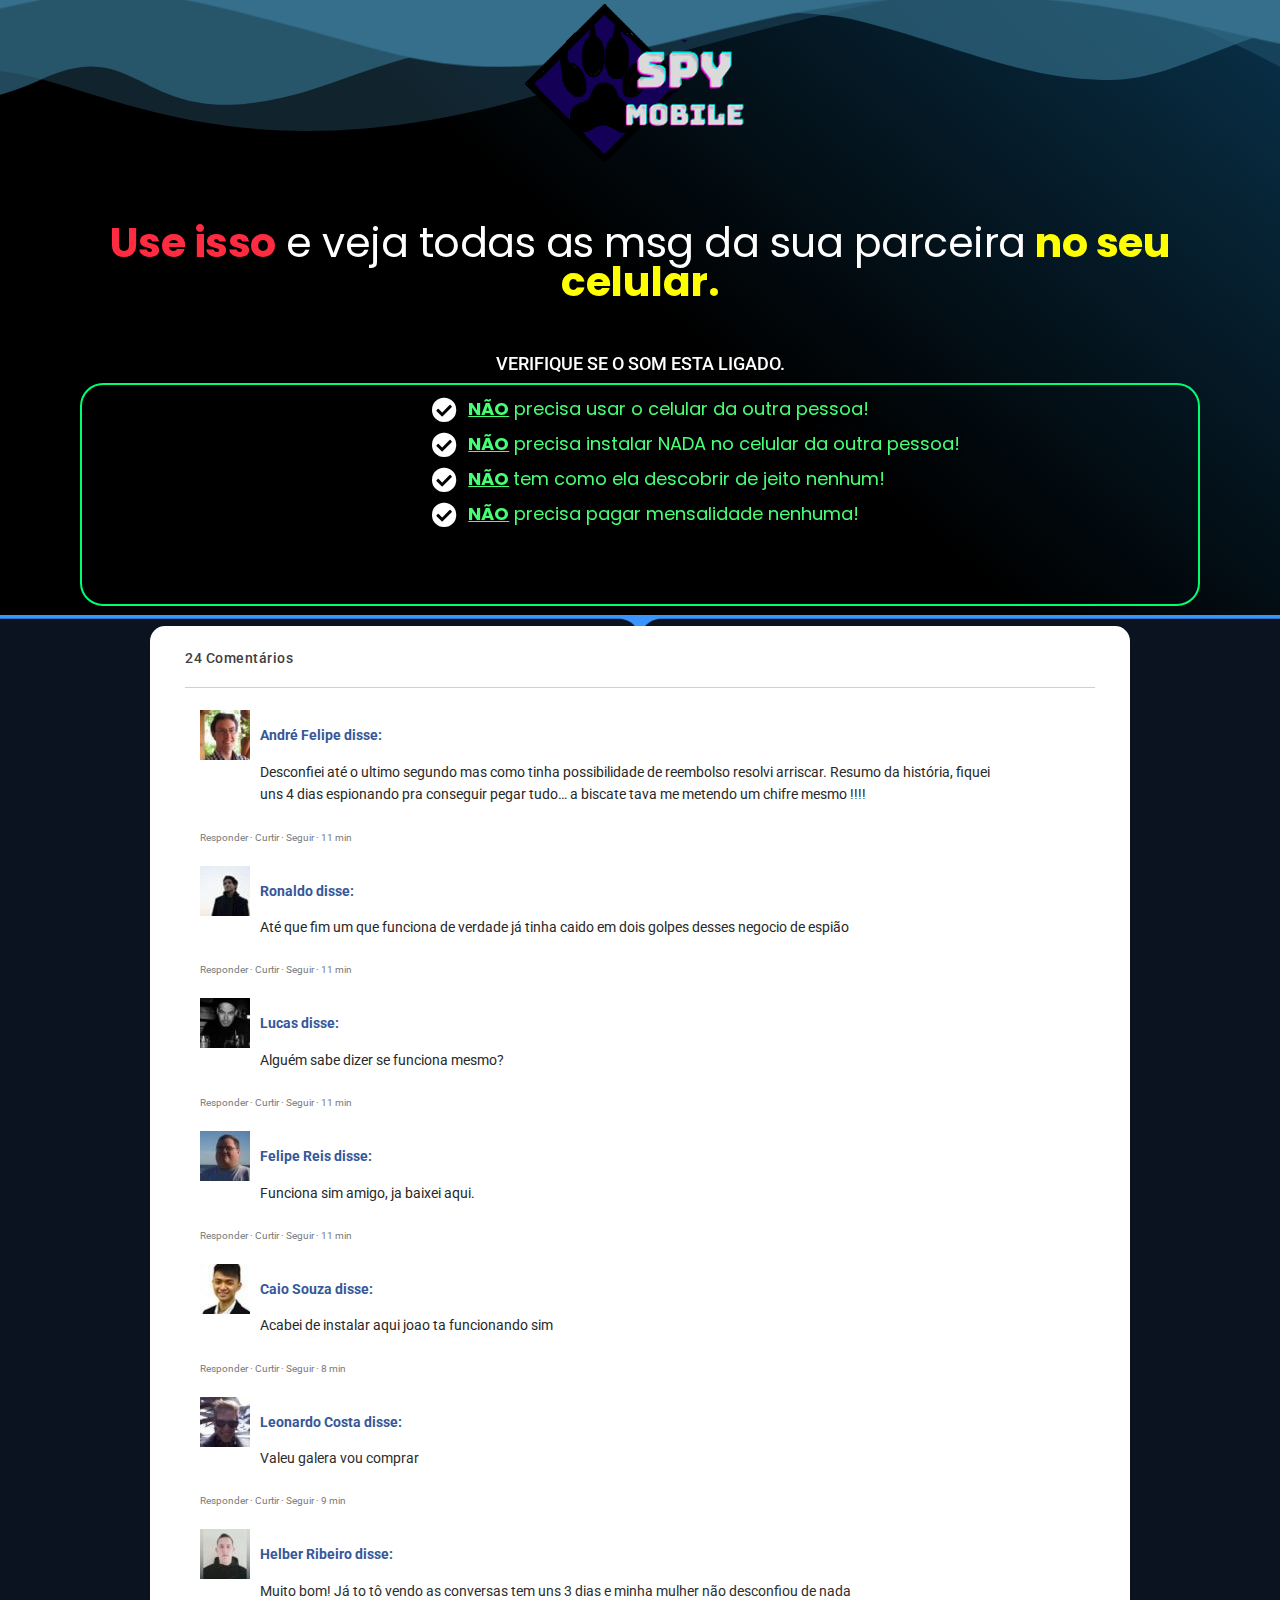
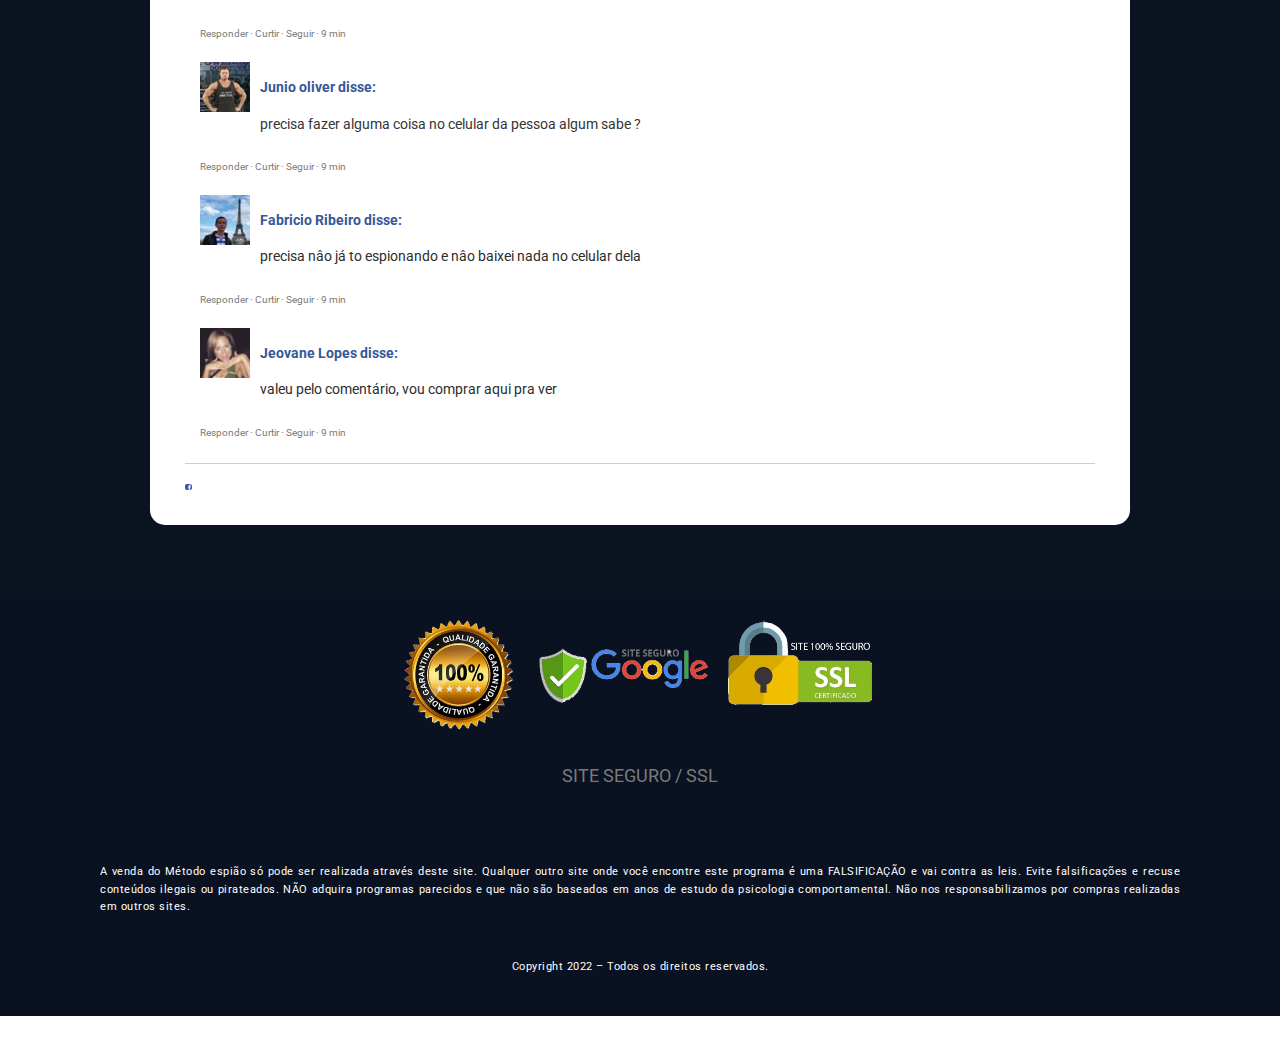
<file: index.html>
<!DOCTYPE html>
<html lang="pt-PT">
<head>
	<meta charset="UTF-8">
			<title>jovem &#8211; My Blog</title>
		<meta name="viewport" content="width=device-width, initial-scale=1">
<meta name="robots" content="max-image-preview:large">
<title>jovem &#8211; My Blog</title>
<link rel="dns-prefetch" href="//s.w.org">
<link rel="alternate" type="application/rss+xml" title="My Blog &raquo; Feed" href="https://vidaespiando.fun/feed/">
<link rel="alternate" type="application/rss+xml" title="My Blog &raquo; Feed de comentários" href="https://vidaespiando.fun/comments/feed/">
<script>
window._wpemojiSettings = {"baseUrl":"https:\/\/s.w.org\/images\/core\/emoji\/14.0.0\/72x72\/","ext":".png","svgUrl":"https:\/\/s.w.org\/images\/core\/emoji\/14.0.0\/svg\/","svgExt":".svg","source":{"concatemoji":"https:\/\/vidaespiando.fun\/wp-includes\/js\/wp-emoji-release.min.js?ver=6.0.2"}};
/*! This file is auto-generated */
!function(e,a,t){var n,r,o,i=a.createElement("canvas"),p=i.getContext&&i.getContext("2d");function s(e,t){var a=String.fromCharCode,e=(p.clearRect(0,0,i.width,i.height),p.fillText(a.apply(this,e),0,0),i.toDataURL());return p.clearRect(0,0,i.width,i.height),p.fillText(a.apply(this,t),0,0),e===i.toDataURL()}function c(e){var t=a.createElement("script");t.src=e,t.defer=t.type="text/javascript",a.getElementsByTagName("head")[0].appendChild(t)}for(o=Array("flag","emoji"),t.supports={everything:!0,everythingExceptFlag:!0},r=0;r<o.length;r++)t.supports[o[r]]=function(e){if(!p||!p.fillText)return!1;switch(p.textBaseline="top",p.font="600 32px Arial",e){case"flag":return s([127987,65039,8205,9895,65039],[127987,65039,8203,9895,65039])?!1:!s([55356,56826,55356,56819],[55356,56826,8203,55356,56819])&&!s([55356,57332,56128,56423,56128,56418,56128,56421,56128,56430,56128,56423,56128,56447],[55356,57332,8203,56128,56423,8203,56128,56418,8203,56128,56421,8203,56128,56430,8203,56128,56423,8203,56128,56447]);case"emoji":return!s([129777,127995,8205,129778,127999],[129777,127995,8203,129778,127999])}return!1}(o[r]),t.supports.everything=t.supports.everything&&t.supports[o[r]],"flag"!==o[r]&&(t.supports.everythingExceptFlag=t.supports.everythingExceptFlag&&t.supports[o[r]]);t.supports.everythingExceptFlag=t.supports.everythingExceptFlag&&!t.supports.flag,t.DOMReady=!1,t.readyCallback=function(){t.DOMReady=!0},t.supports.everything||(n=function(){t.readyCallback()},a.addEventListener?(a.addEventListener("DOMContentLoaded",n,!1),e.addEventListener("load",n,!1)):(e.attachEvent("onload",n),a.attachEvent("onreadystatechange",function(){"complete"===a.readyState&&t.readyCallback()})),(e=t.source||{}).concatemoji?c(e.concatemoji):e.wpemoji&&e.twemoji&&(c(e.twemoji),c(e.wpemoji)))}(window,document,window._wpemojiSettings);
</script>
<style>
img.wp-smiley,
img.emoji {
	display: inline !important;
	border: none !important;
	box-shadow: none !important;
	height: 1em !important;
	width: 1em !important;
	margin: 0 0.07em !important;
	vertical-align: -0.1em !important;
	background: none !important;
	padding: 0 !important;
}
</style>
	<style id="wp-block-library-inline-css">
:root{--wp-admin-theme-color:#007cba;--wp-admin-theme-color--rgb:0,124,186;--wp-admin-theme-color-darker-10:#006ba1;--wp-admin-theme-color-darker-10--rgb:0,107,161;--wp-admin-theme-color-darker-20:#005a87;--wp-admin-theme-color-darker-20--rgb:0,90,135;--wp-admin-border-width-focus:2px}@media (-webkit-min-device-pixel-ratio:2),(min-resolution:192dpi){:root{--wp-admin-border-width-focus:1.5px}}:root{--wp--preset--font-size--normal:16px;--wp--preset--font-size--huge:42px}:root .has-very-light-gray-background-color{background-color:#eee}:root .has-very-dark-gray-background-color{background-color:#313131}:root .has-very-light-gray-color{color:#eee}:root .has-very-dark-gray-color{color:#313131}:root .has-vivid-green-cyan-to-vivid-cyan-blue-gradient-background{background:linear-gradient(135deg,#00d084,#0693e3)}:root .has-purple-crush-gradient-background{background:linear-gradient(135deg,#34e2e4,#4721fb 50%,#ab1dfe)}:root .has-hazy-dawn-gradient-background{background:linear-gradient(135deg,#faaca8,#dad0ec)}:root .has-subdued-olive-gradient-background{background:linear-gradient(135deg,#fafae1,#67a671)}:root .has-atomic-cream-gradient-background{background:linear-gradient(135deg,#fdd79a,#004a59)}:root .has-nightshade-gradient-background{background:linear-gradient(135deg,#330968,#31cdcf)}:root .has-midnight-gradient-background{background:linear-gradient(135deg,#020381,#2874fc)}.has-regular-font-size{font-size:1em}.has-larger-font-size{font-size:2.625em}.has-normal-font-size{font-size:var(--wp--preset--font-size--normal)}.has-huge-font-size{font-size:var(--wp--preset--font-size--huge)}.has-text-align-center{text-align:center}.has-text-align-left{text-align:left}.has-text-align-right{text-align:right}#end-resizable-editor-section{display:none}.aligncenter{clear:both}.items-justified-left{justify-content:flex-start}.items-justified-center{justify-content:center}.items-justified-right{justify-content:flex-end}.items-justified-space-between{justify-content:space-between}.screen-reader-text{border:0;clip:rect(1px,1px,1px,1px);-webkit-clip-path:inset(50%);clip-path:inset(50%);height:1px;margin:-1px;overflow:hidden;padding:0;position:absolute;width:1px;word-wrap:normal!important}.screen-reader-text:focus{background-color:#ddd;clip:auto!important;-webkit-clip-path:none;clip-path:none;color:#444;display:block;font-size:1em;height:auto;left:5px;line-height:normal;padding:15px 23px 14px;text-decoration:none;top:5px;width:auto;z-index:100000}html :where(.has-border-color),html :where([style*=border-width]){border-style:solid}html :where(img[class*=wp-image-]){height:auto;max-width:100%}
</style>
<style id="global-styles-inline-css">
body{--wp--preset--color--black: #000000;--wp--preset--color--cyan-bluish-gray: #abb8c3;--wp--preset--color--white: #ffffff;--wp--preset--color--pale-pink: #f78da7;--wp--preset--color--vivid-red: #cf2e2e;--wp--preset--color--luminous-vivid-orange: #ff6900;--wp--preset--color--luminous-vivid-amber: #fcb900;--wp--preset--color--light-green-cyan: #7bdcb5;--wp--preset--color--vivid-green-cyan: #00d084;--wp--preset--color--pale-cyan-blue: #8ed1fc;--wp--preset--color--vivid-cyan-blue: #0693e3;--wp--preset--color--vivid-purple: #9b51e0;--wp--preset--color--foreground: #000000;--wp--preset--color--background: #ffffff;--wp--preset--color--primary: #1a4548;--wp--preset--color--secondary: #ffe2c7;--wp--preset--color--tertiary: #F6F6F6;--wp--preset--gradient--vivid-cyan-blue-to-vivid-purple: linear-gradient(135deg,rgba(6,147,227,1) 0%,rgb(155,81,224) 100%);--wp--preset--gradient--light-green-cyan-to-vivid-green-cyan: linear-gradient(135deg,rgb(122,220,180) 0%,rgb(0,208,130) 100%);--wp--preset--gradient--luminous-vivid-amber-to-luminous-vivid-orange: linear-gradient(135deg,rgba(252,185,0,1) 0%,rgba(255,105,0,1) 100%);--wp--preset--gradient--luminous-vivid-orange-to-vivid-red: linear-gradient(135deg,rgba(255,105,0,1) 0%,rgb(207,46,46) 100%);--wp--preset--gradient--very-light-gray-to-cyan-bluish-gray: linear-gradient(135deg,rgb(238,238,238) 0%,rgb(169,184,195) 100%);--wp--preset--gradient--cool-to-warm-spectrum: linear-gradient(135deg,rgb(74,234,220) 0%,rgb(151,120,209) 20%,rgb(207,42,186) 40%,rgb(238,44,130) 60%,rgb(251,105,98) 80%,rgb(254,248,76) 100%);--wp--preset--gradient--blush-light-purple: linear-gradient(135deg,rgb(255,206,236) 0%,rgb(152,150,240) 100%);--wp--preset--gradient--blush-bordeaux: linear-gradient(135deg,rgb(254,205,165) 0%,rgb(254,45,45) 50%,rgb(107,0,62) 100%);--wp--preset--gradient--luminous-dusk: linear-gradient(135deg,rgb(255,203,112) 0%,rgb(199,81,192) 50%,rgb(65,88,208) 100%);--wp--preset--gradient--pale-ocean: linear-gradient(135deg,rgb(255,245,203) 0%,rgb(182,227,212) 50%,rgb(51,167,181) 100%);--wp--preset--gradient--electric-grass: linear-gradient(135deg,rgb(202,248,128) 0%,rgb(113,206,126) 100%);--wp--preset--gradient--midnight: linear-gradient(135deg,rgb(2,3,129) 0%,rgb(40,116,252) 100%);--wp--preset--gradient--vertical-secondary-to-tertiary: linear-gradient(to bottom,var(--wp--preset--color--secondary) 0%,var(--wp--preset--color--tertiary) 100%);--wp--preset--gradient--vertical-secondary-to-background: linear-gradient(to bottom,var(--wp--preset--color--secondary) 0%,var(--wp--preset--color--background) 100%);--wp--preset--gradient--vertical-tertiary-to-background: linear-gradient(to bottom,var(--wp--preset--color--tertiary) 0%,var(--wp--preset--color--background) 100%);--wp--preset--gradient--diagonal-primary-to-foreground: linear-gradient(to bottom right,var(--wp--preset--color--primary) 0%,var(--wp--preset--color--foreground) 100%);--wp--preset--gradient--diagonal-secondary-to-background: linear-gradient(to bottom right,var(--wp--preset--color--secondary) 50%,var(--wp--preset--color--background) 50%);--wp--preset--gradient--diagonal-background-to-secondary: linear-gradient(to bottom right,var(--wp--preset--color--background) 50%,var(--wp--preset--color--secondary) 50%);--wp--preset--gradient--diagonal-tertiary-to-background: linear-gradient(to bottom right,var(--wp--preset--color--tertiary) 50%,var(--wp--preset--color--background) 50%);--wp--preset--gradient--diagonal-background-to-tertiary: linear-gradient(to bottom right,var(--wp--preset--color--background) 50%,var(--wp--preset--color--tertiary) 50%);--wp--preset--duotone--dark-grayscale: url('index.html#wp-duotone-dark-grayscale');--wp--preset--duotone--grayscale: url('index.html#wp-duotone-grayscale');--wp--preset--duotone--purple-yellow: url('index.html#wp-duotone-purple-yellow');--wp--preset--duotone--blue-red: url('index.html#wp-duotone-blue-red');--wp--preset--duotone--midnight: url('index.html#wp-duotone-midnight');--wp--preset--duotone--magenta-yellow: url('index.html#wp-duotone-magenta-yellow');--wp--preset--duotone--purple-green: url('index.html#wp-duotone-purple-green');--wp--preset--duotone--blue-orange: url('index.html#wp-duotone-blue-orange');--wp--preset--duotone--foreground-and-background: url('index.html#wp-duotone-foreground-and-background');--wp--preset--duotone--foreground-and-secondary: url('index.html#wp-duotone-foreground-and-secondary');--wp--preset--duotone--foreground-and-tertiary: url('index.html#wp-duotone-foreground-and-tertiary');--wp--preset--duotone--primary-and-background: url('index.html#wp-duotone-primary-and-background');--wp--preset--duotone--primary-and-secondary: url('index.html#wp-duotone-primary-and-secondary');--wp--preset--duotone--primary-and-tertiary: url('index.html#wp-duotone-primary-and-tertiary');--wp--preset--font-size--small: 1rem;--wp--preset--font-size--medium: 1.125rem;--wp--preset--font-size--large: 1.75rem;--wp--preset--font-size--x-large: clamp(1.75rem, 3vw, 2.25rem);--wp--preset--font-family--system-font: -apple-system,BlinkMacSystemFont,"Segoe UI",Roboto,Oxygen-Sans,Ubuntu,Cantarell,"Helvetica Neue",sans-serif;--wp--preset--font-family--source-serif-pro: "Source Serif Pro", serif;--wp--custom--spacing--small: max(1.25rem, 5vw);--wp--custom--spacing--medium: clamp(2rem, 8vw, calc(4 * var(--wp--style--block-gap)));--wp--custom--spacing--large: clamp(4rem, 10vw, 8rem);--wp--custom--spacing--outer: var(--wp--custom--spacing--small, 1.25rem);--wp--custom--typography--font-size--huge: clamp(2.25rem, 4vw, 2.75rem);--wp--custom--typography--font-size--gigantic: clamp(2.75rem, 6vw, 3.25rem);--wp--custom--typography--font-size--colossal: clamp(3.25rem, 8vw, 6.25rem);--wp--custom--typography--line-height--tiny: 1.15;--wp--custom--typography--line-height--small: 1.2;--wp--custom--typography--line-height--medium: 1.4;--wp--custom--typography--line-height--normal: 1.6;}body { margin: 0; }body{background-color: var(--wp--preset--color--background);color: var(--wp--preset--color--foreground);font-family: var(--wp--preset--font-family--system-font);font-size: var(--wp--preset--font-size--medium);line-height: var(--wp--custom--typography--line-height--normal);--wp--style--block-gap: 1.5rem;}.wp-site-blocks > .alignleft { float: left; margin-right: 2em; }.wp-site-blocks > .alignright { float: right; margin-left: 2em; }.wp-site-blocks > .aligncenter { justify-content: center; margin-left: auto; margin-right: auto; }.wp-site-blocks > * { margin-block-start: 0; margin-block-end: 0; }.wp-site-blocks > * + * { margin-block-start: var( --wp--style--block-gap ); }h1{font-family: var(--wp--preset--font-family--source-serif-pro);font-size: var(--wp--custom--typography--font-size--colossal);font-weight: 300;line-height: var(--wp--custom--typography--line-height--tiny);}h2{font-family: var(--wp--preset--font-family--source-serif-pro);font-size: var(--wp--custom--typography--font-size--gigantic);font-weight: 300;line-height: var(--wp--custom--typography--line-height--small);}h3{font-family: var(--wp--preset--font-family--source-serif-pro);font-size: var(--wp--custom--typography--font-size--huge);font-weight: 300;line-height: var(--wp--custom--typography--line-height--tiny);}h4{font-family: var(--wp--preset--font-family--source-serif-pro);font-size: var(--wp--preset--font-size--x-large);font-weight: 300;line-height: var(--wp--custom--typography--line-height--tiny);}h5{font-family: var(--wp--preset--font-family--system-font);font-size: var(--wp--preset--font-size--medium);font-weight: 700;line-height: var(--wp--custom--typography--line-height--normal);text-transform: uppercase;}h6{font-family: var(--wp--preset--font-family--system-font);font-size: var(--wp--preset--font-size--medium);font-weight: 400;line-height: var(--wp--custom--typography--line-height--normal);text-transform: uppercase;}a{color: var(--wp--preset--color--foreground);}.wp-block-button__link{background-color: var(--wp--preset--color--primary);border-radius: 0;color: var(--wp--preset--color--background);font-size: var(--wp--preset--font-size--medium);}.wp-block-post-title{font-family: var(--wp--preset--font-family--source-serif-pro);font-size: var(--wp--custom--typography--font-size--gigantic);font-weight: 300;line-height: var(--wp--custom--typography--line-height--tiny);}.wp-block-post-comments{padding-top: var(--wp--custom--spacing--small);}.wp-block-pullquote{border-width: 1px 0;}.wp-block-query-title{font-family: var(--wp--preset--font-family--source-serif-pro);font-size: var(--wp--custom--typography--font-size--gigantic);font-weight: 300;line-height: var(--wp--custom--typography--line-height--small);}.wp-block-quote{border-width: 1px;}.wp-block-site-title{font-family: var(--wp--preset--font-family--system-font);font-size: var(--wp--preset--font-size--medium);font-style: italic;font-weight: normal;line-height: var(--wp--custom--typography--line-height--normal);}.has-black-color{color: var(--wp--preset--color--black) !important;}.has-cyan-bluish-gray-color{color: var(--wp--preset--color--cyan-bluish-gray) !important;}.has-white-color{color: var(--wp--preset--color--white) !important;}.has-pale-pink-color{color: var(--wp--preset--color--pale-pink) !important;}.has-vivid-red-color{color: var(--wp--preset--color--vivid-red) !important;}.has-luminous-vivid-orange-color{color: var(--wp--preset--color--luminous-vivid-orange) !important;}.has-luminous-vivid-amber-color{color: var(--wp--preset--color--luminous-vivid-amber) !important;}.has-light-green-cyan-color{color: var(--wp--preset--color--light-green-cyan) !important;}.has-vivid-green-cyan-color{color: var(--wp--preset--color--vivid-green-cyan) !important;}.has-pale-cyan-blue-color{color: var(--wp--preset--color--pale-cyan-blue) !important;}.has-vivid-cyan-blue-color{color: var(--wp--preset--color--vivid-cyan-blue) !important;}.has-vivid-purple-color{color: var(--wp--preset--color--vivid-purple) !important;}.has-foreground-color{color: var(--wp--preset--color--foreground) !important;}.has-background-color{color: var(--wp--preset--color--background) !important;}.has-primary-color{color: var(--wp--preset--color--primary) !important;}.has-secondary-color{color: var(--wp--preset--color--secondary) !important;}.has-tertiary-color{color: var(--wp--preset--color--tertiary) !important;}.has-black-background-color{background-color: var(--wp--preset--color--black) !important;}.has-cyan-bluish-gray-background-color{background-color: var(--wp--preset--color--cyan-bluish-gray) !important;}.has-white-background-color{background-color: var(--wp--preset--color--white) !important;}.has-pale-pink-background-color{background-color: var(--wp--preset--color--pale-pink) !important;}.has-vivid-red-background-color{background-color: var(--wp--preset--color--vivid-red) !important;}.has-luminous-vivid-orange-background-color{background-color: var(--wp--preset--color--luminous-vivid-orange) !important;}.has-luminous-vivid-amber-background-color{background-color: var(--wp--preset--color--luminous-vivid-amber) !important;}.has-light-green-cyan-background-color{background-color: var(--wp--preset--color--light-green-cyan) !important;}.has-vivid-green-cyan-background-color{background-color: var(--wp--preset--color--vivid-green-cyan) !important;}.has-pale-cyan-blue-background-color{background-color: var(--wp--preset--color--pale-cyan-blue) !important;}.has-vivid-cyan-blue-background-color{background-color: var(--wp--preset--color--vivid-cyan-blue) !important;}.has-vivid-purple-background-color{background-color: var(--wp--preset--color--vivid-purple) !important;}.has-foreground-background-color{background-color: var(--wp--preset--color--foreground) !important;}.has-background-background-color{background-color: var(--wp--preset--color--background) !important;}.has-primary-background-color{background-color: var(--wp--preset--color--primary) !important;}.has-secondary-background-color{background-color: var(--wp--preset--color--secondary) !important;}.has-tertiary-background-color{background-color: var(--wp--preset--color--tertiary) !important;}.has-black-border-color{border-color: var(--wp--preset--color--black) !important;}.has-cyan-bluish-gray-border-color{border-color: var(--wp--preset--color--cyan-bluish-gray) !important;}.has-white-border-color{border-color: var(--wp--preset--color--white) !important;}.has-pale-pink-border-color{border-color: var(--wp--preset--color--pale-pink) !important;}.has-vivid-red-border-color{border-color: var(--wp--preset--color--vivid-red) !important;}.has-luminous-vivid-orange-border-color{border-color: var(--wp--preset--color--luminous-vivid-orange) !important;}.has-luminous-vivid-amber-border-color{border-color: var(--wp--preset--color--luminous-vivid-amber) !important;}.has-light-green-cyan-border-color{border-color: var(--wp--preset--color--light-green-cyan) !important;}.has-vivid-green-cyan-border-color{border-color: var(--wp--preset--color--vivid-green-cyan) !important;}.has-pale-cyan-blue-border-color{border-color: var(--wp--preset--color--pale-cyan-blue) !important;}.has-vivid-cyan-blue-border-color{border-color: var(--wp--preset--color--vivid-cyan-blue) !important;}.has-vivid-purple-border-color{border-color: var(--wp--preset--color--vivid-purple) !important;}.has-foreground-border-color{border-color: var(--wp--preset--color--foreground) !important;}.has-background-border-color{border-color: var(--wp--preset--color--background) !important;}.has-primary-border-color{border-color: var(--wp--preset--color--primary) !important;}.has-secondary-border-color{border-color: var(--wp--preset--color--secondary) !important;}.has-tertiary-border-color{border-color: var(--wp--preset--color--tertiary) !important;}.has-vivid-cyan-blue-to-vivid-purple-gradient-background{background: var(--wp--preset--gradient--vivid-cyan-blue-to-vivid-purple) !important;}.has-light-green-cyan-to-vivid-green-cyan-gradient-background{background: var(--wp--preset--gradient--light-green-cyan-to-vivid-green-cyan) !important;}.has-luminous-vivid-amber-to-luminous-vivid-orange-gradient-background{background: var(--wp--preset--gradient--luminous-vivid-amber-to-luminous-vivid-orange) !important;}.has-luminous-vivid-orange-to-vivid-red-gradient-background{background: var(--wp--preset--gradient--luminous-vivid-orange-to-vivid-red) !important;}.has-very-light-gray-to-cyan-bluish-gray-gradient-background{background: var(--wp--preset--gradient--very-light-gray-to-cyan-bluish-gray) !important;}.has-cool-to-warm-spectrum-gradient-background{background: var(--wp--preset--gradient--cool-to-warm-spectrum) !important;}.has-blush-light-purple-gradient-background{background: var(--wp--preset--gradient--blush-light-purple) !important;}.has-blush-bordeaux-gradient-background{background: var(--wp--preset--gradient--blush-bordeaux) !important;}.has-luminous-dusk-gradient-background{background: var(--wp--preset--gradient--luminous-dusk) !important;}.has-pale-ocean-gradient-background{background: var(--wp--preset--gradient--pale-ocean) !important;}.has-electric-grass-gradient-background{background: var(--wp--preset--gradient--electric-grass) !important;}.has-midnight-gradient-background{background: var(--wp--preset--gradient--midnight) !important;}.has-vertical-secondary-to-tertiary-gradient-background{background: var(--wp--preset--gradient--vertical-secondary-to-tertiary) !important;}.has-vertical-secondary-to-background-gradient-background{background: var(--wp--preset--gradient--vertical-secondary-to-background) !important;}.has-vertical-tertiary-to-background-gradient-background{background: var(--wp--preset--gradient--vertical-tertiary-to-background) !important;}.has-diagonal-primary-to-foreground-gradient-background{background: var(--wp--preset--gradient--diagonal-primary-to-foreground) !important;}.has-diagonal-secondary-to-background-gradient-background{background: var(--wp--preset--gradient--diagonal-secondary-to-background) !important;}.has-diagonal-background-to-secondary-gradient-background{background: var(--wp--preset--gradient--diagonal-background-to-secondary) !important;}.has-diagonal-tertiary-to-background-gradient-background{background: var(--wp--preset--gradient--diagonal-tertiary-to-background) !important;}.has-diagonal-background-to-tertiary-gradient-background{background: var(--wp--preset--gradient--diagonal-background-to-tertiary) !important;}.has-small-font-size{font-size: var(--wp--preset--font-size--small) !important;}.has-medium-font-size{font-size: var(--wp--preset--font-size--medium) !important;}.has-large-font-size{font-size: var(--wp--preset--font-size--large) !important;}.has-x-large-font-size{font-size: var(--wp--preset--font-size--x-large) !important;}.has-system-font-font-family{font-family: var(--wp--preset--font-family--system-font) !important;}.has-source-serif-pro-font-family{font-family: var(--wp--preset--font-family--source-serif-pro) !important;}
</style>
<style id="wp-webfonts-inline-css">
@font-face{font-family:"Source Serif Pro";font-style:normal;font-weight:200 900;font-display:fallback;src:local("Source Serif Pro"), url('fonts/LoRtd7l0ocTP.woff2') format('woff2');font-stretch:normal;}@font-face{font-family:"Source Serif Pro";font-style:italic;font-weight:200 900;font-display:fallback;src:local("Source Serif Pro"), url('fonts/Rvb77uZZuVvU.woff2') format('woff2');font-stretch:normal;}
</style>
<link rel="stylesheet" id="twentytwentytwo-style-css" href="css/OLhrGyLZxTqc.css" media="all">
<link rel="stylesheet" id="elementor-icons-css" href="css/O86QqsEmVLeC.css" media="all">
<link rel="stylesheet" id="elementor-frontend-css" href="css/7nhhjsgVqWwK.css" media="all">
<link rel="stylesheet" id="elementor-post-5-css" href="css/ws6MqpHv6Uvo.css" media="all">
<link rel="stylesheet" id="elementor-global-css" href="css/3I5Tncj7BsOL.css" media="all">
<link rel="stylesheet" id="elementor-post-33-css" href="css/rp8AOhj4yYNW.css" media="all">
<link rel="stylesheet" id="google-fonts-1-css" href="https://fonts.googleapis.com/css?family=Roboto%3A100%2C100italic%2C200%2C200italic%2C300%2C300italic%2C400%2C400italic%2C500%2C500italic%2C600%2C600italic%2C700%2C700italic%2C800%2C800italic%2C900%2C900italic%7CRoboto+Slab%3A100%2C100italic%2C200%2C200italic%2C300%2C300italic%2C400%2C400italic%2C500%2C500italic%2C600%2C600italic%2C700%2C700italic%2C800%2C800italic%2C900%2C900italic%7CPoppins%3A100%2C100italic%2C200%2C200italic%2C300%2C300italic%2C400%2C400italic%2C500%2C500italic%2C600%2C600italic%2C700%2C700italic%2C800%2C800italic%2C900%2C900italic%7COpen+Sans%3A100%2C100italic%2C200%2C200italic%2C300%2C300italic%2C400%2C400italic%2C500%2C500italic%2C600%2C600italic%2C700%2C700italic%2C800%2C800italic%2C900%2C900italic&amp;display=auto&amp;ver=6.0.2" media="all">
<link rel="stylesheet" id="elementor-icons-shared-0-css" href="css/cfngyXPC2bRg.css" media="all">
<link rel="stylesheet" id="elementor-icons-fa-solid-css" href="css/pzQ3b99ydcn1.css" media="all">
<link rel="https://api.w.org/" href="https://vidaespiando.fun/wp-json/"><link rel="alternate" type="application/json" href="https://vidaespiando.fun/wp-json/wp/v2/pages/33"><link rel="EditURI" type="application/rsd+xml" title="RSD" href="https://vidaespiando.fun/xmlrpc.php?rsd">
<link rel="wlwmanifest" type="application/wlwmanifest+xml" href="https://vidaespiando.fun/wp-includes/wlwmanifest.xml"> 
<meta name="generator" content="WordPress 6.0.2">
<link rel="canonical" href="https://vidaespiando.fun/jovem/">
<link rel="shortlink" href="https://vidaespiando.fun/?p=33">
<link rel="alternate" type="application/json+oembed" href="https://vidaespiando.fun/wp-json/oembed/1.0/embed?url=https%3A%2F%2Fvidaespiando.fun%2Fjovem%2F">
<link rel="alternate" type="text/xml+oembed" href="https://vidaespiando.fun/wp-json/oembed/1.0/embed?url=https%3A%2F%2Fvidaespiando.fun%2Fjovem%2F&#038;format=xml">
	<meta name="viewport" content="width=device-width, initial-scale=1.0, viewport-fit=cover"></head>
<body data-rsssl="1" class="page-template page-template-elementor_canvas page page-id-33 wp-embed-responsive elementor-default elementor-template-canvas elementor-kit-5 elementor-page elementor-page-33">
	<svg xmlns="http://www.w3.org/2000/svg" viewBox="0 0 0 0" width="0" height="0" focusable="false" role="none" style="visibility: hidden; position: absolute; left: -9999px; overflow: hidden;"><defs><filter id="wp-duotone-dark-grayscale"><fecolormatrix color-interpolation-filters="sRGB" type="matrix" values=" .299 .587 .114 0 0 .299 .587 .114 0 0 .299 .587 .114 0 0 .299 .587 .114 0 0 "/><fecomponenttransfer color-interpolation-filters="sRGB"><fefuncr type="table" tableValues="0 0.49803921568627"/><fefuncg type="table" tableValues="0 0.49803921568627"/><fefuncb type="table" tableValues="0 0.49803921568627"/><fefunca type="table" tableValues="1 1"/></fecomponenttransfer><fecomposite in2="SourceGraphic" operator="in"/></filter></defs></svg><svg xmlns="http://www.w3.org/2000/svg" viewBox="0 0 0 0" width="0" height="0" focusable="false" role="none" style="visibility: hidden; position: absolute; left: -9999px; overflow: hidden;"><defs><filter id="wp-duotone-grayscale"><fecolormatrix color-interpolation-filters="sRGB" type="matrix" values=" .299 .587 .114 0 0 .299 .587 .114 0 0 .299 .587 .114 0 0 .299 .587 .114 0 0 "/><fecomponenttransfer color-interpolation-filters="sRGB"><fefuncr type="table" tableValues="0 1"/><fefuncg type="table" tableValues="0 1"/><fefuncb type="table" tableValues="0 1"/><fefunca type="table" tableValues="1 1"/></fecomponenttransfer><fecomposite in2="SourceGraphic" operator="in"/></filter></defs></svg><svg xmlns="http://www.w3.org/2000/svg" viewBox="0 0 0 0" width="0" height="0" focusable="false" role="none" style="visibility: hidden; position: absolute; left: -9999px; overflow: hidden;"><defs><filter id="wp-duotone-purple-yellow"><fecolormatrix color-interpolation-filters="sRGB" type="matrix" values=" .299 .587 .114 0 0 .299 .587 .114 0 0 .299 .587 .114 0 0 .299 .587 .114 0 0 "/><fecomponenttransfer color-interpolation-filters="sRGB"><fefuncr type="table" tableValues="0.54901960784314 0.98823529411765"/><fefuncg type="table" tableValues="0 1"/><fefuncb type="table" tableValues="0.71764705882353 0.25490196078431"/><fefunca type="table" tableValues="1 1"/></fecomponenttransfer><fecomposite in2="SourceGraphic" operator="in"/></filter></defs></svg><svg xmlns="http://www.w3.org/2000/svg" viewBox="0 0 0 0" width="0" height="0" focusable="false" role="none" style="visibility: hidden; position: absolute; left: -9999px; overflow: hidden;"><defs><filter id="wp-duotone-blue-red"><fecolormatrix color-interpolation-filters="sRGB" type="matrix" values=" .299 .587 .114 0 0 .299 .587 .114 0 0 .299 .587 .114 0 0 .299 .587 .114 0 0 "/><fecomponenttransfer color-interpolation-filters="sRGB"><fefuncr type="table" tableValues="0 1"/><fefuncg type="table" tableValues="0 0.27843137254902"/><fefuncb type="table" tableValues="0.5921568627451 0.27843137254902"/><fefunca type="table" tableValues="1 1"/></fecomponenttransfer><fecomposite in2="SourceGraphic" operator="in"/></filter></defs></svg><svg xmlns="http://www.w3.org/2000/svg" viewBox="0 0 0 0" width="0" height="0" focusable="false" role="none" style="visibility: hidden; position: absolute; left: -9999px; overflow: hidden;"><defs><filter id="wp-duotone-midnight"><fecolormatrix color-interpolation-filters="sRGB" type="matrix" values=" .299 .587 .114 0 0 .299 .587 .114 0 0 .299 .587 .114 0 0 .299 .587 .114 0 0 "/><fecomponenttransfer color-interpolation-filters="sRGB"><fefuncr type="table" tableValues="0 0"/><fefuncg type="table" tableValues="0 0.64705882352941"/><fefuncb type="table" tableValues="0 1"/><fefunca type="table" tableValues="1 1"/></fecomponenttransfer><fecomposite in2="SourceGraphic" operator="in"/></filter></defs></svg><svg xmlns="http://www.w3.org/2000/svg" viewBox="0 0 0 0" width="0" height="0" focusable="false" role="none" style="visibility: hidden; position: absolute; left: -9999px; overflow: hidden;"><defs><filter id="wp-duotone-magenta-yellow"><fecolormatrix color-interpolation-filters="sRGB" type="matrix" values=" .299 .587 .114 0 0 .299 .587 .114 0 0 .299 .587 .114 0 0 .299 .587 .114 0 0 "/><fecomponenttransfer color-interpolation-filters="sRGB"><fefuncr type="table" tableValues="0.78039215686275 1"/><fefuncg type="table" tableValues="0 0.94901960784314"/><fefuncb type="table" tableValues="0.35294117647059 0.47058823529412"/><fefunca type="table" tableValues="1 1"/></fecomponenttransfer><fecomposite in2="SourceGraphic" operator="in"/></filter></defs></svg><svg xmlns="http://www.w3.org/2000/svg" viewBox="0 0 0 0" width="0" height="0" focusable="false" role="none" style="visibility: hidden; position: absolute; left: -9999px; overflow: hidden;"><defs><filter id="wp-duotone-purple-green"><fecolormatrix color-interpolation-filters="sRGB" type="matrix" values=" .299 .587 .114 0 0 .299 .587 .114 0 0 .299 .587 .114 0 0 .299 .587 .114 0 0 "/><fecomponenttransfer color-interpolation-filters="sRGB"><fefuncr type="table" tableValues="0.65098039215686 0.40392156862745"/><fefuncg type="table" tableValues="0 1"/><fefuncb type="table" tableValues="0.44705882352941 0.4"/><fefunca type="table" tableValues="1 1"/></fecomponenttransfer><fecomposite in2="SourceGraphic" operator="in"/></filter></defs></svg><svg xmlns="http://www.w3.org/2000/svg" viewBox="0 0 0 0" width="0" height="0" focusable="false" role="none" style="visibility: hidden; position: absolute; left: -9999px; overflow: hidden;"><defs><filter id="wp-duotone-blue-orange"><fecolormatrix color-interpolation-filters="sRGB" type="matrix" values=" .299 .587 .114 0 0 .299 .587 .114 0 0 .299 .587 .114 0 0 .299 .587 .114 0 0 "/><fecomponenttransfer color-interpolation-filters="sRGB"><fefuncr type="table" tableValues="0.098039215686275 1"/><fefuncg type="table" tableValues="0 0.66274509803922"/><fefuncb type="table" tableValues="0.84705882352941 0.41960784313725"/><fefunca type="table" tableValues="1 1"/></fecomponenttransfer><fecomposite in2="SourceGraphic" operator="in"/></filter></defs></svg><svg xmlns="http://www.w3.org/2000/svg" viewBox="0 0 0 0" width="0" height="0" focusable="false" role="none" style="visibility: hidden; position: absolute; left: -9999px; overflow: hidden;"><defs><filter id="wp-duotone-foreground-and-background"><fecolormatrix color-interpolation-filters="sRGB" type="matrix" values=" .299 .587 .114 0 0 .299 .587 .114 0 0 .299 .587 .114 0 0 .299 .587 .114 0 0 "/><fecomponenttransfer color-interpolation-filters="sRGB"><fefuncr type="table" tableValues="0 1"/><fefuncg type="table" tableValues="0 1"/><fefuncb type="table" tableValues="0 1"/><fefunca type="table" tableValues="1 1"/></fecomponenttransfer><fecomposite in2="SourceGraphic" operator="in"/></filter></defs></svg><svg xmlns="http://www.w3.org/2000/svg" viewBox="0 0 0 0" width="0" height="0" focusable="false" role="none" style="visibility: hidden; position: absolute; left: -9999px; overflow: hidden;"><defs><filter id="wp-duotone-foreground-and-secondary"><fecolormatrix color-interpolation-filters="sRGB" type="matrix" values=" .299 .587 .114 0 0 .299 .587 .114 0 0 .299 .587 .114 0 0 .299 .587 .114 0 0 "/><fecomponenttransfer color-interpolation-filters="sRGB"><fefuncr type="table" tableValues="0 1"/><fefuncg type="table" tableValues="0 0.88627450980392"/><fefuncb type="table" tableValues="0 0.78039215686275"/><fefunca type="table" tableValues="1 1"/></fecomponenttransfer><fecomposite in2="SourceGraphic" operator="in"/></filter></defs></svg><svg xmlns="http://www.w3.org/2000/svg" viewBox="0 0 0 0" width="0" height="0" focusable="false" role="none" style="visibility: hidden; position: absolute; left: -9999px; overflow: hidden;"><defs><filter id="wp-duotone-foreground-and-tertiary"><fecolormatrix color-interpolation-filters="sRGB" type="matrix" values=" .299 .587 .114 0 0 .299 .587 .114 0 0 .299 .587 .114 0 0 .299 .587 .114 0 0 "/><fecomponenttransfer color-interpolation-filters="sRGB"><fefuncr type="table" tableValues="0 0.96470588235294"/><fefuncg type="table" tableValues="0 0.96470588235294"/><fefuncb type="table" tableValues="0 0.96470588235294"/><fefunca type="table" tableValues="1 1"/></fecomponenttransfer><fecomposite in2="SourceGraphic" operator="in"/></filter></defs></svg><svg xmlns="http://www.w3.org/2000/svg" viewBox="0 0 0 0" width="0" height="0" focusable="false" role="none" style="visibility: hidden; position: absolute; left: -9999px; overflow: hidden;"><defs><filter id="wp-duotone-primary-and-background"><fecolormatrix color-interpolation-filters="sRGB" type="matrix" values=" .299 .587 .114 0 0 .299 .587 .114 0 0 .299 .587 .114 0 0 .299 .587 .114 0 0 "/><fecomponenttransfer color-interpolation-filters="sRGB"><fefuncr type="table" tableValues="0.10196078431373 1"/><fefuncg type="table" tableValues="0.27058823529412 1"/><fefuncb type="table" tableValues="0.28235294117647 1"/><fefunca type="table" tableValues="1 1"/></fecomponenttransfer><fecomposite in2="SourceGraphic" operator="in"/></filter></defs></svg><svg xmlns="http://www.w3.org/2000/svg" viewBox="0 0 0 0" width="0" height="0" focusable="false" role="none" style="visibility: hidden; position: absolute; left: -9999px; overflow: hidden;"><defs><filter id="wp-duotone-primary-and-secondary"><fecolormatrix color-interpolation-filters="sRGB" type="matrix" values=" .299 .587 .114 0 0 .299 .587 .114 0 0 .299 .587 .114 0 0 .299 .587 .114 0 0 "/><fecomponenttransfer color-interpolation-filters="sRGB"><fefuncr type="table" tableValues="0.10196078431373 1"/><fefuncg type="table" tableValues="0.27058823529412 0.88627450980392"/><fefuncb type="table" tableValues="0.28235294117647 0.78039215686275"/><fefunca type="table" tableValues="1 1"/></fecomponenttransfer><fecomposite in2="SourceGraphic" operator="in"/></filter></defs></svg><svg xmlns="http://www.w3.org/2000/svg" viewBox="0 0 0 0" width="0" height="0" focusable="false" role="none" style="visibility: hidden; position: absolute; left: -9999px; overflow: hidden;"><defs><filter id="wp-duotone-primary-and-tertiary"><fecolormatrix color-interpolation-filters="sRGB" type="matrix" values=" .299 .587 .114 0 0 .299 .587 .114 0 0 .299 .587 .114 0 0 .299 .587 .114 0 0 "/><fecomponenttransfer color-interpolation-filters="sRGB"><fefuncr type="table" tableValues="0.10196078431373 0.96470588235294"/><fefuncg type="table" tableValues="0.27058823529412 0.96470588235294"/><fefuncb type="table" tableValues="0.28235294117647 0.96470588235294"/><fefunca type="table" tableValues="1 1"/></fecomponenttransfer><fecomposite in2="SourceGraphic" operator="in"/></filter></defs></svg>		<div data-elementor-type="wp-page" data-elementor-id="33" class="elementor elementor-33">
									<section class="elementor-section elementor-top-section elementor-element elementor-element-704a3c8b elementor-section-boxed elementor-section-height-default elementor-section-height-default" data-id="704a3c8b" data-element_type="section" data-settings="{&quot;background_background&quot;:&quot;gradient&quot;,&quot;shape_divider_top&quot;:&quot;mountains&quot;}">
							<div class="elementor-background-overlay"></div>
						<div class="elementor-shape elementor-shape-top" data-negative="false">
			<svg xmlns="http://www.w3.org/2000/svg" viewBox="0 0 1000 100" preserveAspectRatio="none">
	<path class="elementor-shape-fill" opacity="0.33" d="M473,67.3c-203.9,88.3-263.1-34-320.3,0C66,119.1,0,59.7,0,59.7V0h1000v59.7 c0,0-62.1,26.1-94.9,29.3c-32.8,3.3-62.8-12.3-75.8-22.1C806,49.6,745.3,8.7,694.9,4.7S492.4,59,473,67.3z"/>
	<path class="elementor-shape-fill" opacity="0.66" d="M734,67.3c-45.5,0-77.2-23.2-129.1-39.1c-28.6-8.7-150.3-10.1-254,39.1 s-91.7-34.4-149.2,0C115.7,118.3,0,39.8,0,39.8V0h1000v36.5c0,0-28.2-18.5-92.1-18.5C810.2,18.1,775.7,67.3,734,67.3z"/>
	<path class="elementor-shape-fill" d="M766.1,28.9c-200-57.5-266,65.5-395.1,19.5C242,1.8,242,5.4,184.8,20.6C128,35.8,132.3,44.9,89.9,52.5C28.6,63.7,0,0,0,0 h1000c0,0-9.9,40.9-83.6,48.1S829.6,47,766.1,28.9z"/>
</svg>		</div>
					<div class="elementor-container elementor-column-gap-default">
					<div class="elementor-column elementor-col-100 elementor-top-column elementor-element elementor-element-3c1eea23" data-id="3c1eea23" data-element_type="column">
			<div class="elementor-widget-wrap elementor-element-populated">
								<section class="elementor-section elementor-inner-section elementor-element elementor-element-108b4086 elementor-section-boxed elementor-section-height-default elementor-section-height-default" data-id="108b4086" data-element_type="section">
						<div class="elementor-container elementor-column-gap-default">
					<div class="elementor-column elementor-col-100 elementor-inner-column elementor-element elementor-element-36b3db82" data-id="36b3db82" data-element_type="column">
			<div class="elementor-widget-wrap elementor-element-populated">
								<div class="elementor-element elementor-element-3116ad47 elementor-widget elementor-widget-image" data-id="3116ad47" data-element_type="widget" data-widget_type="image.default">
				<div class="elementor-widget-container">
			<style>/*! elementor - v3.7.7 - 20-09-2022 */
.elementor-widget-image{text-align:center}.elementor-widget-image a{display:inline-block}.elementor-widget-image a img[src$=".svg"]{width:48px}.elementor-widget-image img{vertical-align:middle;display:inline-block}</style>												<img width="321" height="232" src="images/V3Q75qxY6h82.png" class="attachment-large size-large" alt loading="lazy" srcset="images/V3Q75qxY6h82.png 321w, images/He9oAYvRlTuy.png 300w" sizes="(max-width: 321px) 100vw, 321px">															</div>
				</div>
					</div>
		</div>
							</div>
		</section>
				<section class="elementor-section elementor-inner-section elementor-element elementor-element-447760ae elementor-section-boxed elementor-section-height-default elementor-section-height-default" data-id="447760ae" data-element_type="section">
						<div class="elementor-container elementor-column-gap-default">
					<div class="elementor-column elementor-col-100 elementor-inner-column elementor-element elementor-element-5bb545c5" data-id="5bb545c5" data-element_type="column">
			<div class="elementor-widget-wrap elementor-element-populated">
								<div class="elementor-element elementor-element-76eb4322 elementor-widget elementor-widget-text-editor" data-id="76eb4322" data-element_type="widget" data-widget_type="text-editor.default">
				<div class="elementor-widget-container">
			<style>/*! elementor - v3.7.7 - 20-09-2022 */
.elementor-widget-text-editor.elementor-drop-cap-view-stacked .elementor-drop-cap{background-color:#818a91;color:#fff}.elementor-widget-text-editor.elementor-drop-cap-view-framed .elementor-drop-cap{color:#818a91;border:3px solid;background-color:transparent}.elementor-widget-text-editor:not(.elementor-drop-cap-view-default) .elementor-drop-cap{margin-top:8px}.elementor-widget-text-editor:not(.elementor-drop-cap-view-default) .elementor-drop-cap-letter{width:1em;height:1em}.elementor-widget-text-editor .elementor-drop-cap{float:left;text-align:center;line-height:1;font-size:50px}.elementor-widget-text-editor .elementor-drop-cap-letter{display:inline-block}</style>				<p><span style="color: #ffffff;"><span style="color: #ff2b41;"><strong>Use isso</strong>&nbsp;<span style="color: #ffffff;">e veja todas as msg da sua parceira<strong><span style="color: #ffff00;"> no seu celular.</span></strong></span></span></span></p>						</div>
				</div>
					</div>
		</div>
							</div>
		</section>
				<section class="elementor-section elementor-inner-section elementor-element elementor-element-2e899185 elementor-section-boxed elementor-section-height-default elementor-section-height-default" data-id="2e899185" data-element_type="section">
						<div class="elementor-container elementor-column-gap-default">
					<div class="elementor-column elementor-col-100 elementor-inner-column elementor-element elementor-element-20d5655a" data-id="20d5655a" data-element_type="column">
			<div class="elementor-widget-wrap elementor-element-populated">
								<div class="elementor-element elementor-element-4430b345 elementor-widget elementor-widget-html" data-id="4430b345" data-element_type="widget" data-widget_type="html.default">
				<div class="elementor-widget-container">
			 <script type="text/javascript" id="scr_6347ffd940e2a9000cfec061">var s=document.createElement("script");s.src="https://scripts.converteai.net/4e4581e5-4c16-4a21-814d-5d5124bbd735/players/6347ffd940e2a9000cfec061/player.js",s.async=!0,document.head.appendChild(s);</script>		</div>
				</div>
				<div class="elementor-element elementor-element-1b996aa6 elementor-widget elementor-widget-heading" data-id="1b996aa6" data-element_type="widget" data-widget_type="heading.default">
				<div class="elementor-widget-container">
			<style>/*! elementor - v3.7.7 - 20-09-2022 */
.elementor-heading-title{padding:0;margin:0;line-height:1}.elementor-widget-heading .elementor-heading-title[class*=elementor-size-]>a{color:inherit;font-size:inherit;line-height:inherit}.elementor-widget-heading .elementor-heading-title.elementor-size-small{font-size:15px}.elementor-widget-heading .elementor-heading-title.elementor-size-medium{font-size:19px}.elementor-widget-heading .elementor-heading-title.elementor-size-large{font-size:29px}.elementor-widget-heading .elementor-heading-title.elementor-size-xl{font-size:39px}.elementor-widget-heading .elementor-heading-title.elementor-size-xxl{font-size:59px}</style><h6 class="elementor-heading-title elementor-size-default">VERIFIQUE SE O SOM ESTA LIGADO.</h6>		</div>
				</div>
					</div>
		</div>
							</div>
		</section>
				<div class="elementor-element elementor-element-6d5ae7af atrasado elementor-widget elementor-widget-text-editor" data-id="6d5ae7af" data-element_type="widget" data-widget_type="text-editor.default">
				<div class="elementor-widget-container">
							<del datetime="2022-04-22T02:15:22+00:00">de 597,00						</del></div>
				</div>
				<div class="elementor-element elementor-element-246edaf atrasado elementor-widget elementor-widget-heading" data-id="246edaf" data-element_type="widget" data-widget_type="heading.default">
				<div class="elementor-widget-container">
			<h2 class="elementor-heading-title elementor-size-default">Por R$97,00</h2>		</div>
				</div>
				<div class="elementor-element elementor-element-1265a830 elementor-align-center elementor-mobile-align-center atrasado elementor-widget elementor-widget-button" data-id="1265a830" data-element_type="widget" data-settings="{&quot;_animation&quot;:&quot;none&quot;}" data-widget_type="button.default">
				<div class="elementor-widget-container">
					<div class="elementor-button-wrapper">
			<a href="https://pay.kiwify.com.br/XmvVreI" class="elementor-button-link elementor-button elementor-size-md" role="button">
						<span class="elementor-button-content-wrapper">
						<span class="elementor-button-text">QUERO DESCOBRIR A VERDADE!</span>
		</span>
					</a>
		</div>
				</div>
				</div>
				<section class="elementor-section elementor-inner-section elementor-element elementor-element-4e460cb8 atrasado elementor-section-boxed elementor-section-height-default elementor-section-height-default" data-id="4e460cb8" data-element_type="section">
						<div class="elementor-container elementor-column-gap-default">
					<div class="elementor-column elementor-col-100 elementor-inner-column elementor-element elementor-element-48310506" data-id="48310506" data-element_type="column">
			<div class="elementor-widget-wrap elementor-element-populated">
								<div class="elementor-element elementor-element-6eb739af elementor-widget elementor-widget-image" data-id="6eb739af" data-element_type="widget" data-widget_type="image.default">
				<div class="elementor-widget-container">
															<img width="585" height="88" src="images/8vbEbrHjDBoi.png" class="attachment-large size-large" alt loading="lazy" srcset="images/8vbEbrHjDBoi.png 585w, images/Ww7zVTzNwZ9u.png 300w" sizes="(max-width: 585px) 100vw, 585px">															</div>
				</div>
					</div>
		</div>
							</div>
		</section>
				<section class="elementor-section elementor-inner-section elementor-element elementor-element-233e7c1d elementor-section-boxed elementor-section-height-default elementor-section-height-default" data-id="233e7c1d" data-element_type="section">
						<div class="elementor-container elementor-column-gap-default">
					<div class="elementor-column elementor-col-100 elementor-inner-column elementor-element elementor-element-6060dc76" data-id="6060dc76" data-element_type="column">
			<div class="elementor-widget-wrap elementor-element-populated">
								<div class="elementor-element elementor-element-4fb3688d elementor-icon-list--layout-traditional elementor-list-item-link-full_width elementor-widget elementor-widget-icon-list" data-id="4fb3688d" data-element_type="widget" data-widget_type="icon-list.default">
				<div class="elementor-widget-container">
			<link rel="stylesheet" href="css/uWBD9mPzIuDn.css">		<ul class="elementor-icon-list-items">
							<li class="elementor-icon-list-item">
											<span class="elementor-icon-list-icon">
							<i aria-hidden="true" class="fas fa-check-circle"></i>						</span>
										<span class="elementor-icon-list-text"><u><b>NÃO</b></u> precisa usar o celular da outra pessoa!</span>
									</li>
								<li class="elementor-icon-list-item">
											<span class="elementor-icon-list-icon">
							<i aria-hidden="true" class="fas fa-check-circle"></i>						</span>
										<span class="elementor-icon-list-text"><u><font style="vertical-align: inherit;"><font style="vertical-align: inherit;"><b>NÃO</b></font></font></u><font style="vertical-align: inherit;"><font style="vertical-align: inherit;"> precisa instalar NADA no celular da outra pessoa!</font></font></span>
									</li>
								<li class="elementor-icon-list-item">
											<span class="elementor-icon-list-icon">
							<i aria-hidden="true" class="fas fa-check-circle"></i>						</span>
										<span class="elementor-icon-list-text"><b><u><font style="vertical-align: inherit;"><font style="vertical-align: inherit;">NÃO</font></font></u> </b><font style="vertical-align: inherit;"><font style="vertical-align: inherit;">tem como ela descobrir de jeito nenhum!</font></font></span>
									</li>
								<li class="elementor-icon-list-item">
											<span class="elementor-icon-list-icon">
							<i aria-hidden="true" class="fas fa-check-circle"></i>						</span>
										<span class="elementor-icon-list-text"><b><u>NÃO</u></b> precisa pagar mensalidade nenhuma!</span>
									</li>
						</ul>
				</div>
				</div>
					</div>
		</div>
							</div>
		</section>
					</div>
		</div>
							</div>
		</section>
				<section class="elementor-section elementor-top-section elementor-element elementor-element-50cbf468 elementor-section-boxed elementor-section-height-default elementor-section-height-default" data-id="50cbf468" data-element_type="section" data-settings="{&quot;background_background&quot;:&quot;classic&quot;,&quot;shape_divider_top&quot;:&quot;split&quot;}">
							<div class="elementor-background-overlay"></div>
						<div class="elementor-shape elementor-shape-top" data-negative="false">
			<svg xmlns="http://www.w3.org/2000/svg" viewBox="0 0 1000 20" preserveAspectRatio="none">
	<path class="elementor-shape-fill" d="M0,0v3c0,0,393.8,0,483.4,0c9.2,0,16.6,7.4,16.6,16.6c0-9.1,7.4-16.6,16.6-16.6C606.2,3,1000,3,1000,3V0H0z"/>
</svg>		</div>
					<div class="elementor-container elementor-column-gap-default">
					<div class="elementor-column elementor-col-100 elementor-top-column elementor-element elementor-element-6f9ac53a" data-id="6f9ac53a" data-element_type="column">
			<div class="elementor-widget-wrap elementor-element-populated">
								<section class="elementor-section elementor-inner-section elementor-element elementor-element-4a463e06 elementor-section-boxed elementor-section-height-default elementor-section-height-default" data-id="4a463e06" data-element_type="section" data-settings="{&quot;background_background&quot;:&quot;classic&quot;}">
						<div class="elementor-container elementor-column-gap-default">
					<div class="elementor-column elementor-col-100 elementor-inner-column elementor-element elementor-element-7e525637" data-id="7e525637" data-element_type="column">
			<div class="elementor-widget-wrap elementor-element-populated">
								<div class="elementor-element elementor-element-7fa2f41a elementor-widget elementor-widget-heading" data-id="7fa2f41a" data-element_type="widget" data-widget_type="heading.default">
				<div class="elementor-widget-container">
			<h4 class="elementor-heading-title elementor-size-default">24 Comentários</h4>		</div>
				</div>
				<div class="elementor-element elementor-element-387ab2c8 elementor-widget-divider--view-line elementor-widget elementor-widget-divider" data-id="387ab2c8" data-element_type="widget" data-widget_type="divider.default">
				<div class="elementor-widget-container">
			<style>/*! elementor - v3.7.7 - 20-09-2022 */
.elementor-widget-divider{--divider-border-style:none;--divider-border-width:1px;--divider-color:#2c2c2c;--divider-icon-size:20px;--divider-element-spacing:10px;--divider-pattern-height:24px;--divider-pattern-size:20px;--divider-pattern-url:none;--divider-pattern-repeat:repeat-x}.elementor-widget-divider .elementor-divider{display:-webkit-box;display:-ms-flexbox;display:flex}.elementor-widget-divider .elementor-divider__text{font-size:15px;line-height:1;max-width:95%}.elementor-widget-divider .elementor-divider__element{margin:0 var(--divider-element-spacing);-ms-flex-negative:0;flex-shrink:0}.elementor-widget-divider .elementor-icon{font-size:var(--divider-icon-size)}.elementor-widget-divider .elementor-divider-separator{display:-webkit-box;display:-ms-flexbox;display:flex;margin:0;direction:ltr}.elementor-widget-divider--view-line_icon .elementor-divider-separator,.elementor-widget-divider--view-line_text .elementor-divider-separator{-webkit-box-align:center;-ms-flex-align:center;align-items:center}.elementor-widget-divider--view-line_icon .elementor-divider-separator:after,.elementor-widget-divider--view-line_icon .elementor-divider-separator:before,.elementor-widget-divider--view-line_text .elementor-divider-separator:after,.elementor-widget-divider--view-line_text .elementor-divider-separator:before{display:block;content:"";border-bottom:0;-webkit-box-flex:1;-ms-flex-positive:1;flex-grow:1;border-top:var(--divider-border-width) var(--divider-border-style) var(--divider-color)}.elementor-widget-divider--element-align-left .elementor-divider .elementor-divider-separator>.elementor-divider__svg:first-of-type{-webkit-box-flex:0;-ms-flex-positive:0;flex-grow:0;-ms-flex-negative:100;flex-shrink:100}.elementor-widget-divider--element-align-left .elementor-divider-separator:before{content:none}.elementor-widget-divider--element-align-left .elementor-divider__element{margin-left:0}.elementor-widget-divider--element-align-right .elementor-divider .elementor-divider-separator>.elementor-divider__svg:last-of-type{-webkit-box-flex:0;-ms-flex-positive:0;flex-grow:0;-ms-flex-negative:100;flex-shrink:100}.elementor-widget-divider--element-align-right .elementor-divider-separator:after{content:none}.elementor-widget-divider--element-align-right .elementor-divider__element{margin-right:0}.elementor-widget-divider:not(.elementor-widget-divider--view-line_text):not(.elementor-widget-divider--view-line_icon) .elementor-divider-separator{border-top:var(--divider-border-width) var(--divider-border-style) var(--divider-color)}.elementor-widget-divider--separator-type-pattern{--divider-border-style:none}.elementor-widget-divider--separator-type-pattern.elementor-widget-divider--view-line .elementor-divider-separator,.elementor-widget-divider--separator-type-pattern:not(.elementor-widget-divider--view-line) .elementor-divider-separator:after,.elementor-widget-divider--separator-type-pattern:not(.elementor-widget-divider--view-line) .elementor-divider-separator:before,.elementor-widget-divider--separator-type-pattern:not([class*=elementor-widget-divider--view]) .elementor-divider-separator{width:100%;min-height:var(--divider-pattern-height);-webkit-mask-size:var(--divider-pattern-size) 100%;mask-size:var(--divider-pattern-size) 100%;-webkit-mask-repeat:var(--divider-pattern-repeat);mask-repeat:var(--divider-pattern-repeat);background-color:var(--divider-color);-webkit-mask-image:var(--divider-pattern-url);mask-image:var(--divider-pattern-url)}.elementor-widget-divider--no-spacing{--divider-pattern-size:auto}.elementor-widget-divider--bg-round{--divider-pattern-repeat:round}.rtl .elementor-widget-divider .elementor-divider__text{direction:rtl}.e-container>.elementor-widget-divider{width:var(--container-widget-width,100%);--flex-grow:var(--container-widget-flex-grow,0)}</style>		<div class="elementor-divider">
			<span class="elementor-divider-separator">
						</span>
		</div>
				</div>
				</div>
					</div>
		</div>
							</div>
		</section>
				<section class="elementor-section elementor-inner-section elementor-element elementor-element-262f3db3 elementor-section-boxed elementor-section-height-default elementor-section-height-default" data-id="262f3db3" data-element_type="section" data-settings="{&quot;background_background&quot;:&quot;classic&quot;}">
						<div class="elementor-container elementor-column-gap-no">
					<div class="elementor-column elementor-col-100 elementor-inner-column elementor-element elementor-element-2ca29790 ss-coment-block" data-id="2ca29790" data-element_type="column">
			<div class="elementor-widget-wrap elementor-element-populated">
								<div class="elementor-element elementor-element-71f3417 elementor-widget__width-auto elementor-widget-tablet__width-auto elementor-widget-mobile__width-auto elementor-widget elementor-widget-image" data-id="71f3417" data-element_type="widget" data-widget_type="image.default">
				<div class="elementor-widget-container">
															<img width="50" height="50" src="images/k4PAfHiUw9k8.jpg" class="attachment-large size-large" alt loading="lazy">															</div>
				</div>
				<div class="elementor-element elementor-element-19621808 elementor-widget__width-initial elementor-widget-tablet__width-initial elementor-widget-mobile__width-initial elementor-widget elementor-widget-text-editor" data-id="19621808" data-element_type="widget" data-widget_type="text-editor.default">
				<div class="elementor-widget-container">
							<p><strong><span style="color: #365899;"><span style="vertical-align: inherit;"><span style="vertical-align: inherit;">André Felipe disse:</span></span></span></strong></p><p><span style="vertical-align: inherit;"><span style="vertical-align: inherit;">Desconfiei até o ultimo segundo mas como tinha possibilidade de reembolso resolvi arriscar. Resumo da história, fiquei uns 4 dias espionando pra conseguir pegar tudo… a biscate tava me metendo um chifre mesmo !!!!</span></span></p>						</div>
				</div>
				<div class="elementor-element elementor-element-29e14edb elementor-widget elementor-widget-text-editor" data-id="29e14edb" data-element_type="widget" data-widget_type="text-editor.default">
				<div class="elementor-widget-container">
							<p>Responder · Curtir · Seguir · 11 min</p>						</div>
				</div>
					</div>
		</div>
							</div>
		</section>
				<section class="elementor-section elementor-inner-section elementor-element elementor-element-39351861 elementor-section-boxed elementor-section-height-default elementor-section-height-default" data-id="39351861" data-element_type="section" data-settings="{&quot;background_background&quot;:&quot;classic&quot;}">
						<div class="elementor-container elementor-column-gap-no">
					<div class="elementor-column elementor-col-100 elementor-inner-column elementor-element elementor-element-2588c96c ss-coment-block" data-id="2588c96c" data-element_type="column">
			<div class="elementor-widget-wrap elementor-element-populated">
								<div class="elementor-element elementor-element-522fa1fd elementor-widget__width-auto elementor-widget-tablet__width-auto elementor-widget-mobile__width-auto elementor-widget elementor-widget-image" data-id="522fa1fd" data-element_type="widget" data-widget_type="image.default">
				<div class="elementor-widget-container">
															<img width="50" height="50" src="images/3Dsj0BwiwX5j.jpg" class="attachment-large size-large" alt loading="lazy">															</div>
				</div>
				<div class="elementor-element elementor-element-62179874 elementor-widget__width-initial elementor-widget-tablet__width-initial elementor-widget-mobile__width-initial elementor-widget elementor-widget-text-editor" data-id="62179874" data-element_type="widget" data-widget_type="text-editor.default">
				<div class="elementor-widget-container">
							<p><strong><span style="color: #365899;">Ronaldo disse:​</span></strong></p><p>Até que fim um que funciona de verdade já tinha caido em dois golpes desses negocio de espião</p>						</div>
				</div>
				<div class="elementor-element elementor-element-14ddb17a elementor-widget elementor-widget-text-editor" data-id="14ddb17a" data-element_type="widget" data-widget_type="text-editor.default">
				<div class="elementor-widget-container">
							<p>Responder · Curtir · Seguir · 11 min</p>						</div>
				</div>
					</div>
		</div>
							</div>
		</section>
				<section class="elementor-section elementor-inner-section elementor-element elementor-element-4f9b5567 elementor-section-boxed elementor-section-height-default elementor-section-height-default" data-id="4f9b5567" data-element_type="section" data-settings="{&quot;background_background&quot;:&quot;classic&quot;}">
						<div class="elementor-container elementor-column-gap-no">
					<div class="elementor-column elementor-col-100 elementor-inner-column elementor-element elementor-element-3fe67aca ss-coment-block" data-id="3fe67aca" data-element_type="column">
			<div class="elementor-widget-wrap elementor-element-populated">
								<div class="elementor-element elementor-element-3b86968b elementor-widget__width-auto elementor-widget-tablet__width-auto elementor-widget-mobile__width-auto elementor-widget elementor-widget-image" data-id="3b86968b" data-element_type="widget" data-widget_type="image.default">
				<div class="elementor-widget-container">
															<img width="50" height="50" src="images/H9vzhAz8R85W.jpg" class="attachment-large size-large" alt loading="lazy">															</div>
				</div>
				<div class="elementor-element elementor-element-3fde3607 elementor-widget__width-initial elementor-widget-tablet__width-initial elementor-widget-mobile__width-initial elementor-widget elementor-widget-text-editor" data-id="3fde3607" data-element_type="widget" data-widget_type="text-editor.default">
				<div class="elementor-widget-container">
							<p><strong><span style="color: #365899;">Lucas disse:​</span></strong></p><p>Alguém sabe dizer se funciona mesmo?</p>						</div>
				</div>
				<div class="elementor-element elementor-element-3cf3c4ca elementor-widget elementor-widget-text-editor" data-id="3cf3c4ca" data-element_type="widget" data-widget_type="text-editor.default">
				<div class="elementor-widget-container">
							<p>Responder · Curtir · Seguir · 11 min</p>						</div>
				</div>
					</div>
		</div>
							</div>
		</section>
				<section class="elementor-section elementor-inner-section elementor-element elementor-element-21163ac9 elementor-section-boxed elementor-section-height-default elementor-section-height-default" data-id="21163ac9" data-element_type="section" data-settings="{&quot;background_background&quot;:&quot;classic&quot;}">
						<div class="elementor-container elementor-column-gap-no">
					<div class="elementor-column elementor-col-100 elementor-inner-column elementor-element elementor-element-46c8bff1 ss-coment-block" data-id="46c8bff1" data-element_type="column">
			<div class="elementor-widget-wrap elementor-element-populated">
								<div class="elementor-element elementor-element-32abb5a1 elementor-widget__width-auto elementor-widget-tablet__width-auto elementor-widget-mobile__width-auto elementor-widget elementor-widget-image" data-id="32abb5a1" data-element_type="widget" data-widget_type="image.default">
				<div class="elementor-widget-container">
															<img width="50" height="50" src="images/0QbrZAmH8oIk.jpg" class="attachment-large size-large" alt loading="lazy">															</div>
				</div>
				<div class="elementor-element elementor-element-4abd6c2f elementor-widget__width-initial elementor-widget-tablet__width-initial elementor-widget-mobile__width-initial elementor-widget elementor-widget-text-editor" data-id="4abd6c2f" data-element_type="widget" data-widget_type="text-editor.default">
				<div class="elementor-widget-container">
							<p><strong><span style="color: #365899;">Felipe Reis disse:</span></strong></p><p>Funciona sim amigo, ja baixei aqui.</p>						</div>
				</div>
				<div class="elementor-element elementor-element-3f0fc329 elementor-widget elementor-widget-text-editor" data-id="3f0fc329" data-element_type="widget" data-widget_type="text-editor.default">
				<div class="elementor-widget-container">
							<p>Responder · Curtir · Seguir · 11 min</p>						</div>
				</div>
					</div>
		</div>
							</div>
		</section>
				<section class="elementor-section elementor-inner-section elementor-element elementor-element-447f44ad elementor-section-boxed elementor-section-height-default elementor-section-height-default" data-id="447f44ad" data-element_type="section" data-settings="{&quot;background_background&quot;:&quot;classic&quot;}">
						<div class="elementor-container elementor-column-gap-no">
					<div class="elementor-column elementor-col-100 elementor-inner-column elementor-element elementor-element-487dc5b7 ss-coment-block" data-id="487dc5b7" data-element_type="column">
			<div class="elementor-widget-wrap elementor-element-populated">
								<div class="elementor-element elementor-element-169502df elementor-widget__width-auto elementor-widget-tablet__width-auto elementor-widget-mobile__width-auto elementor-widget elementor-widget-image" data-id="169502df" data-element_type="widget" data-widget_type="image.default">
				<div class="elementor-widget-container">
															<img width="50" height="50" src="images/wOXXoeVhpyj0.jpg" class="attachment-large size-large" alt loading="lazy">															</div>
				</div>
				<div class="elementor-element elementor-element-53ed4a57 elementor-widget__width-initial elementor-widget-tablet__width-initial elementor-widget-mobile__width-initial elementor-widget elementor-widget-text-editor" data-id="53ed4a57" data-element_type="widget" data-widget_type="text-editor.default">
				<div class="elementor-widget-container">
							<p><strong><span style="color: #365899;">Caio Souza disse:</span></strong></p><p>Acabei de instalar aqui joao ta funcionando sim</p>						</div>
				</div>
				<div class="elementor-element elementor-element-7dc64185 elementor-widget elementor-widget-text-editor" data-id="7dc64185" data-element_type="widget" data-widget_type="text-editor.default">
				<div class="elementor-widget-container">
							<p>Responder · Curtir · Seguir · 8 min</p>						</div>
				</div>
					</div>
		</div>
							</div>
		</section>
				<section class="elementor-section elementor-inner-section elementor-element elementor-element-21f7c707 elementor-section-boxed elementor-section-height-default elementor-section-height-default" data-id="21f7c707" data-element_type="section" data-settings="{&quot;background_background&quot;:&quot;classic&quot;}">
						<div class="elementor-container elementor-column-gap-no">
					<div class="elementor-column elementor-col-100 elementor-inner-column elementor-element elementor-element-276a8554 ss-coment-block" data-id="276a8554" data-element_type="column">
			<div class="elementor-widget-wrap elementor-element-populated">
								<div class="elementor-element elementor-element-3ad915a elementor-widget__width-auto elementor-widget-tablet__width-auto elementor-widget-mobile__width-auto elementor-widget elementor-widget-image" data-id="3ad915a" data-element_type="widget" data-widget_type="image.default">
				<div class="elementor-widget-container">
															<img width="50" height="50" src="images/cGNaOphOracT.jpg" class="attachment-large size-large" alt loading="lazy">															</div>
				</div>
				<div class="elementor-element elementor-element-5c98d6d4 elementor-widget__width-initial elementor-widget-tablet__width-initial elementor-widget-mobile__width-initial elementor-widget elementor-widget-text-editor" data-id="5c98d6d4" data-element_type="widget" data-widget_type="text-editor.default">
				<div class="elementor-widget-container">
							<p><strong><span style="color: #365899;">Leonardo Costa disse:</span></strong></p><p>Valeu galera vou comprar</p>						</div>
				</div>
				<div class="elementor-element elementor-element-3a788860 elementor-widget elementor-widget-text-editor" data-id="3a788860" data-element_type="widget" data-widget_type="text-editor.default">
				<div class="elementor-widget-container">
							<p>Responder · Curtir · Seguir · 9 min</p>						</div>
				</div>
					</div>
		</div>
							</div>
		</section>
				<section class="elementor-section elementor-inner-section elementor-element elementor-element-1fde1ff2 elementor-section-boxed elementor-section-height-default elementor-section-height-default" data-id="1fde1ff2" data-element_type="section" data-settings="{&quot;background_background&quot;:&quot;classic&quot;}">
						<div class="elementor-container elementor-column-gap-no">
					<div class="elementor-column elementor-col-100 elementor-inner-column elementor-element elementor-element-67cbaa23 ss-coment-block" data-id="67cbaa23" data-element_type="column">
			<div class="elementor-widget-wrap elementor-element-populated">
								<div class="elementor-element elementor-element-665cb30c elementor-widget__width-auto elementor-widget-tablet__width-auto elementor-widget-mobile__width-auto elementor-widget elementor-widget-image" data-id="665cb30c" data-element_type="widget" data-widget_type="image.default">
				<div class="elementor-widget-container">
															<img width="50" height="50" src="images/a5fkp0xALcER.jpg" class="attachment-large size-large" alt loading="lazy">															</div>
				</div>
				<div class="elementor-element elementor-element-64a9cdbc elementor-widget__width-initial elementor-widget-tablet__width-initial elementor-widget-mobile__width-initial elementor-widget elementor-widget-text-editor" data-id="64a9cdbc" data-element_type="widget" data-widget_type="text-editor.default">
				<div class="elementor-widget-container">
							<p><strong><span style="color: #365899;">Helber Ribeiro disse:</span></strong></p><p>Muito bom! Já to tô vendo as conversas tem uns 3 dias e minha mulher não desconfiou de nada</p>						</div>
				</div>
				<div class="elementor-element elementor-element-14f29e32 elementor-widget elementor-widget-text-editor" data-id="14f29e32" data-element_type="widget" data-widget_type="text-editor.default">
				<div class="elementor-widget-container">
							<p>Responder · Curtir · Seguir · 9 min</p>						</div>
				</div>
					</div>
		</div>
							</div>
		</section>
				<section class="elementor-section elementor-inner-section elementor-element elementor-element-128d25d6 elementor-section-boxed elementor-section-height-default elementor-section-height-default" data-id="128d25d6" data-element_type="section" data-settings="{&quot;background_background&quot;:&quot;classic&quot;}">
						<div class="elementor-container elementor-column-gap-no">
					<div class="elementor-column elementor-col-100 elementor-inner-column elementor-element elementor-element-68b6dd19 ss-coment-block" data-id="68b6dd19" data-element_type="column">
			<div class="elementor-widget-wrap elementor-element-populated">
								<div class="elementor-element elementor-element-31f4861c elementor-widget__width-auto elementor-widget-tablet__width-auto elementor-widget-mobile__width-auto elementor-widget elementor-widget-image" data-id="31f4861c" data-element_type="widget" data-widget_type="image.default">
				<div class="elementor-widget-container">
															<img width="50" height="50" src="images/ctonsN9D24Km.jpg" class="attachment-large size-large" alt loading="lazy">															</div>
				</div>
				<div class="elementor-element elementor-element-30c67ab0 elementor-widget__width-initial elementor-widget-tablet__width-initial elementor-widget-mobile__width-initial elementor-widget elementor-widget-text-editor" data-id="30c67ab0" data-element_type="widget" data-widget_type="text-editor.default">
				<div class="elementor-widget-container">
							<p><strong><span style="color: #365899;">Junio oliver</span><span style="color: #365899;"> disse:</span></strong></p><p>precisa fazer alguma coisa no celular da pessoa algum sabe ?</p>						</div>
				</div>
				<div class="elementor-element elementor-element-73058653 elementor-widget elementor-widget-text-editor" data-id="73058653" data-element_type="widget" data-widget_type="text-editor.default">
				<div class="elementor-widget-container">
							<p>Responder · Curtir · Seguir · 9 min</p>						</div>
				</div>
					</div>
		</div>
							</div>
		</section>
				<section class="elementor-section elementor-inner-section elementor-element elementor-element-7ca69d5b elementor-section-boxed elementor-section-height-default elementor-section-height-default" data-id="7ca69d5b" data-element_type="section" data-settings="{&quot;background_background&quot;:&quot;classic&quot;}">
						<div class="elementor-container elementor-column-gap-no">
					<div class="elementor-column elementor-col-100 elementor-inner-column elementor-element elementor-element-67fccfdd ss-coment-block" data-id="67fccfdd" data-element_type="column">
			<div class="elementor-widget-wrap elementor-element-populated">
								<div class="elementor-element elementor-element-63fdd846 elementor-widget__width-auto elementor-widget-tablet__width-auto elementor-widget-mobile__width-auto elementor-widget elementor-widget-image" data-id="63fdd846" data-element_type="widget" data-widget_type="image.default">
				<div class="elementor-widget-container">
															<img width="50" height="50" src="images/qwsXEqRR0KX5.jpg" class="attachment-large size-large" alt loading="lazy">															</div>
				</div>
				<div class="elementor-element elementor-element-639781df elementor-widget__width-initial elementor-widget-tablet__width-initial elementor-widget-mobile__width-initial elementor-widget elementor-widget-text-editor" data-id="639781df" data-element_type="widget" data-widget_type="text-editor.default">
				<div class="elementor-widget-container">
							<p><strong><span style="color: #365899;">Fabricio Ribeiro disse:</span></strong></p><p>precisa nâo já to espionando e nâo baixei nada no celular dela</p>						</div>
				</div>
				<div class="elementor-element elementor-element-54acb92d elementor-widget elementor-widget-text-editor" data-id="54acb92d" data-element_type="widget" data-widget_type="text-editor.default">
				<div class="elementor-widget-container">
							<p>Responder · Curtir · Seguir · 9 min</p>						</div>
				</div>
					</div>
		</div>
							</div>
		</section>
				<section class="elementor-section elementor-inner-section elementor-element elementor-element-7f21820c elementor-section-boxed elementor-section-height-default elementor-section-height-default" data-id="7f21820c" data-element_type="section" data-settings="{&quot;background_background&quot;:&quot;classic&quot;}">
						<div class="elementor-container elementor-column-gap-no">
					<div class="elementor-column elementor-col-100 elementor-inner-column elementor-element elementor-element-70c30c8e ss-coment-block" data-id="70c30c8e" data-element_type="column">
			<div class="elementor-widget-wrap elementor-element-populated">
								<div class="elementor-element elementor-element-215ed473 elementor-widget__width-auto elementor-widget-tablet__width-auto elementor-widget-mobile__width-auto elementor-widget elementor-widget-image" data-id="215ed473" data-element_type="widget" data-widget_type="image.default">
				<div class="elementor-widget-container">
															<img width="50" height="50" src="images/8DnldE2XXXGt.jpg" class="attachment-large size-large" alt loading="lazy">															</div>
				</div>
				<div class="elementor-element elementor-element-2eca31c0 elementor-widget__width-initial elementor-widget-tablet__width-initial elementor-widget-mobile__width-initial elementor-widget elementor-widget-text-editor" data-id="2eca31c0" data-element_type="widget" data-widget_type="text-editor.default">
				<div class="elementor-widget-container">
							<p><strong><span style="color: #365899;">Jeovane Lopes disse:</span></strong></p><p>valeu pelo comentário, vou comprar aqui pra ver</p>						</div>
				</div>
				<div class="elementor-element elementor-element-739354c3 elementor-widget elementor-widget-text-editor" data-id="739354c3" data-element_type="widget" data-widget_type="text-editor.default">
				<div class="elementor-widget-container">
							<p>Responder · Curtir · Seguir · 9 min</p>						</div>
				</div>
					</div>
		</div>
							</div>
		</section>
				<section class="elementor-section elementor-inner-section elementor-element elementor-element-6024618f elementor-section-boxed elementor-section-height-default elementor-section-height-default" data-id="6024618f" data-element_type="section" data-settings="{&quot;background_background&quot;:&quot;classic&quot;}">
						<div class="elementor-container elementor-column-gap-default">
					<div class="elementor-column elementor-col-100 elementor-inner-column elementor-element elementor-element-1c35218d" data-id="1c35218d" data-element_type="column">
			<div class="elementor-widget-wrap elementor-element-populated">
								<div class="elementor-element elementor-element-7c05e216 elementor-widget-divider--view-line elementor-widget elementor-widget-divider" data-id="7c05e216" data-element_type="widget" data-widget_type="divider.default">
				<div class="elementor-widget-container">
					<div class="elementor-divider">
			<span class="elementor-divider-separator">
						</span>
		</div>
				</div>
				</div>
				<div class="elementor-element elementor-element-3095e4aa elementor-widget__width-auto elementor-widget elementor-widget-image" data-id="3095e4aa" data-element_type="widget" data-widget_type="image.default">
				<div class="elementor-widget-container">
															<img width="50" height="50" src="images/qqBHHmOsTryf.png" class="attachment-large size-large" alt loading="lazy">															</div>
				</div>
					</div>
		</div>
							</div>
		</section>
					</div>
		</div>
							</div>
		</section>
				<section class="elementor-section elementor-top-section elementor-element elementor-element-17d4dc1b elementor-section-boxed elementor-section-height-default elementor-section-height-default" data-id="17d4dc1b" data-element_type="section" data-settings="{&quot;background_background&quot;:&quot;classic&quot;}">
						<div class="elementor-container elementor-column-gap-default">
					<div class="elementor-column elementor-col-100 elementor-top-column elementor-element elementor-element-537938cd" data-id="537938cd" data-element_type="column">
			<div class="elementor-widget-wrap elementor-element-populated">
								<section class="elementor-section elementor-inner-section elementor-element elementor-element-44fd674b elementor-section-boxed elementor-section-height-default elementor-section-height-default" data-id="44fd674b" data-element_type="section">
						<div class="elementor-container elementor-column-gap-default">
					<div class="elementor-column elementor-col-100 elementor-inner-column elementor-element elementor-element-65b893f" data-id="65b893f" data-element_type="column">
			<div class="elementor-widget-wrap elementor-element-populated">
								<div class="elementor-element elementor-element-489a74d4 elementor-widget elementor-widget-image" data-id="489a74d4" data-element_type="widget" data-widget_type="image.default">
				<div class="elementor-widget-container">
															<img width="869" height="215" src="images/t1KMIdEnQZfq.png" class="attachment-large size-large" alt loading="lazy" srcset="images/t1KMIdEnQZfq.png 869w, images/5ypIRC5LiyUn.png 300w, images/DBCax8eFFr5K.png 768w" sizes="(max-width: 869px) 100vw, 869px">															</div>
				</div>
					</div>
		</div>
							</div>
		</section>
				<div class="elementor-element elementor-element-38e3fa60 elementor-widget elementor-widget-text-editor" data-id="38e3fa60" data-element_type="widget" data-widget_type="text-editor.default">
				<div class="elementor-widget-container">
							<p style="text-align: center;">SITE SEGURO / SSL</p>						</div>
				</div>
				<section class="elementor-section elementor-inner-section elementor-element elementor-element-71b96f17 atrasado elementor-section-boxed elementor-section-height-default elementor-section-height-default" data-id="71b96f17" data-element_type="section">
						<div class="elementor-container elementor-column-gap-default">
					<div class="elementor-column elementor-col-100 elementor-inner-column elementor-element elementor-element-23af729a" data-id="23af729a" data-element_type="column">
			<div class="elementor-widget-wrap elementor-element-populated">
								<div class="elementor-element elementor-element-5b84cd4c elementor-align-center elementor-widget elementor-widget-button" data-id="5b84cd4c" data-element_type="widget" data-settings="{&quot;_animation&quot;:&quot;none&quot;}" data-widget_type="button.default">
				<div class="elementor-widget-container">
					<div class="elementor-button-wrapper">
			<a href="https://pay.kiwify.com.br/XmvVreI" class="elementor-button-link elementor-button elementor-size-md elementor-animation-grow" role="button">
						<span class="elementor-button-content-wrapper">
						<span class="elementor-button-text">QUERO DESCOBRIR A VERDADE!</span>
		</span>
					</a>
		</div>
				</div>
				</div>
				<div class="elementor-element elementor-element-6aca3729 elementor-widget__width-auto elementor-widget elementor-widget-image" data-id="6aca3729" data-element_type="widget" data-widget_type="image.default">
				<div class="elementor-widget-container">
															<img width="28" height="22" src="images/1Zpgxk7UyXC2.png" class="attachment-large size-large" alt loading="lazy">															</div>
				</div>
				<div class="elementor-element elementor-element-5678b7fe elementor-widget__width-auto elementor-widget elementor-widget-image" data-id="5678b7fe" data-element_type="widget" data-widget_type="image.default">
				<div class="elementor-widget-container">
															<img width="44" height="12" src="images/0u7RyeYpif42.png" class="attachment-large size-large" alt loading="lazy">															</div>
				</div>
				<div class="elementor-element elementor-element-1e1e3cbe elementor-widget__width-auto elementor-widget elementor-widget-image" data-id="1e1e3cbe" data-element_type="widget" data-widget_type="image.default">
				<div class="elementor-widget-container">
															<img width="39" height="13" src="images/1eCETOJI38WG.png" class="attachment-large size-large" alt loading="lazy">															</div>
				</div>
				<div class="elementor-element elementor-element-5c5a2d20 elementor-widget__width-auto elementor-widget elementor-widget-image" data-id="5c5a2d20" data-element_type="widget" data-widget_type="image.default">
				<div class="elementor-widget-container">
															<img width="39" height="12" src="images/KPKQjkSgaTDL.png" class="attachment-large size-large" alt loading="lazy">															</div>
				</div>
					</div>
		</div>
							</div>
		</section>
				<section class="elementor-section elementor-inner-section elementor-element elementor-element-4a6ba862 elementor-section-height-default elementor-section-boxed elementor-section-height-default" data-id="4a6ba862" data-element_type="section" data-settings="{&quot;background_background&quot;:&quot;classic&quot;}">
						<div class="elementor-container elementor-column-gap-default">
					<div class="elementor-column elementor-col-100 elementor-top-column elementor-element elementor-element-6ef3bcd4" data-id="6ef3bcd4" data-element_type="column">
			<div class="elementor-widget-wrap elementor-element-populated">
								<section class="elementor-section elementor-inner-section elementor-element elementor-element-36eb3173 elementor-section-boxed elementor-section-height-default elementor-section-height-default" data-id="36eb3173" data-element_type="section">
						<div class="elementor-container elementor-column-gap-default">
					<div class="elementor-column elementor-col-100 elementor-inner-column elementor-element elementor-element-25d0d33e" data-id="25d0d33e" data-element_type="column">
			<div class="elementor-widget-wrap elementor-element-populated">
								<div class="elementor-element elementor-element-6e6b28a2 elementor-widget elementor-widget-text-editor" data-id="6e6b28a2" data-element_type="widget" data-widget_type="text-editor.default">
				<div class="elementor-widget-container">
							<p><span style="color: #ffffff;"><strong>A venda do Método espião só pode ser realizada através deste site</strong><strong>. Qualquer outro site onde você encontre este programa é uma FALSIFICAÇÃO e vai contra as leis. Evite falsificações e recuse conteúdos ilegais ou pirateados. NÃO adquira programas parecidos e que não são baseados em anos de estudo da psicologia comportamental. Não nos responsabilizamos por compras realizadas em outros sites.</strong></span></p>						</div>
				</div>
				<div class="elementor-element elementor-element-13429092 elementor-widget elementor-widget-text-editor" data-id="13429092" data-element_type="widget" data-widget_type="text-editor.default">
				<div class="elementor-widget-container">
							<p><strong>Copyright 2022 &#8211; <span style="font-size: inherit; text-align: inherit;">Todos os direitos reservados.</span></strong></p>						</div>
				</div>
					</div>
		</div>
							</div>
		</section>
				<div class="elementor-element elementor-element-28e682dc elementor-widget elementor-widget-html" data-id="28e682dc" data-element_type="widget" data-widget_type="html.default">
				<div class="elementor-widget-container">
			<head>




				<link rel="preload" href="https://scripts.converteai.net/4e4581e5-4c16-4a21-814d-5d5124bbd735/players/6347ffd940e2a9000cfec061/player.js" as="script">
<link rel="preload" href="https://cdn.converteai.net/lib/js/smartplayer/v1/smartplayer.min.js" as="script">
<link rel="preload" href="https://images.converteai.net/4e4581e5-4c16-4a21-814d-5d5124bbd735/players/6347ffd940e2a9000cfec061/thumbnail.jpg" as="image">
<link rel="preload" href="https://cdn.converteai.net/4e4581e5-4c16-4a21-814d-5d5124bbd735/6347ff93f5fc1e000ba5708b/playlist.m3u8" as="fetch">
<link rel="dns-prefetch" href="https://cdn.converteai.net">
<link rel="dns-prefetch" href="https://scripts.converteai.net">
<link rel="dns-prefetch" href="https://images.converteai.net">
<link rel="dns-prefetch" href="https://api.vturb.com.br">





				<script src="js/tDrjNlKiMv1q.js"></script> </head> <script> $('.atrasado').hide(); setTimeout(function() { $('.atrasado').show(); }, 420000); </script>		</div>
				</div>
					</div>
		</div>
							</div>
		</section>
					</div>
		</div>
							</div>
		</section>
				<section class="elementor-section elementor-top-section elementor-element elementor-element-6add65c9 elementor-section-boxed elementor-section-height-default elementor-section-height-default" data-id="6add65c9" data-element_type="section">
						<div class="elementor-container elementor-column-gap-default">
					<div class="elementor-column elementor-col-100 elementor-top-column elementor-element elementor-element-3eb5fe20" data-id="3eb5fe20" data-element_type="column">
			<div class="elementor-widget-wrap">
									</div>
		</div>
							</div>
		</section>
							</div>
		
		<style id="skip-link-styles">
		.skip-link.screen-reader-text {
			border: 0;
			clip: rect(1px,1px,1px,1px);
			clip-path: inset(50%);
			height: 1px;
			margin: -1px;
			overflow: hidden;
			padding: 0;
			position: absolute !important;
			width: 1px;
			word-wrap: normal !important;
		}

		.skip-link.screen-reader-text:focus {
			background-color: #eee;
			clip: auto !important;
			clip-path: none;
			color: #444;
			display: block;
			font-size: 1em;
			height: auto;
			left: 5px;
			line-height: normal;
			padding: 15px 23px 14px;
			text-decoration: none;
			top: 5px;
			width: auto;
			z-index: 100000;
		}
	</style>
		<script>
	( function() {
		var skipLinkTarget = document.querySelector( 'main' ),
			sibling,
			skipLinkTargetID,
			skipLink;

		// Early exit if a skip-link target can't be located.
		if ( ! skipLinkTarget ) {
			return;
		}

		// Get the site wrapper.
		// The skip-link will be injected in the beginning of it.
		sibling = document.querySelector( '.wp-site-blocks' );

		// Early exit if the root element was not found.
		if ( ! sibling ) {
			return;
		}

		// Get the skip-link target's ID, and generate one if it doesn't exist.
		skipLinkTargetID = skipLinkTarget.id;
		if ( ! skipLinkTargetID ) {
			skipLinkTargetID = 'wp--skip-link--target';
			skipLinkTarget.id = skipLinkTargetID;
		}

		// Create the skip link.
		skipLink = document.createElement( 'a' );
		skipLink.classList.add( 'skip-link', 'screen-reader-text' );
		skipLink.href = '#' + skipLinkTargetID;
		skipLink.innerHTML = 'Saltar para o conteúdo';

		// Inject the skip link.
		sibling.parentElement.insertBefore( skipLink, sibling );
	}() );
	</script>
	<link rel="stylesheet" id="e-animations-css" href="css/Noch9pxGAJHh.css" media="all">
<script src="js/UNXubsTbI0kN.js" id="elementor-webpack-runtime-js"></script>
<script src="js/iyf7L3PPBK8m.js" id="jquery-core-js"></script>
<script src="js/FH7R9KHU6I9T.js" id="jquery-migrate-js"></script>
<script src="js/lKs3FmSEaOZC.js" id="elementor-frontend-modules-js"></script>
<script src="js/6Vk9vFnmbz04.js" id="elementor-waypoints-js"></script>
<script src="js/jGPYKsM2hUET.js" id="jquery-ui-core-js"></script>
<script id="elementor-frontend-js-before">
var elementorFrontendConfig = {"environmentMode":{"edit":false,"wpPreview":false,"isScriptDebug":false},"i18n":{"shareOnFacebook":"Partilhar no Facebook","shareOnTwitter":"Partilhar no Twitter","pinIt":"Fix\u00e1-lo","download":"Download","downloadImage":"Descarregar Imagem","fullscreen":"\u00c9cr\u00e3 Inteiro","zoom":"Zoom","share":"Partilhar","playVideo":"Reproduzir v\u00eddeo","previous":"Anterior","next":"Seguinte","close":"Fechar"},"is_rtl":false,"breakpoints":{"xs":0,"sm":480,"md":768,"lg":1025,"xl":1440,"xxl":1600},"responsive":{"breakpoints":{"mobile":{"label":"Mobile","value":767,"default_value":767,"direction":"max","is_enabled":true},"mobile_extra":{"label":"Mobile Extra","value":880,"default_value":880,"direction":"max","is_enabled":false},"tablet":{"label":"Tablet","value":1024,"default_value":1024,"direction":"max","is_enabled":true},"tablet_extra":{"label":"Tablet Extra","value":1200,"default_value":1200,"direction":"max","is_enabled":false},"laptop":{"label":"Port\u00e1til","value":1366,"default_value":1366,"direction":"max","is_enabled":false},"widescreen":{"label":"Widescreen","value":2400,"default_value":2400,"direction":"min","is_enabled":false}}},"version":"3.7.7","is_static":false,"experimentalFeatures":{"e_dom_optimization":true,"e_optimized_assets_loading":true,"e_optimized_css_loading":true,"a11y_improvements":true,"additional_custom_breakpoints":true,"e_import_export":true,"e_hidden_wordpress_widgets":true,"landing-pages":true,"elements-color-picker":true,"favorite-widgets":true,"admin-top-bar":true},"urls":{"assets":"https:\/\/vidaespiando.fun\/wp-content\/plugins\/elementor\/assets\/"},"settings":{"page":[],"editorPreferences":[]},"kit":{"active_breakpoints":["viewport_mobile","viewport_tablet"],"global_image_lightbox":"yes","lightbox_enable_counter":"yes","lightbox_enable_fullscreen":"yes","lightbox_enable_zoom":"yes","lightbox_enable_share":"yes","lightbox_title_src":"title","lightbox_description_src":"description"},"post":{"id":33,"title":"jovem%20%E2%80%93%20My%20Blog","excerpt":"","featuredImage":false}};
</script>
<script src="js/xJgcQlg2dFOq.js" id="elementor-frontend-js"></script>
	</body>
</html>
</file>
<file: css/OLhrGyLZxTqc.css>
/*
Theme Name: Twenty Twenty-Two
Theme URI: https://wordpress.org/themes/twentytwentytwo/
Author: the WordPress team
Author URI: https://wordpress.org/
Description: Built on a solidly designed foundation, Twenty Twenty-Two embraces the idea that everyone deserves a truly unique website. The theme’s subtle styles are inspired by the diversity and versatility of birds: its typography is lightweight yet strong, its color palette is drawn from nature, and its layout elements sit gently on the page. The true richness of Twenty Twenty-Two lies in its opportunity for customization. The theme is built to take advantage of the Full Site Editing features introduced in WordPress 5.9, which means that colors, typography, and the layout of every single page on your site can be customized to suit your vision. It also includes dozens of block patterns, opening the door to a wide range of professionally designed layouts in just a few clicks. Whether you’re building a single-page website, a blog, a business website, or a portfolio, Twenty Twenty-Two will help you create a site that is uniquely yours.
Requires at least: 5.9
Tested up to: 6.0
Requires PHP: 5.6
Version: 1.2
License: GNU General Public License v2 or later
License URI: http://www.gnu.org/licenses/gpl-2.0.html
Text Domain: twentytwentytwo
Tags: one-column, custom-colors, custom-menu, custom-logo, editor-style, featured-images, full-site-editing, block-patterns, rtl-language-support, sticky-post, threaded-comments

Twenty Twenty-Two WordPress Theme, (C) 2021 WordPress.org
Twenty Twenty-Two is distributed under the terms of the GNU GPL.
*/

/*
 * Font smoothing.
 * This is a niche setting that will not be available via Global Styles.
 * https://github.com/WordPress/gutenberg/issues/35934
 */

body {
	-moz-osx-font-smoothing: grayscale;
	-webkit-font-smoothing: antialiased;
}

/*
 * Text and navigation link styles.
 * Necessary until the following issue is resolved in Gutenberg:
 * https://github.com/WordPress/gutenberg/issues/27075
 */

a {
	text-decoration-thickness: 1px;
	text-underline-offset: 0.25ch;
}

a:hover,
a:focus {
	text-decoration-style: dashed;
}

a:active {
	text-decoration: none;
}

.wp-block-navigation .wp-block-navigation-item a:hover,
.wp-block-navigation .wp-block-navigation-item a:focus {
	text-decoration: underline;
	text-decoration-style: solid;
}

/*
 * Search and File Block button styles.
 * Necessary until the following issues are resolved in Gutenberg:
 * https://github.com/WordPress/gutenberg/issues/36444
 * https://github.com/WordPress/gutenberg/issues/27760
 */

.wp-block-search__button,
.wp-block-file .wp-block-file__button {
	background-color: var(--wp--preset--color--primary);
	border-radius: 0;
	border: none;
	color: var(--wp--preset--color--background);
	font-size: var(--wp--preset--font-size--medium);
	padding: calc(.667em + 2px) calc(1.333em + 2px);
}

/*
 * Button hover styles.
 * Necessary until the following issue is resolved in Gutenberg:
 * https://github.com/WordPress/gutenberg/issues/27075
 */

.wp-block-search__button:hover,
.wp-block-file .wp-block-file__button:hover,
.wp-block-button__link:hover {
	opacity: 0.90;
}

/*
 * Alignment styles.
 * These rules are temporary, and should not be relied on or
 * modified too heavily by themes or plugins that build on
 * Twenty Twenty-Two. These are meant to be a precursor to
 * a global solution provided by the Block Editor.
 *
 * Relevant issues:
 * https://github.com/WordPress/gutenberg/issues/35607
 * https://github.com/WordPress/gutenberg/issues/35884
 */

.wp-site-blocks,
body > .is-root-container,
.edit-post-visual-editor__post-title-wrapper,
.wp-block-group.alignfull,
.wp-block-group.has-background,
.wp-block-cover.alignfull,
.is-root-container .wp-block[data-align="full"] > .wp-block-group,
.is-root-container .wp-block[data-align="full"] > .wp-block-cover {
	padding-left: var(--wp--custom--spacing--outer);
	padding-right: var(--wp--custom--spacing--outer);
}

.wp-site-blocks .alignfull,
.wp-site-blocks > .wp-block-group.has-background,
.wp-site-blocks > .wp-block-cover,
.wp-site-blocks > .wp-block-template-part > .wp-block-group.has-background,
.wp-site-blocks > .wp-block-template-part > .wp-block-cover,
body > .is-root-container > .wp-block-cover,
body > .is-root-container > .wp-block-template-part > .wp-block-group.has-background,
body > .is-root-container > .wp-block-template-part > .wp-block-cover,
.is-root-container .wp-block[data-align="full"] {
	margin-left: calc(-1 * var(--wp--custom--spacing--outer)) !important;
	margin-right: calc(-1 * var(--wp--custom--spacing--outer)) !important;
	width: unset;
}

/* Blocks inside columns don't have negative margins. */
.wp-site-blocks .wp-block-columns .wp-block-column .alignfull,
.is-root-container .wp-block-columns .wp-block-column .wp-block[data-align="full"],
/* We also want to avoid stacking negative margins. */
.wp-site-blocks .alignfull:not(.wp-block-group) .alignfull,
.is-root-container .wp-block[data-align="full"] > *:not(.wp-block-group) .wp-block[data-align="full"] {
	margin-left: auto !important;
	margin-right: auto !important;
	width: inherit;
}

/*
 * Responsive menu container padding.
 * This ensures the responsive container inherits the same
 * spacing defined above. This behavior may be built into
 * the Block Editor in the future.
 */

.wp-block-navigation__responsive-container.is-menu-open {
	padding-top: var(--wp--custom--spacing--outer);
	padding-bottom: var(--wp--custom--spacing--large);
	padding-right: var(--wp--custom--spacing--outer);
	padding-left: var(--wp--custom--spacing--outer);
}
</file>
<file: css/O86QqsEmVLeC.css>
/*! elementor-icons - v5.16.0 - 12-07-2022 */
@font-face{font-family:eicons;src:url(../fonts/UzdxU4RkvEIT.eot);src:url(../fonts/UzdxU4RkvEIT.eot#iefix) format("embedded-opentype"),url(../fonts/D7d7QwyBBYlq.woff2) format("woff2"),url(../fonts/L7pbwXNh6M6H.woff) format("woff"),url(../fonts/uwbrA2zDMBAp.ttf) format("truetype"),url(../fonts/UNcrJHc5H3GY.svg#eicon) format("svg");font-weight:400;font-style:normal}[class*=" eicon-"],[class^=eicon]{display:inline-block;font-family:eicons;font-size:inherit;font-weight:400;font-style:normal;font-variant:normal;line-height:1;text-rendering:auto;-webkit-font-smoothing:antialiased;-moz-osx-font-smoothing:grayscale}@keyframes a{0%{transform:rotate(0deg)}to{transform:rotate(359deg)}}.eicon-animation-spin{animation:a 2s infinite linear}.eicon-editor-link:before{content:'\e800'}.eicon-editor-unlink:before{content:'\e801'}.eicon-editor-external-link:before{content:'\e802'}.eicon-editor-close:before{content:'\e803'}.eicon-editor-list-ol:before{content:'\e804'}.eicon-editor-list-ul:before{content:'\e805'}.eicon-editor-bold:before{content:'\e806'}.eicon-editor-italic:before{content:'\e807'}.eicon-editor-underline:before{content:'\e808'}.eicon-editor-paragraph:before{content:'\e809'}.eicon-editor-h1:before{content:'\e80a'}.eicon-editor-h2:before{content:'\e80b'}.eicon-editor-h3:before{content:'\e80c'}.eicon-editor-h4:before{content:'\e80d'}.eicon-editor-h5:before{content:'\e80e'}.eicon-editor-h6:before{content:'\e80f'}.eicon-editor-quote:before{content:'\e810'}.eicon-editor-code:before{content:'\e811'}.eicon-elementor:before{content:'\e812'}.eicon-elementor-circle:before{content:'\e813'}.eicon-pojome:before{content:'\e814'}.eicon-plus:before{content:'\e815'}.eicon-menu-bar:before{content:'\e816'}.eicon-apps:before{content:'\e817'}.eicon-accordion:before{content:'\e818'}.eicon-alert:before{content:'\e819'}.eicon-animation-text:before{content:'\e81a'}.eicon-animation:before{content:'\e81b'}.eicon-banner:before{content:'\e81c'}.eicon-blockquote:before{content:'\e81d'}.eicon-button:before{content:'\e81e'}.eicon-call-to-action:before{content:'\e81f'}.eicon-captcha:before{content:'\e820'}.eicon-carousel:before{content:'\e821'}.eicon-checkbox:before{content:'\e822'}.eicon-columns:before{content:'\e823'}.eicon-countdown:before{content:'\e824'}.eicon-counter:before{content:'\e825'}.eicon-date:before{content:'\e826'}.eicon-divider-shape:before{content:'\e827'}.eicon-divider:before{content:'\e828'}.eicon-download-button:before{content:'\e829'}.eicon-dual-button:before{content:'\e82a'}.eicon-email-field:before{content:'\e82b'}.eicon-facebook-comments:before{content:'\e82c'}.eicon-facebook-like-box:before{content:'\e82d'}.eicon-form-horizontal:before{content:'\e82e'}.eicon-form-vertical:before{content:'\e82f'}.eicon-gallery-grid:before{content:'\e830'}.eicon-gallery-group:before{content:'\e831'}.eicon-gallery-justified:before{content:'\e832'}.eicon-gallery-masonry:before{content:'\e833'}.eicon-icon-box:before{content:'\e834'}.eicon-image-before-after:before{content:'\e835'}.eicon-image-box:before{content:'\e836'}.eicon-image-hotspot:before{content:'\e837'}.eicon-image-rollover:before{content:'\e838'}.eicon-info-box:before{content:'\e839'}.eicon-inner-section:before{content:'\e83a'}.eicon-mailchimp:before{content:'\e83b'}.eicon-menu-card:before{content:'\e83c'}.eicon-navigation-horizontal:before{content:'\e83d'}.eicon-nav-menu:before{content:'\e83e'}.eicon-navigation-vertical:before{content:'\e83f'}.eicon-number-field:before{content:'\e840'}.eicon-parallax:before{content:'\e841'}.eicon-php7:before{content:'\e842'}.eicon-post-list:before{content:'\e843'}.eicon-post-slider:before{content:'\e844'}.eicon-post:before{content:'\e845'}.eicon-posts-carousel:before{content:'\e846'}.eicon-posts-grid:before{content:'\e847'}.eicon-posts-group:before{content:'\e848'}.eicon-posts-justified:before{content:'\e849'}.eicon-posts-masonry:before{content:'\e84a'}.eicon-posts-ticker:before{content:'\e84b'}.eicon-price-list:before{content:'\e84c'}.eicon-price-table:before{content:'\e84d'}.eicon-radio:before{content:'\e84e'}.eicon-rtl:before{content:'\e84f'}.eicon-scroll:before{content:'\e850'}.eicon-search:before{content:'\e851'}.eicon-select:before{content:'\e852'}.eicon-share:before{content:'\e853'}.eicon-sidebar:before{content:'\e854'}.eicon-skill-bar:before{content:'\e855'}.eicon-slider-3d:before{content:'\e856'}.eicon-slider-album:before{content:'\e857'}.eicon-slider-device:before{content:'\e858'}.eicon-slider-full-screen:before{content:'\e859'}.eicon-slider-push:before{content:'\e85a'}.eicon-slider-vertical:before{content:'\e85b'}.eicon-slider-video:before{content:'\e85c'}.eicon-slides:before{content:'\e85d'}.eicon-social-icons:before{content:'\e85e'}.eicon-spacer:before{content:'\e85f'}.eicon-table:before{content:'\e860'}.eicon-tabs:before{content:'\e861'}.eicon-tel-field:before{content:'\e862'}.eicon-text-area:before{content:'\e863'}.eicon-text-field:before{content:'\e864'}.eicon-thumbnails-down:before{content:'\e865'}.eicon-thumbnails-half:before{content:'\e866'}.eicon-thumbnails-right:before{content:'\e867'}.eicon-time-line:before{content:'\e868'}.eicon-toggle:before{content:'\e869'}.eicon-url:before{content:'\e86a'}.eicon-t-letter:before{content:'\e86b'}.eicon-wordpress:before{content:'\e86c'}.eicon-text:before{content:'\e86d'}.eicon-anchor:before{content:'\e86e'}.eicon-bullet-list:before{content:'\e86f'}.eicon-code:before{content:'\e870'}.eicon-favorite:before{content:'\e871'}.eicon-google-maps:before{content:'\e872'}.eicon-image:before{content:'\e873'}.eicon-photo-library:before{content:'\e874'}.eicon-woocommerce:before{content:'\e875'}.eicon-youtube:before{content:'\e876'}.eicon-flip-box:before{content:'\e877'}.eicon-settings:before{content:'\e878'}.eicon-headphones:before{content:'\e879'}.eicon-testimonial:before{content:'\e87a'}.eicon-counter-circle:before{content:'\e87b'}.eicon-person:before{content:'\e87c'}.eicon-chevron-right:before{content:'\e87d'}.eicon-chevron-left:before{content:'\e87e'}.eicon-close:before{content:'\e87f'}.eicon-file-download:before{content:'\e880'}.eicon-save:before{content:'\e881'}.eicon-zoom-in:before{content:'\e882'}.eicon-shortcode:before{content:'\e883'}.eicon-nerd:before{content:'\e884'}.eicon-device-desktop:before{content:'\e885'}.eicon-device-tablet:before{content:'\e886'}.eicon-device-mobile:before{content:'\e887'}.eicon-document-file:before{content:'\e888'}.eicon-folder-o:before{content:'\e889'}.eicon-hypster:before{content:'\e88a'}.eicon-h-align-left:before{content:'\e88b'}.eicon-h-align-right:before{content:'\e88c'}.eicon-h-align-center:before{content:'\e88d'}.eicon-h-align-stretch:before{content:'\e88e'}.eicon-v-align-top:before{content:'\e88f'}.eicon-v-align-bottom:before{content:'\e890'}.eicon-v-align-middle:before{content:'\e891'}.eicon-v-align-stretch:before{content:'\e892'}.eicon-pro-icon:before{content:'\e893'}.eicon-mail:before{content:'\e894'}.eicon-lock-user:before{content:'\e895'}.eicon-testimonial-carousel:before{content:'\e896'}.eicon-media-carousel:before{content:'\e897'}.eicon-section:before{content:'\e898'}.eicon-column:before{content:'\e899'}.eicon-edit:before{content:'\e89a'}.eicon-clone:before{content:'\e89b'}.eicon-trash:before{content:'\e89c'}.eicon-play:before{content:'\e89d'}.eicon-angle-right:before{content:'\e89e'}.eicon-angle-left:before{content:'\e89f'}.eicon-animated-headline:before{content:'\e8a0'}.eicon-menu-toggle:before{content:'\e8a1'}.eicon-fb-embed:before{content:'\e8a2'}.eicon-fb-feed:before{content:'\e8a3'}.eicon-twitter-embed:before{content:'\e8a4'}.eicon-twitter-feed:before{content:'\e8a5'}.eicon-sync:before{content:'\e8a6'}.eicon-import-export:before{content:'\e8a7'}.eicon-check-circle:before{content:'\e8a8'}.eicon-library-save:before{content:'\e8a9'}.eicon-library-download:before{content:'\e8aa'}.eicon-insert:before{content:'\e8ab'}.eicon-preview-medium:before{content:'\e8ac'}.eicon-sort-down:before{content:'\e8ad'}.eicon-sort-up:before{content:'\e8ae'}.eicon-heading:before{content:'\e8af'}.eicon-logo:before{content:'\e8b0'}.eicon-meta-data:before{content:'\e8b1'}.eicon-post-content:before{content:'\e8b2'}.eicon-post-excerpt:before{content:'\e8b3'}.eicon-post-navigation:before{content:'\e8b4'}.eicon-yoast:before{content:'\e8b5'}.eicon-nerd-chuckle:before{content:'\e8b6'}.eicon-nerd-wink:before{content:'\e8b7'}.eicon-comments:before{content:'\e8b8'}.eicon-download-circle-o:before{content:'\e8b9'}.eicon-library-upload:before{content:'\e8ba'}.eicon-save-o:before{content:'\e8bb'}.eicon-upload-circle-o:before{content:'\e8bc'}.eicon-ellipsis-h:before{content:'\e8bd'}.eicon-ellipsis-v:before{content:'\e8be'}.eicon-arrow-left:before{content:'\e8bf'}.eicon-arrow-right:before{content:'\e8c0'}.eicon-arrow-up:before{content:'\e8c1'}.eicon-arrow-down:before{content:'\e8c2'}.eicon-play-o:before{content:'\e8c3'}.eicon-archive-posts:before{content:'\e8c4'}.eicon-archive-title:before{content:'\e8c5'}.eicon-featured-image:before{content:'\e8c6'}.eicon-post-info:before{content:'\e8c7'}.eicon-post-title:before{content:'\e8c8'}.eicon-site-logo:before{content:'\e8c9'}.eicon-site-search:before{content:'\e8ca'}.eicon-site-title:before{content:'\e8cb'}.eicon-plus-square:before{content:'\e8cc'}.eicon-minus-square:before{content:'\e8cd'}.eicon-cloud-check:before{content:'\e8ce'}.eicon-drag-n-drop:before{content:'\e8cf'}.eicon-welcome:before{content:'\e8d0'}.eicon-handle:before{content:'\e8d1'}.eicon-cart:before{content:'\e8d2'}.eicon-product-add-to-cart:before{content:'\e8d3'}.eicon-product-breadcrumbs:before{content:'\e8d4'}.eicon-product-categories:before{content:'\e8d5'}.eicon-product-description:before{content:'\e8d6'}.eicon-product-images:before{content:'\e8d7'}.eicon-product-info:before{content:'\e8d8'}.eicon-product-meta:before{content:'\e8d9'}.eicon-product-pages:before{content:'\e8da'}.eicon-product-price:before{content:'\e8db'}.eicon-product-rating:before{content:'\e8dc'}.eicon-product-related:before{content:'\e8dd'}.eicon-product-stock:before{content:'\e8de'}.eicon-product-tabs:before{content:'\e8df'}.eicon-product-title:before{content:'\e8e0'}.eicon-product-upsell:before{content:'\e8e1'}.eicon-products:before{content:'\e8e2'}.eicon-bag-light:before{content:'\e8e3'}.eicon-bag-medium:before{content:'\e8e4'}.eicon-bag-solid:before{content:'\e8e5'}.eicon-basket-light:before{content:'\e8e6'}.eicon-basket-medium:before{content:'\e8e7'}.eicon-basket-solid:before{content:'\e8e8'}.eicon-cart-light:before{content:'\e8e9'}.eicon-cart-medium:before{content:'\e8ea'}.eicon-cart-solid:before{content:'\e8eb'}.eicon-exchange:before{content:'\e8ec'}.eicon-preview-thin:before{content:'\e8ed'}.eicon-device-laptop:before{content:'\e8ee'}.eicon-collapse:before{content:'\e8ef'}.eicon-expand:before{content:'\e8f0'}.eicon-navigator:before{content:'\e8f1'}.eicon-plug:before{content:'\e8f2'}.eicon-dashboard:before{content:'\e8f3'}.eicon-typography:before{content:'\e8f4'}.eicon-info-circle-o:before{content:'\e8f5'}.eicon-integration:before{content:'\e8f6'}.eicon-plus-circle-o:before{content:'\e8f7'}.eicon-rating:before{content:'\e8f8'}.eicon-review:before{content:'\e8f9'}.eicon-tools:before{content:'\e8fa'}.eicon-loading:before{content:'\e8fb'}.eicon-sitemap:before{content:'\e8fc'}.eicon-click:before{content:'\e8fd'}.eicon-clock:before{content:'\e8fe'}.eicon-library-open:before{content:'\e8ff'}.eicon-warning:before{content:'\e900'}.eicon-flow:before{content:'\e901'}.eicon-cursor-move:before{content:'\e902'}.eicon-arrow-circle-left:before{content:'\e903'}.eicon-flash:before{content:'\e904'}.eicon-redo:before{content:'\e905'}.eicon-ban:before{content:'\e906'}.eicon-barcode:before{content:'\e907'}.eicon-calendar:before{content:'\e908'}.eicon-caret-left:before{content:'\e909'}.eicon-caret-right:before{content:'\e90a'}.eicon-caret-up:before{content:'\e90b'}.eicon-chain-broken:before{content:'\e90c'}.eicon-check-circle-o:before{content:'\e90d'}.eicon-check:before{content:'\e90e'}.eicon-chevron-double-left:before{content:'\e90f'}.eicon-chevron-double-right:before{content:'\e910'}.eicon-undo:before{content:'\e911'}.eicon-filter:before{content:'\e912'}.eicon-circle-o:before{content:'\e913'}.eicon-circle:before{content:'\e914'}.eicon-clock-o:before{content:'\e915'}.eicon-cog:before{content:'\e916'}.eicon-cogs:before{content:'\e917'}.eicon-commenting-o:before{content:'\e918'}.eicon-copy:before{content:'\e919'}.eicon-database:before{content:'\e91a'}.eicon-dot-circle-o:before{content:'\e91b'}.eicon-envelope:before{content:'\e91c'}.eicon-external-link-square:before{content:'\e91d'}.eicon-eyedropper:before{content:'\e91e'}.eicon-folder:before{content:'\e91f'}.eicon-font:before{content:'\e920'}.eicon-adjust:before{content:'\e921'}.eicon-lightbox:before{content:'\e922'}.eicon-heart-o:before{content:'\e923'}.eicon-history:before{content:'\e924'}.eicon-image-bold:before{content:'\e925'}.eicon-info-circle:before{content:'\e926'}.eicon-link:before{content:'\e927'}.eicon-long-arrow-left:before{content:'\e928'}.eicon-long-arrow-right:before{content:'\e929'}.eicon-caret-down:before{content:'\e92a'}.eicon-paint-brush:before{content:'\e92b'}.eicon-pencil:before{content:'\e92c'}.eicon-plus-circle:before{content:'\e92d'}.eicon-zoom-in-bold:before{content:'\e92e'}.eicon-sort-amount-desc:before{content:'\e92f'}.eicon-sign-out:before{content:'\e930'}.eicon-spinner:before{content:'\e931'}.eicon-square:before{content:'\e932'}.eicon-star-o:before{content:'\e933'}.eicon-star:before{content:'\e934'}.eicon-text-align-justify:before{content:'\e935'}.eicon-text-align-center:before{content:'\e936'}.eicon-tags:before{content:'\e937'}.eicon-text-align-left:before{content:'\e938'}.eicon-text-align-right:before{content:'\e939'}.eicon-close-circle:before{content:'\e93a'}.eicon-trash-o:before{content:'\e93b'}.eicon-font-awesome:before{content:'\e93c'}.eicon-user-circle-o:before{content:'\e93d'}.eicon-video-camera:before{content:'\e93e'}.eicon-heart:before{content:'\e93f'}.eicon-wrench:before{content:'\e940'}.eicon-help:before{content:'\e941'}.eicon-help-o:before{content:'\e942'}.eicon-zoom-out-bold:before{content:'\e943'}.eicon-plus-square-o:before{content:'\e944'}.eicon-minus-square-o:before{content:'\e945'}.eicon-minus-circle:before{content:'\e946'}.eicon-minus-circle-o:before{content:'\e947'}.eicon-code-bold:before{content:'\e948'}.eicon-cloud-upload:before{content:'\e949'}.eicon-search-bold:before{content:'\e94a'}.eicon-map-pin:before{content:'\e94b'}.eicon-meetup:before{content:'\e94c'}.eicon-slideshow:before{content:'\e94d'}.eicon-t-letter-bold:before{content:'\e94e'}.eicon-preferences:before{content:'\e94f'}.eicon-table-of-contents:before{content:'\e950'}.eicon-tv:before{content:'\e951'}.eicon-upload:before{content:'\e952'}.eicon-instagram-comments:before{content:'\e953'}.eicon-instagram-nested-gallery:before{content:'\e954'}.eicon-instagram-post:before{content:'\e955'}.eicon-instagram-video:before{content:'\e956'}.eicon-instagram-gallery:before{content:'\e957'}.eicon-instagram-likes:before{content:'\e958'}.eicon-facebook:before{content:'\e959'}.eicon-twitter:before{content:'\e95a'}.eicon-pinterest:before{content:'\e95b'}.eicon-frame-expand:before{content:'\e95c'}.eicon-frame-minimize:before{content:'\e95d'}.eicon-archive:before{content:'\e95e'}.eicon-colors-typography:before{content:'\e95f'}.eicon-custom:before{content:'\e960'}.eicon-footer:before{content:'\e961'}.eicon-header:before{content:'\e962'}.eicon-layout-settings:before{content:'\e963'}.eicon-lightbox-expand:before{content:'\e964'}.eicon-error-404:before{content:'\e965'}.eicon-theme-style:before{content:'\e966'}.eicon-search-results:before{content:'\e967'}.eicon-single-post:before{content:'\e968'}.eicon-site-identity:before{content:'\e969'}.eicon-theme-builder:before{content:'\e96a'}.eicon-download-bold:before{content:'\e96b'}.eicon-share-arrow:before{content:'\e96c'}.eicon-global-settings:before{content:'\e96d'}.eicon-user-preferences:before{content:'\e96e'}.eicon-lock:before{content:'\e96f'}.eicon-export-kit:before{content:'\e970'}.eicon-import-kit:before{content:'\e971'}.eicon-lottie:before{content:'\e972'}.eicon-products-archive:before{content:'\e973'}.eicon-single-product:before{content:'\e974'}.eicon-disable-trash-o:before{content:'\e975'}.eicon-single-page:before{content:'\e976'}.eicon-wordpress-light:before{content:'\e977'}.eicon-cogs-check:before{content:'\e978'}.eicon-custom-css:before{content:'\e979'}.eicon-global-colors:before{content:'\e97a'}.eicon-globe:before{content:'\e97b'}.eicon-typography-1:before{content:'\e97c'}.eicon-background:before{content:'\e97d'}.eicon-device-responsive:before{content:'\e97e'}.eicon-device-wide:before{content:'\e97f'}.eicon-code-highlight:before{content:'\e980'}.eicon-video-playlist:before{content:'\e981'}.eicon-download-kit:before{content:'\e982'}.eicon-kit-details:before{content:'\e983'}.eicon-kit-parts:before{content:'\e984'}.eicon-kit-upload:before{content:'\e985'}.eicon-kit-plugins:before{content:'\e986'}.eicon-kit-upload-alt:before{content:'\e987'}.eicon-hotspot:before{content:'\e988'}.eicon-paypal-button:before{content:'\e989'}.eicon-shape:before{content:'\e98a'}.eicon-wordart:before{content:'\e98b'}.eicon-checkout:before{content:'\e98c'}.eicon-container:before{content:'\e98d'}.eicon-flip:before{content:'\e98e'}.eicon-info:before{content:'\e98f'}.eicon-my-account:before{content:'\e990'}.eicon-purchase-summary:before{content:'\e991'}.eicon-page-transition:before{content:'\e992'}.eicon-spotify:before{content:'\e993'}.eicon-stripe-button:before{content:'\e994'}.eicon-woo-settings:before{content:'\e995'}.eicon-woo-cart:before{content:'\e996'}.eicon-grow:before{content:'\e997'}.eicon-order-end:before{content:'\e998'}.eicon-nowrap:before{content:'\e999'}.eicon-order-start:before{content:'\e99a'}.eicon-progress-tracker:before{content:'\e99b'}.eicon-shrink:before{content:'\e99c'}.eicon-wrap:before{content:'\e99d'}.eicon-align-center-h:before{content:'\e99e'}.eicon-align-center-v:before{content:'\e99f'}.eicon-align-end-h:before{content:'\e9a0'}.eicon-align-end-v:before{content:'\e9a1'}.eicon-align-start-h:before{content:'\e9a2'}.eicon-align-start-v:before{content:'\e9a3'}.eicon-align-stretch-h:before{content:'\e9a4'}.eicon-align-stretch-v:before{content:'\e9a5'}.eicon-justify-center-h:before{content:'\e9a6'}.eicon-justify-center-v:before{content:'\e9a7'}.eicon-justify-end-h:before{content:'\e9a8'}.eicon-justify-end-v:before{content:'\e9a9'}.eicon-justify-space-around-h:before{content:'\e9aa'}.eicon-justify-space-around-v:before{content:'\e9ab'}.eicon-justify-space-between-h:before{content:'\e9ac'}.eicon-justify-space-between-v:before{content:'\e9ad'}.eicon-justify-space-evenly-h:before{content:'\e9ae'}.eicon-justify-space-evenly-v:before{content:'\e9af'}.eicon-justify-start-h:before{content:'\e9b0'}.eicon-justify-start-v:before{content:'\e9b1'}.eicon-woocommerce-cross-sells:before{content:'\e9b2'}.eicon-woocommerce-notices:before{content:'\e9b3'}.eicon-inner-container:before{content:'\e9b4'}.eicon-warning-full:before{content:'\e9b5'}.eicon-exit:before{content:'\e9b6'}.eicon-loop-builder:before{content:'\e9b7'}.eicon-notes:before{content:'\e9b8'}.eicon-read:before{content:'\e9b9'}.eicon-unread:before{content:'\e9ba'}.eicon-eye:before{content:'\e8ac'}.eicon-elementor-square:before{content:'\e813'}
</file>
<file: css/ws6MqpHv6Uvo.css>
.elementor-kit-5{--e-global-color-primary:#6EC1E4;--e-global-color-secondary:#54595F;--e-global-color-text:#7A7A7A;--e-global-color-accent:#61CE70;--e-global-typography-primary-font-family:"Roboto";--e-global-typography-primary-font-weight:600;--e-global-typography-secondary-font-family:"Roboto Slab";--e-global-typography-secondary-font-weight:400;--e-global-typography-text-font-family:"Roboto";--e-global-typography-text-font-weight:400;--e-global-typography-accent-font-family:"Roboto";--e-global-typography-accent-font-weight:500;}.elementor-section.elementor-section-boxed > .elementor-container{max-width:1140px;}.e-container{--container-max-width:1140px;}.elementor-widget:not(:last-child){margin-bottom:20px;}.elementor-element{--widgets-spacing:20px;}{}h1.entry-title{display:var(--page-title-display);}@media(max-width:1024px){.elementor-section.elementor-section-boxed > .elementor-container{max-width:1024px;}.e-container{--container-max-width:1024px;}}@media(max-width:767px){.elementor-section.elementor-section-boxed > .elementor-container{max-width:767px;}.e-container{--container-max-width:767px;}}
</file>
<file: css/3I5Tncj7BsOL.css>
.elementor-widget-heading .elementor-heading-title{color:var( --e-global-color-primary );font-family:var( --e-global-typography-primary-font-family ), Sans-serif;font-weight:var( --e-global-typography-primary-font-weight );}.elementor-widget-image .widget-image-caption{color:var( --e-global-color-text );font-family:var( --e-global-typography-text-font-family ), Sans-serif;font-weight:var( --e-global-typography-text-font-weight );}.elementor-widget-text-editor{color:var( --e-global-color-text );font-family:var( --e-global-typography-text-font-family ), Sans-serif;font-weight:var( --e-global-typography-text-font-weight );}.elementor-widget-text-editor.elementor-drop-cap-view-stacked .elementor-drop-cap{background-color:var( --e-global-color-primary );}.elementor-widget-text-editor.elementor-drop-cap-view-framed .elementor-drop-cap, .elementor-widget-text-editor.elementor-drop-cap-view-default .elementor-drop-cap{color:var( --e-global-color-primary );border-color:var( --e-global-color-primary );}.elementor-widget-button .elementor-button{font-family:var( --e-global-typography-accent-font-family ), Sans-serif;font-weight:var( --e-global-typography-accent-font-weight );background-color:var( --e-global-color-accent );}.elementor-widget-divider{--divider-color:var( --e-global-color-secondary );}.elementor-widget-divider .elementor-divider__text{color:var( --e-global-color-secondary );font-family:var( --e-global-typography-secondary-font-family ), Sans-serif;font-weight:var( --e-global-typography-secondary-font-weight );}.elementor-widget-divider.elementor-view-stacked .elementor-icon{background-color:var( --e-global-color-secondary );}.elementor-widget-divider.elementor-view-framed .elementor-icon, .elementor-widget-divider.elementor-view-default .elementor-icon{color:var( --e-global-color-secondary );border-color:var( --e-global-color-secondary );}.elementor-widget-divider.elementor-view-framed .elementor-icon, .elementor-widget-divider.elementor-view-default .elementor-icon svg{fill:var( --e-global-color-secondary );}.elementor-widget-image-box .elementor-image-box-title{color:var( --e-global-color-primary );font-family:var( --e-global-typography-primary-font-family ), Sans-serif;font-weight:var( --e-global-typography-primary-font-weight );}.elementor-widget-image-box .elementor-image-box-description{color:var( --e-global-color-text );font-family:var( --e-global-typography-text-font-family ), Sans-serif;font-weight:var( --e-global-typography-text-font-weight );}.elementor-widget-icon.elementor-view-stacked .elementor-icon{background-color:var( --e-global-color-primary );}.elementor-widget-icon.elementor-view-framed .elementor-icon, .elementor-widget-icon.elementor-view-default .elementor-icon{color:var( --e-global-color-primary );border-color:var( --e-global-color-primary );}.elementor-widget-icon.elementor-view-framed .elementor-icon, .elementor-widget-icon.elementor-view-default .elementor-icon svg{fill:var( --e-global-color-primary );}.elementor-widget-icon-box.elementor-view-stacked .elementor-icon{background-color:var( --e-global-color-primary );}.elementor-widget-icon-box.elementor-view-framed .elementor-icon, .elementor-widget-icon-box.elementor-view-default .elementor-icon{fill:var( --e-global-color-primary );color:var( --e-global-color-primary );border-color:var( --e-global-color-primary );}.elementor-widget-icon-box .elementor-icon-box-title{color:var( --e-global-color-primary );}.elementor-widget-icon-box .elementor-icon-box-title, .elementor-widget-icon-box .elementor-icon-box-title a{font-family:var( --e-global-typography-primary-font-family ), Sans-serif;font-weight:var( --e-global-typography-primary-font-weight );}.elementor-widget-icon-box .elementor-icon-box-description{color:var( --e-global-color-text );font-family:var( --e-global-typography-text-font-family ), Sans-serif;font-weight:var( --e-global-typography-text-font-weight );}.elementor-widget-star-rating .elementor-star-rating__title{color:var( --e-global-color-text );font-family:var( --e-global-typography-text-font-family ), Sans-serif;font-weight:var( --e-global-typography-text-font-weight );}.elementor-widget-image-gallery .gallery-item .gallery-caption{font-family:var( --e-global-typography-accent-font-family ), Sans-serif;font-weight:var( --e-global-typography-accent-font-weight );}.elementor-widget-icon-list .elementor-icon-list-item:not(:last-child):after{border-color:var( --e-global-color-text );}.elementor-widget-icon-list .elementor-icon-list-icon i{color:var( --e-global-color-primary );}.elementor-widget-icon-list .elementor-icon-list-icon svg{fill:var( --e-global-color-primary );}.elementor-widget-icon-list .elementor-icon-list-text{color:var( --e-global-color-secondary );}.elementor-widget-icon-list .elementor-icon-list-item > .elementor-icon-list-text, .elementor-widget-icon-list .elementor-icon-list-item > a{font-family:var( --e-global-typography-text-font-family ), Sans-serif;font-weight:var( --e-global-typography-text-font-weight );}.elementor-widget-counter .elementor-counter-number-wrapper{color:var( --e-global-color-primary );font-family:var( --e-global-typography-primary-font-family ), Sans-serif;font-weight:var( --e-global-typography-primary-font-weight );}.elementor-widget-counter .elementor-counter-title{color:var( --e-global-color-secondary );font-family:var( --e-global-typography-secondary-font-family ), Sans-serif;font-weight:var( --e-global-typography-secondary-font-weight );}.elementor-widget-progress .elementor-progress-wrapper .elementor-progress-bar{background-color:var( --e-global-color-primary );}.elementor-widget-progress .elementor-title{color:var( --e-global-color-primary );font-family:var( --e-global-typography-text-font-family ), Sans-serif;font-weight:var( --e-global-typography-text-font-weight );}.elementor-widget-testimonial .elementor-testimonial-content{color:var( --e-global-color-text );font-family:var( --e-global-typography-text-font-family ), Sans-serif;font-weight:var( --e-global-typography-text-font-weight );}.elementor-widget-testimonial .elementor-testimonial-name{color:var( --e-global-color-primary );font-family:var( --e-global-typography-primary-font-family ), Sans-serif;font-weight:var( --e-global-typography-primary-font-weight );}.elementor-widget-testimonial .elementor-testimonial-job{color:var( --e-global-color-secondary );font-family:var( --e-global-typography-secondary-font-family ), Sans-serif;font-weight:var( --e-global-typography-secondary-font-weight );}.elementor-widget-tabs .elementor-tab-title, .elementor-widget-tabs .elementor-tab-title a{color:var( --e-global-color-primary );}.elementor-widget-tabs .elementor-tab-title.elementor-active,
					 .elementor-widget-tabs .elementor-tab-title.elementor-active a{color:var( --e-global-color-accent );}.elementor-widget-tabs .elementor-tab-title{font-family:var( --e-global-typography-primary-font-family ), Sans-serif;font-weight:var( --e-global-typography-primary-font-weight );}.elementor-widget-tabs .elementor-tab-content{color:var( --e-global-color-text );font-family:var( --e-global-typography-text-font-family ), Sans-serif;font-weight:var( --e-global-typography-text-font-weight );}.elementor-widget-accordion .elementor-accordion-icon, .elementor-widget-accordion .elementor-accordion-title{color:var( --e-global-color-primary );}.elementor-widget-accordion .elementor-accordion-icon svg{fill:var( --e-global-color-primary );}.elementor-widget-accordion .elementor-active .elementor-accordion-icon, .elementor-widget-accordion .elementor-active .elementor-accordion-title{color:var( --e-global-color-accent );}.elementor-widget-accordion .elementor-active .elementor-accordion-icon svg{fill:var( --e-global-color-accent );}.elementor-widget-accordion .elementor-accordion-title{font-family:var( --e-global-typography-primary-font-family ), Sans-serif;font-weight:var( --e-global-typography-primary-font-weight );}.elementor-widget-accordion .elementor-tab-content{color:var( --e-global-color-text );font-family:var( --e-global-typography-text-font-family ), Sans-serif;font-weight:var( --e-global-typography-text-font-weight );}.elementor-widget-toggle .elementor-toggle-title, .elementor-widget-toggle .elementor-toggle-icon{color:var( --e-global-color-primary );}.elementor-widget-toggle .elementor-toggle-icon svg{fill:var( --e-global-color-primary );}.elementor-widget-toggle .elementor-tab-title.elementor-active a, .elementor-widget-toggle .elementor-tab-title.elementor-active .elementor-toggle-icon{color:var( --e-global-color-accent );}.elementor-widget-toggle .elementor-toggle-title{font-family:var( --e-global-typography-primary-font-family ), Sans-serif;font-weight:var( --e-global-typography-primary-font-weight );}.elementor-widget-toggle .elementor-tab-content{color:var( --e-global-color-text );font-family:var( --e-global-typography-text-font-family ), Sans-serif;font-weight:var( --e-global-typography-text-font-weight );}.elementor-widget-alert .elementor-alert-title{font-family:var( --e-global-typography-primary-font-family ), Sans-serif;font-weight:var( --e-global-typography-primary-font-weight );}.elementor-widget-alert .elementor-alert-description{font-family:var( --e-global-typography-text-font-family ), Sans-serif;font-weight:var( --e-global-typography-text-font-weight );}.elementor-widget-text-path{font-family:var( --e-global-typography-text-font-family ), Sans-serif;font-weight:var( --e-global-typography-text-font-weight );}
</file>
<file: css/rp8AOhj4yYNW.css>
.elementor-33 .elementor-element.elementor-element-704a3c8b:not(.elementor-motion-effects-element-type-background), .elementor-33 .elementor-element.elementor-element-704a3c8b > .elementor-motion-effects-container > .elementor-motion-effects-layer{background-color:transparent;background-image:linear-gradient(40deg, #000000 50%, #136597 150%);}.elementor-33 .elementor-element.elementor-element-704a3c8b > .elementor-background-overlay{opacity:0.71;transition:background 0.3s, border-radius 0.3s, opacity 0.3s;}.elementor-33 .elementor-element.elementor-element-704a3c8b{transition:background 0.3s, border 0.3s, border-radius 0.3s, box-shadow 0.3s;margin-top:-24px;margin-bottom:0px;}.elementor-33 .elementor-element.elementor-element-704a3c8b > .elementor-shape-top .elementor-shape-fill{fill:#356F8B;}.elementor-33 .elementor-element.elementor-element-704a3c8b > .elementor-shape-top svg{width:calc(157% + 1.3px);height:156px;}.elementor-33 .elementor-element.elementor-element-108b4086 > .elementor-container{max-width:250px;}.elementor-33 .elementor-element.elementor-element-76eb4322{text-align:center;color:#FFFFFF;font-family:"Poppins", Sans-serif;font-size:41px;font-weight:400;line-height:39px;letter-spacing:-0.5px;}.elementor-33 .elementor-element.elementor-element-76eb4322 > .elementor-widget-container{margin:0px 0px -27px 0px;}.elementor-33 .elementor-element.elementor-element-2e899185 > .elementor-container{max-width:906px;}.elementor-33 .elementor-element.elementor-element-4430b345 > .elementor-widget-container{margin:0px 0px 0px 0px;}.elementor-33 .elementor-element.elementor-element-1b996aa6{text-align:center;}.elementor-33 .elementor-element.elementor-element-1b996aa6 .elementor-heading-title{color:#FFFFFF;font-family:"Roboto", Sans-serif;font-weight:500;}.elementor-33 .elementor-element.elementor-element-6d5ae7af{text-align:center;color:#FF2A2A;font-family:"Roboto", Sans-serif;font-size:30px;font-weight:400;}.elementor-33 .elementor-element.elementor-element-6d5ae7af > .elementor-widget-container{margin:35px 0px -14px 0px;}.elementor-33 .elementor-element.elementor-element-246edaf{text-align:center;}.elementor-33 .elementor-element.elementor-element-246edaf .elementor-heading-title{color:#FFFFFF;font-family:"Poppins", Sans-serif;font-size:35px;font-weight:600;}.elementor-33 .elementor-element.elementor-element-246edaf > .elementor-widget-container{margin:-4px 0px -14px 0px;}.elementor-33 .elementor-element.elementor-element-1265a830 .elementor-button{background-color:#07C529;border-radius:0px 0px 0px 0px;}.elementor-33 .elementor-element.elementor-element-1265a830 > .elementor-widget-container{margin:5px 0px 0px 0px;}.elementor-33 .elementor-element.elementor-element-4e460cb8 > .elementor-container{max-width:400px;}.elementor-33 .elementor-element.elementor-element-6eb739af > .elementor-widget-container{margin:-19px 0px 23px 0px;}.elementor-33 .elementor-element.elementor-element-6060dc76 > .elementor-element-populated{border-style:solid;border-width:2px 2px 2px 2px;border-color:#00FF70;transition:background 0.3s, border 0.3s, border-radius 0.3s, box-shadow 0.3s;}.elementor-33 .elementor-element.elementor-element-6060dc76 > .elementor-element-populated, .elementor-33 .elementor-element.elementor-element-6060dc76 > .elementor-element-populated > .elementor-background-overlay, .elementor-33 .elementor-element.elementor-element-6060dc76 > .elementor-background-slideshow{border-radius:23px 23px 23px 23px;}.elementor-33 .elementor-element.elementor-element-6060dc76 > .elementor-element-populated > .elementor-background-overlay{transition:background 0.3s, border-radius 0.3s, opacity 0.3s;}.elementor-33 .elementor-element.elementor-element-4fb3688d .elementor-icon-list-items:not(.elementor-inline-items) .elementor-icon-list-item:not(:last-child){padding-bottom:calc(6px/2);}.elementor-33 .elementor-element.elementor-element-4fb3688d .elementor-icon-list-items:not(.elementor-inline-items) .elementor-icon-list-item:not(:first-child){margin-top:calc(6px/2);}.elementor-33 .elementor-element.elementor-element-4fb3688d .elementor-icon-list-items.elementor-inline-items .elementor-icon-list-item{margin-right:calc(6px/2);margin-left:calc(6px/2);}.elementor-33 .elementor-element.elementor-element-4fb3688d .elementor-icon-list-items.elementor-inline-items{margin-right:calc(-6px/2);margin-left:calc(-6px/2);}body.rtl .elementor-33 .elementor-element.elementor-element-4fb3688d .elementor-icon-list-items.elementor-inline-items .elementor-icon-list-item:after{left:calc(-6px/2);}body:not(.rtl) .elementor-33 .elementor-element.elementor-element-4fb3688d .elementor-icon-list-items.elementor-inline-items .elementor-icon-list-item:after{right:calc(-6px/2);}.elementor-33 .elementor-element.elementor-element-4fb3688d .elementor-icon-list-icon i{color:#FFFFFF;}.elementor-33 .elementor-element.elementor-element-4fb3688d .elementor-icon-list-icon svg{fill:#FFFFFF;}.elementor-33 .elementor-element.elementor-element-4fb3688d{--e-icon-list-icon-size:25px;}.elementor-33 .elementor-element.elementor-element-4fb3688d .elementor-icon-list-text{color:#45FF74;text-shadow:0px 0px 10px rgba(0,0,0,0.3);}.elementor-33 .elementor-element.elementor-element-4fb3688d .elementor-icon-list-item > .elementor-icon-list-text, .elementor-33 .elementor-element.elementor-element-4fb3688d .elementor-icon-list-item > a{font-family:"Poppins", Sans-serif;font-weight:400;}.elementor-33 .elementor-element.elementor-element-4fb3688d > .elementor-widget-container{margin:0px 6px 66px 340px;}.elementor-33 .elementor-element.elementor-element-50cbf468 > .elementor-container{max-width:1000px;}.elementor-33 .elementor-element.elementor-element-50cbf468:not(.elementor-motion-effects-element-type-background), .elementor-33 .elementor-element.elementor-element-50cbf468 > .elementor-motion-effects-container > .elementor-motion-effects-layer{background-color:#0B1220;}.elementor-33 .elementor-element.elementor-element-50cbf468 > .elementor-background-overlay{opacity:0.5;transition:background 0.3s, border-radius 0.3s, opacity 0.3s;}.elementor-33 .elementor-element.elementor-element-50cbf468{transition:background 0.3s, border 0.3s, border-radius 0.3s, box-shadow 0.3s;margin-top:0px;margin-bottom:0px;padding:0px 0px 60px 0px;}.elementor-33 .elementor-element.elementor-element-50cbf468 > .elementor-shape-top .elementor-shape-fill{fill:#3994FD;}.elementor-33 .elementor-element.elementor-element-4a463e06:not(.elementor-motion-effects-element-type-background), .elementor-33 .elementor-element.elementor-element-4a463e06 > .elementor-motion-effects-container > .elementor-motion-effects-layer{background-color:#FFFFFF;}.elementor-33 .elementor-element.elementor-element-4a463e06, .elementor-33 .elementor-element.elementor-element-4a463e06 > .elementor-background-overlay{border-radius:15px 15px 0px 00px;}.elementor-33 .elementor-element.elementor-element-4a463e06{transition:background 0.3s, border 0.3s, border-radius 0.3s, box-shadow 0.3s;margin-top:0px;margin-bottom:0px;padding:0px 25px 0px 25px;}.elementor-33 .elementor-element.elementor-element-4a463e06 > .elementor-background-overlay{transition:background 0.3s, border-radius 0.3s, opacity 0.3s;}.elementor-33 .elementor-element.elementor-element-7fa2f41a .elementor-heading-title{color:#3F3F3F;font-family:"Roboto", Sans-serif;font-size:14px;font-weight:500;letter-spacing:0.5px;}.elementor-33 .elementor-element.elementor-element-7fa2f41a > .elementor-widget-container{margin:15px 0px 0px 0px;}.elementor-33 .elementor-element.elementor-element-387ab2c8{--divider-border-style:solid;--divider-color:#CFCFCF;--divider-border-width:1px;}.elementor-33 .elementor-element.elementor-element-387ab2c8 .elementor-divider-separator{width:100%;}.elementor-33 .elementor-element.elementor-element-387ab2c8 .elementor-divider{padding-top:2px;padding-bottom:2px;}.elementor-33 .elementor-element.elementor-element-387ab2c8 > .elementor-widget-container{margin:00px 0px 0px 0px;padding:0px 0px 0px 0px;}.elementor-33 .elementor-element.elementor-element-262f3db3:not(.elementor-motion-effects-element-type-background), .elementor-33 .elementor-element.elementor-element-262f3db3 > .elementor-motion-effects-container > .elementor-motion-effects-layer{background-color:#FFFFFF;}.elementor-33 .elementor-element.elementor-element-262f3db3{transition:background 0.3s, border 0.3s, border-radius 0.3s, box-shadow 0.3s;padding:10px 25px 0px 25px;}.elementor-33 .elementor-element.elementor-element-262f3db3 > .elementor-background-overlay{transition:background 0.3s, border-radius 0.3s, opacity 0.3s;}.elementor-33 .elementor-element.elementor-element-2ca29790 > .elementor-element-populated{margin:0px 25px 0px 25px;--e-column-margin-right:25px;--e-column-margin-left:25px;}.elementor-33 .elementor-element.elementor-element-71f3417{text-align:center;width:auto;max-width:auto;}.elementor-33 .elementor-element.elementor-element-19621808{color:#282828;font-family:"Roboto", Sans-serif;font-size:14px;font-weight:400;width:85%;max-width:85%;}.elementor-33 .elementor-element.elementor-element-19621808 > .elementor-widget-container{margin:0px 0px 0px 10px;}.elementor-33 .elementor-element.elementor-element-29e14edb{color:#7A7A7A;font-family:"Roboto", Sans-serif;font-size:10px;font-weight:400;}.elementor-33 .elementor-element.elementor-element-29e14edb > .elementor-widget-container{margin:0px 0px 0px 0px;}.elementor-33 .elementor-element.elementor-element-39351861:not(.elementor-motion-effects-element-type-background), .elementor-33 .elementor-element.elementor-element-39351861 > .elementor-motion-effects-container > .elementor-motion-effects-layer{background-color:#FFFFFF;}.elementor-33 .elementor-element.elementor-element-39351861{transition:background 0.3s, border 0.3s, border-radius 0.3s, box-shadow 0.3s;padding:10px 25px 0px 25px;}.elementor-33 .elementor-element.elementor-element-39351861 > .elementor-background-overlay{transition:background 0.3s, border-radius 0.3s, opacity 0.3s;}.elementor-33 .elementor-element.elementor-element-2588c96c > .elementor-element-populated{margin:0px 25px 0px 25px;--e-column-margin-right:25px;--e-column-margin-left:25px;}.elementor-33 .elementor-element.elementor-element-522fa1fd{text-align:center;width:auto;max-width:auto;}.elementor-33 .elementor-element.elementor-element-62179874{color:#282828;font-family:"Roboto", Sans-serif;font-size:14px;font-weight:400;width:85%;max-width:85%;}.elementor-33 .elementor-element.elementor-element-62179874 > .elementor-widget-container{margin:0px 0px 0px 10px;}.elementor-33 .elementor-element.elementor-element-14ddb17a{color:#7A7A7A;font-family:"Roboto", Sans-serif;font-size:10px;font-weight:400;}.elementor-33 .elementor-element.elementor-element-14ddb17a > .elementor-widget-container{margin:0px 0px 0px 0px;}.elementor-33 .elementor-element.elementor-element-4f9b5567:not(.elementor-motion-effects-element-type-background), .elementor-33 .elementor-element.elementor-element-4f9b5567 > .elementor-motion-effects-container > .elementor-motion-effects-layer{background-color:#FFFFFF;}.elementor-33 .elementor-element.elementor-element-4f9b5567{transition:background 0.3s, border 0.3s, border-radius 0.3s, box-shadow 0.3s;padding:10px 25px 0px 25px;}.elementor-33 .elementor-element.elementor-element-4f9b5567 > .elementor-background-overlay{transition:background 0.3s, border-radius 0.3s, opacity 0.3s;}.elementor-33 .elementor-element.elementor-element-3fe67aca > .elementor-element-populated{margin:0px 25px 0px 25px;--e-column-margin-right:25px;--e-column-margin-left:25px;}.elementor-33 .elementor-element.elementor-element-3b86968b{text-align:center;width:auto;max-width:auto;}.elementor-33 .elementor-element.elementor-element-3fde3607{color:#282828;font-family:"Roboto", Sans-serif;font-size:14px;font-weight:400;width:85%;max-width:85%;}.elementor-33 .elementor-element.elementor-element-3fde3607 > .elementor-widget-container{margin:0px 0px 0px 10px;}.elementor-33 .elementor-element.elementor-element-3cf3c4ca{color:#7A7A7A;font-family:"Roboto", Sans-serif;font-size:10px;font-weight:400;}.elementor-33 .elementor-element.elementor-element-3cf3c4ca > .elementor-widget-container{margin:0px 0px 0px 0px;}.elementor-33 .elementor-element.elementor-element-21163ac9:not(.elementor-motion-effects-element-type-background), .elementor-33 .elementor-element.elementor-element-21163ac9 > .elementor-motion-effects-container > .elementor-motion-effects-layer{background-color:#FFFFFF;}.elementor-33 .elementor-element.elementor-element-21163ac9{transition:background 0.3s, border 0.3s, border-radius 0.3s, box-shadow 0.3s;padding:10px 25px 0px 25px;}.elementor-33 .elementor-element.elementor-element-21163ac9 > .elementor-background-overlay{transition:background 0.3s, border-radius 0.3s, opacity 0.3s;}.elementor-33 .elementor-element.elementor-element-46c8bff1 > .elementor-element-populated{margin:0px 25px 0px 25px;--e-column-margin-right:25px;--e-column-margin-left:25px;}.elementor-33 .elementor-element.elementor-element-32abb5a1{text-align:center;width:auto;max-width:auto;}.elementor-33 .elementor-element.elementor-element-4abd6c2f{color:#282828;font-family:"Roboto", Sans-serif;font-size:14px;font-weight:400;width:87.5%;max-width:87.5%;}.elementor-33 .elementor-element.elementor-element-4abd6c2f > .elementor-widget-container{margin:0px 0px 0px 10px;}.elementor-33 .elementor-element.elementor-element-3f0fc329{color:#7A7A7A;font-family:"Roboto", Sans-serif;font-size:10px;font-weight:400;}.elementor-33 .elementor-element.elementor-element-3f0fc329 > .elementor-widget-container{margin:0px 0px 0px 0px;}.elementor-33 .elementor-element.elementor-element-447f44ad:not(.elementor-motion-effects-element-type-background), .elementor-33 .elementor-element.elementor-element-447f44ad > .elementor-motion-effects-container > .elementor-motion-effects-layer{background-color:#FFFFFF;}.elementor-33 .elementor-element.elementor-element-447f44ad{transition:background 0.3s, border 0.3s, border-radius 0.3s, box-shadow 0.3s;padding:10px 25px 0px 25px;}.elementor-33 .elementor-element.elementor-element-447f44ad > .elementor-background-overlay{transition:background 0.3s, border-radius 0.3s, opacity 0.3s;}.elementor-33 .elementor-element.elementor-element-487dc5b7 > .elementor-element-populated{margin:0px 25px 0px 25px;--e-column-margin-right:25px;--e-column-margin-left:25px;}.elementor-33 .elementor-element.elementor-element-169502df{text-align:center;width:auto;max-width:auto;}.elementor-33 .elementor-element.elementor-element-53ed4a57{color:#282828;font-family:"Roboto", Sans-serif;font-size:14px;font-weight:400;width:85%;max-width:85%;}.elementor-33 .elementor-element.elementor-element-53ed4a57 > .elementor-widget-container{margin:0px 0px 0px 10px;}.elementor-33 .elementor-element.elementor-element-7dc64185{color:#7A7A7A;font-family:"Roboto", Sans-serif;font-size:10px;font-weight:400;}.elementor-33 .elementor-element.elementor-element-7dc64185 > .elementor-widget-container{margin:0px 0px 0px 0px;}.elementor-33 .elementor-element.elementor-element-21f7c707:not(.elementor-motion-effects-element-type-background), .elementor-33 .elementor-element.elementor-element-21f7c707 > .elementor-motion-effects-container > .elementor-motion-effects-layer{background-color:#FFFFFF;}.elementor-33 .elementor-element.elementor-element-21f7c707{transition:background 0.3s, border 0.3s, border-radius 0.3s, box-shadow 0.3s;padding:10px 25px 0px 25px;}.elementor-33 .elementor-element.elementor-element-21f7c707 > .elementor-background-overlay{transition:background 0.3s, border-radius 0.3s, opacity 0.3s;}.elementor-33 .elementor-element.elementor-element-276a8554 > .elementor-element-populated{margin:0px 25px 0px 25px;--e-column-margin-right:25px;--e-column-margin-left:25px;}.elementor-33 .elementor-element.elementor-element-3ad915a{text-align:center;width:auto;max-width:auto;}.elementor-33 .elementor-element.elementor-element-5c98d6d4{color:#2D2D2D;font-family:"Roboto", Sans-serif;font-size:14px;font-weight:400;width:85%;max-width:85%;}.elementor-33 .elementor-element.elementor-element-5c98d6d4 > .elementor-widget-container{margin:0px 0px 0px 10px;}.elementor-33 .elementor-element.elementor-element-3a788860{color:#7A7A7A;font-family:"Roboto", Sans-serif;font-size:10px;font-weight:400;}.elementor-33 .elementor-element.elementor-element-3a788860 > .elementor-widget-container{margin:0px 0px 0px 0px;}.elementor-33 .elementor-element.elementor-element-1fde1ff2:not(.elementor-motion-effects-element-type-background), .elementor-33 .elementor-element.elementor-element-1fde1ff2 > .elementor-motion-effects-container > .elementor-motion-effects-layer{background-color:#FFFFFF;}.elementor-33 .elementor-element.elementor-element-1fde1ff2{transition:background 0.3s, border 0.3s, border-radius 0.3s, box-shadow 0.3s;padding:10px 25px 0px 25px;}.elementor-33 .elementor-element.elementor-element-1fde1ff2 > .elementor-background-overlay{transition:background 0.3s, border-radius 0.3s, opacity 0.3s;}.elementor-33 .elementor-element.elementor-element-67cbaa23 > .elementor-element-populated{margin:0px 25px 0px 25px;--e-column-margin-right:25px;--e-column-margin-left:25px;}.elementor-33 .elementor-element.elementor-element-665cb30c{text-align:center;width:auto;max-width:auto;}.elementor-33 .elementor-element.elementor-element-64a9cdbc{color:#2D2D2D;font-family:"Roboto", Sans-serif;font-size:14px;font-weight:400;width:85%;max-width:85%;}.elementor-33 .elementor-element.elementor-element-64a9cdbc > .elementor-widget-container{margin:0px 0px 0px 10px;}.elementor-33 .elementor-element.elementor-element-14f29e32{color:#7A7A7A;font-family:"Roboto", Sans-serif;font-size:10px;font-weight:400;}.elementor-33 .elementor-element.elementor-element-14f29e32 > .elementor-widget-container{margin:0px 0px 0px 0px;}.elementor-33 .elementor-element.elementor-element-128d25d6:not(.elementor-motion-effects-element-type-background), .elementor-33 .elementor-element.elementor-element-128d25d6 > .elementor-motion-effects-container > .elementor-motion-effects-layer{background-color:#FFFFFF;}.elementor-33 .elementor-element.elementor-element-128d25d6{transition:background 0.3s, border 0.3s, border-radius 0.3s, box-shadow 0.3s;padding:10px 25px 0px 25px;}.elementor-33 .elementor-element.elementor-element-128d25d6 > .elementor-background-overlay{transition:background 0.3s, border-radius 0.3s, opacity 0.3s;}.elementor-33 .elementor-element.elementor-element-68b6dd19 > .elementor-element-populated{margin:0px 25px 0px 25px;--e-column-margin-right:25px;--e-column-margin-left:25px;}.elementor-33 .elementor-element.elementor-element-31f4861c{text-align:center;width:auto;max-width:auto;}.elementor-33 .elementor-element.elementor-element-30c67ab0{color:#353535;font-family:"Roboto", Sans-serif;font-size:14px;font-weight:400;width:85%;max-width:85%;}.elementor-33 .elementor-element.elementor-element-30c67ab0 > .elementor-widget-container{margin:0px 0px 0px 10px;}.elementor-33 .elementor-element.elementor-element-73058653{color:#7A7A7A;font-family:"Roboto", Sans-serif;font-size:10px;font-weight:400;}.elementor-33 .elementor-element.elementor-element-73058653 > .elementor-widget-container{margin:0px 0px 0px 0px;}.elementor-33 .elementor-element.elementor-element-7ca69d5b:not(.elementor-motion-effects-element-type-background), .elementor-33 .elementor-element.elementor-element-7ca69d5b > .elementor-motion-effects-container > .elementor-motion-effects-layer{background-color:#FFFFFF;}.elementor-33 .elementor-element.elementor-element-7ca69d5b{transition:background 0.3s, border 0.3s, border-radius 0.3s, box-shadow 0.3s;padding:10px 25px 0px 25px;}.elementor-33 .elementor-element.elementor-element-7ca69d5b > .elementor-background-overlay{transition:background 0.3s, border-radius 0.3s, opacity 0.3s;}.elementor-33 .elementor-element.elementor-element-67fccfdd > .elementor-element-populated{margin:0px 25px 0px 25px;--e-column-margin-right:25px;--e-column-margin-left:25px;}.elementor-33 .elementor-element.elementor-element-63fdd846{text-align:center;width:auto;max-width:auto;}.elementor-33 .elementor-element.elementor-element-639781df{color:#2D2D2D;font-family:"Roboto", Sans-serif;font-size:14px;font-weight:400;width:85%;max-width:85%;}.elementor-33 .elementor-element.elementor-element-639781df > .elementor-widget-container{margin:0px 0px 0px 10px;}.elementor-33 .elementor-element.elementor-element-54acb92d{color:#7A7A7A;font-family:"Roboto", Sans-serif;font-size:10px;font-weight:400;}.elementor-33 .elementor-element.elementor-element-54acb92d > .elementor-widget-container{margin:0px 0px 0px 0px;}.elementor-33 .elementor-element.elementor-element-7f21820c:not(.elementor-motion-effects-element-type-background), .elementor-33 .elementor-element.elementor-element-7f21820c > .elementor-motion-effects-container > .elementor-motion-effects-layer{background-color:#FFFFFF;}.elementor-33 .elementor-element.elementor-element-7f21820c{transition:background 0.3s, border 0.3s, border-radius 0.3s, box-shadow 0.3s;padding:10px 25px 0px 25px;}.elementor-33 .elementor-element.elementor-element-7f21820c > .elementor-background-overlay{transition:background 0.3s, border-radius 0.3s, opacity 0.3s;}.elementor-33 .elementor-element.elementor-element-70c30c8e > .elementor-element-populated{margin:0px 25px 0px 25px;--e-column-margin-right:25px;--e-column-margin-left:25px;}.elementor-33 .elementor-element.elementor-element-215ed473{text-align:center;width:auto;max-width:auto;}.elementor-33 .elementor-element.elementor-element-2eca31c0{color:#2D2D2D;font-family:"Roboto", Sans-serif;font-size:14px;font-weight:400;width:85%;max-width:85%;}.elementor-33 .elementor-element.elementor-element-2eca31c0 > .elementor-widget-container{margin:0px 0px 0px 10px;}.elementor-33 .elementor-element.elementor-element-739354c3{color:#7A7A7A;font-family:"Roboto", Sans-serif;font-size:10px;font-weight:400;}.elementor-33 .elementor-element.elementor-element-739354c3 > .elementor-widget-container{margin:0px 0px 0px 0px;}.elementor-33 .elementor-element.elementor-element-6024618f:not(.elementor-motion-effects-element-type-background), .elementor-33 .elementor-element.elementor-element-6024618f > .elementor-motion-effects-container > .elementor-motion-effects-layer{background-color:#FFFFFF;}.elementor-33 .elementor-element.elementor-element-6024618f, .elementor-33 .elementor-element.elementor-element-6024618f > .elementor-background-overlay{border-radius:0px 0px 15px 15px;}.elementor-33 .elementor-element.elementor-element-6024618f{transition:background 0.3s, border 0.3s, border-radius 0.3s, box-shadow 0.3s;margin-top:0px;margin-bottom:0px;padding:0px 25px 15px 25px;}.elementor-33 .elementor-element.elementor-element-6024618f > .elementor-background-overlay{transition:background 0.3s, border-radius 0.3s, opacity 0.3s;}.elementor-33 .elementor-element.elementor-element-7c05e216{--divider-border-style:solid;--divider-color:#CFCFCF;--divider-border-width:1px;}.elementor-33 .elementor-element.elementor-element-7c05e216 .elementor-divider-separator{width:100%;}.elementor-33 .elementor-element.elementor-element-7c05e216 .elementor-divider{padding-top:2px;padding-bottom:2px;}.elementor-33 .elementor-element.elementor-element-7c05e216 > .elementor-widget-container{margin:00px 0px 0px 0px;padding:0px 0px 0px 0px;}.elementor-33 .elementor-element.elementor-element-3095e4aa{text-align:left;width:auto;max-width:auto;}.elementor-33 .elementor-element.elementor-element-3095e4aa img{width:13%;border-radius:2px 2px 2px 2px;}.elementor-33 .elementor-element.elementor-element-3095e4aa > .elementor-widget-container{margin:-14px 0px 0px 0px;}.elementor-33 .elementor-element.elementor-element-17d4dc1b:not(.elementor-motion-effects-element-type-background), .elementor-33 .elementor-element.elementor-element-17d4dc1b > .elementor-motion-effects-container > .elementor-motion-effects-layer{background-color:#0A1121;}.elementor-33 .elementor-element.elementor-element-17d4dc1b{transition:background 0.3s, border 0.3s, border-radius 0.3s, box-shadow 0.3s;}.elementor-33 .elementor-element.elementor-element-17d4dc1b > .elementor-background-overlay{transition:background 0.3s, border-radius 0.3s, opacity 0.3s;}.elementor-33 .elementor-element.elementor-element-44fd674b > .elementor-container{max-width:500px;}.elementor-33 .elementor-element.elementor-element-71b96f17{margin-top:50px;margin-bottom:0px;padding:0px 0px 0px 0px;}.elementor-33 .elementor-element.elementor-element-23af729a.elementor-column > .elementor-widget-wrap{justify-content:center;}.elementor-33 .elementor-element.elementor-element-5b84cd4c .elementor-button{font-family:"Open Sans", Sans-serif;font-size:15px;font-weight:700;text-transform:uppercase;letter-spacing:0.8px;background-color:#02D109;border-radius:50px 50px 50px 50px;padding:22px 50px 20px 50px;}.elementor-33 .elementor-element.elementor-element-5b84cd4c > .elementor-widget-container{margin:45px 0px 0px 0px;padding:0px 0px 0px 0px;}.elementor-33 .elementor-element.elementor-element-6aca3729 img{width:70%;}.elementor-33 .elementor-element.elementor-element-6aca3729 > .elementor-widget-container{margin:0px 5px 0px 5px;padding:5px 12px 5px 12px;background-color:#FFFFFF;border-radius:5px 5px 5px 5px;}.elementor-33 .elementor-element.elementor-element-6aca3729{width:auto;max-width:auto;}.elementor-33 .elementor-element.elementor-element-5678b7fe{text-align:center;width:auto;max-width:auto;}.elementor-33 .elementor-element.elementor-element-5678b7fe img{width:80%;}.elementor-33 .elementor-element.elementor-element-5678b7fe > .elementor-widget-container{margin:0px 5px 0px 5px;padding:5px 2px 5px 2px;background-color:#FFFFFF;border-radius:5px 5px 5px 5px;}.elementor-33 .elementor-element.elementor-element-1e1e3cbe{text-align:center;width:auto;max-width:auto;}.elementor-33 .elementor-element.elementor-element-1e1e3cbe img{width:75%;}.elementor-33 .elementor-element.elementor-element-1e1e3cbe > .elementor-widget-container{margin:0px 5px 0px 5px;padding:5px 5px 5px 5px;background-color:#FFFFFF;border-radius:5px 5px 5px 5px;}.elementor-33 .elementor-element.elementor-element-5c5a2d20{text-align:center;width:auto;max-width:auto;}.elementor-33 .elementor-element.elementor-element-5c5a2d20 img{width:85%;}.elementor-33 .elementor-element.elementor-element-5c5a2d20 > .elementor-widget-container{margin:0px 5px 0px 5px;padding:5px 5px 5px 5px;background-color:#FFFFFF;border-radius:5px 5px 5px 5px;}.elementor-33 .elementor-element.elementor-element-4a6ba862:not(.elementor-motion-effects-element-type-background), .elementor-33 .elementor-element.elementor-element-4a6ba862 > .elementor-motion-effects-container > .elementor-motion-effects-layer{background-color:#0A1121;}.elementor-33 .elementor-element.elementor-element-4a6ba862{transition:background 0.3s, border 0.3s, border-radius 0.3s, box-shadow 0.3s;margin-top:0px;margin-bottom:0px;padding:15px 0px 0px 0px;}.elementor-33 .elementor-element.elementor-element-4a6ba862 > .elementor-background-overlay{transition:background 0.3s, border-radius 0.3s, opacity 0.3s;}.elementor-33 .elementor-element.elementor-element-6e6b28a2{text-align:justify;color:#000000;font-family:"Roboto", Sans-serif;font-size:11px;font-weight:300;letter-spacing:0.5px;}.elementor-33 .elementor-element.elementor-element-6e6b28a2 > .elementor-widget-container{margin:-12px 0px 0px 0px;}.elementor-33 .elementor-element.elementor-element-13429092{text-align:center;color:#FFFFFF;font-family:"Roboto", Sans-serif;font-size:11px;font-weight:300;letter-spacing:0.5px;}.elementor-33 .elementor-element.elementor-element-13429092 > .elementor-widget-container{margin:0px 0px 0px 0px;}:root{--page-title-display:none;}@media(max-width:1024px){.elementor-33 .elementor-element.elementor-element-71f3417{width:auto;max-width:auto;}.elementor-33 .elementor-element.elementor-element-19621808{width:84%;max-width:84%;}.elementor-33 .elementor-element.elementor-element-522fa1fd{width:auto;max-width:auto;}.elementor-33 .elementor-element.elementor-element-62179874{width:84%;max-width:84%;}.elementor-33 .elementor-element.elementor-element-3b86968b{width:auto;max-width:auto;}.elementor-33 .elementor-element.elementor-element-3fde3607{width:84%;max-width:84%;}.elementor-33 .elementor-element.elementor-element-32abb5a1{width:auto;max-width:auto;}.elementor-33 .elementor-element.elementor-element-4abd6c2f{width:84%;max-width:84%;}.elementor-33 .elementor-element.elementor-element-169502df{width:auto;max-width:auto;}.elementor-33 .elementor-element.elementor-element-53ed4a57{width:84%;max-width:84%;}.elementor-33 .elementor-element.elementor-element-3ad915a{width:auto;max-width:auto;}.elementor-33 .elementor-element.elementor-element-5c98d6d4{width:84%;max-width:84%;}.elementor-33 .elementor-element.elementor-element-665cb30c{width:auto;max-width:auto;}.elementor-33 .elementor-element.elementor-element-64a9cdbc{width:84%;max-width:84%;}.elementor-33 .elementor-element.elementor-element-31f4861c{width:auto;max-width:auto;}.elementor-33 .elementor-element.elementor-element-30c67ab0{width:84%;max-width:84%;}.elementor-33 .elementor-element.elementor-element-63fdd846{width:auto;max-width:auto;}.elementor-33 .elementor-element.elementor-element-639781df{width:84%;max-width:84%;}.elementor-33 .elementor-element.elementor-element-215ed473{width:auto;max-width:auto;}.elementor-33 .elementor-element.elementor-element-2eca31c0{width:84%;max-width:84%;}}@media(max-width:767px){.elementor-33 .elementor-element.elementor-element-704a3c8b > .elementor-background-overlay{background-image:url("../images/HHfUMHINsR7O.png");background-position:0px 0px;background-size:707px auto;}.elementor-33 .elementor-element.elementor-element-704a3c8b > .elementor-shape-top svg{width:calc(186% + 1.3px);height:86px;}.elementor-33 .elementor-element.elementor-element-108b4086 > .elementor-container{max-width:123px;}.elementor-33 .elementor-element.elementor-element-3116ad47 > .elementor-widget-container{margin:17px 0px 0px 0px;}.elementor-33 .elementor-element.elementor-element-76eb4322{text-align:center;font-size:24px;line-height:1.1em;}.elementor-33 .elementor-element.elementor-element-76eb4322 > .elementor-widget-container{margin:-27px 0px -25px 0px;}.elementor-33 .elementor-element.elementor-element-20d5655a > .elementor-element-populated, .elementor-33 .elementor-element.elementor-element-20d5655a > .elementor-element-populated > .elementor-background-overlay, .elementor-33 .elementor-element.elementor-element-20d5655a > .elementor-background-slideshow{border-radius:35px 35px 35px 35px;}.elementor-33 .elementor-element.elementor-element-4430b345 > .elementor-widget-container{margin:0px -17px 0px -16px;border-radius:24px 24px 24px 24px;}.elementor-33 .elementor-element.elementor-element-1b996aa6 .elementor-heading-title{font-size:14px;}.elementor-33 .elementor-element.elementor-element-6d5ae7af > .elementor-widget-container{margin:2px 0px -19px 0px;}.elementor-33 .elementor-element.elementor-element-246edaf .elementor-heading-title{font-size:29px;}.elementor-33 .elementor-element.elementor-element-4e460cb8 > .elementor-container{max-width:500px;}.elementor-33 .elementor-element.elementor-element-6060dc76 > .elementor-element-populated{margin:58px 0px 54px 0px;--e-column-margin-right:0px;--e-column-margin-left:0px;}.elementor-33 .elementor-element.elementor-element-4fb3688d .elementor-icon-list-items:not(.elementor-inline-items) .elementor-icon-list-item:not(:last-child){padding-bottom:calc(5px/2);}.elementor-33 .elementor-element.elementor-element-4fb3688d .elementor-icon-list-items:not(.elementor-inline-items) .elementor-icon-list-item:not(:first-child){margin-top:calc(5px/2);}.elementor-33 .elementor-element.elementor-element-4fb3688d .elementor-icon-list-items.elementor-inline-items .elementor-icon-list-item{margin-right:calc(5px/2);margin-left:calc(5px/2);}.elementor-33 .elementor-element.elementor-element-4fb3688d .elementor-icon-list-items.elementor-inline-items{margin-right:calc(-5px/2);margin-left:calc(-5px/2);}body.rtl .elementor-33 .elementor-element.elementor-element-4fb3688d .elementor-icon-list-items.elementor-inline-items .elementor-icon-list-item:after{left:calc(-5px/2);}body:not(.rtl) .elementor-33 .elementor-element.elementor-element-4fb3688d .elementor-icon-list-items.elementor-inline-items .elementor-icon-list-item:after{right:calc(-5px/2);}.elementor-33 .elementor-element.elementor-element-4fb3688d{--e-icon-list-icon-size:21px;}.elementor-33 .elementor-element.elementor-element-4fb3688d .elementor-icon-list-item > .elementor-icon-list-text, .elementor-33 .elementor-element.elementor-element-4fb3688d .elementor-icon-list-item > a{font-size:14px;}.elementor-33 .elementor-element.elementor-element-4fb3688d > .elementor-widget-container{margin:25px 0px 32px 0px;}.elementor-33 .elementor-element.elementor-element-50cbf468 > .elementor-shape-top svg{width:calc(300% + 1.3px);height:23px;}.elementor-33 .elementor-element.elementor-element-4a463e06{margin-top:56px;margin-bottom:0px;}.elementor-33 .elementor-element.elementor-element-262f3db3{padding:12px 0px 0px 0px;}.elementor-33 .elementor-element.elementor-element-71f3417{width:auto;max-width:auto;}.elementor-33 .elementor-element.elementor-element-19621808{width:65%;max-width:65%;}.elementor-33 .elementor-element.elementor-element-29e14edb > .elementor-widget-container{margin:-23px 0px 0px 0px;}.elementor-33 .elementor-element.elementor-element-39351861{padding:12px 0px 0px 0px;}.elementor-33 .elementor-element.elementor-element-522fa1fd{width:auto;max-width:auto;}.elementor-33 .elementor-element.elementor-element-62179874{width:65%;max-width:65%;}.elementor-33 .elementor-element.elementor-element-14ddb17a > .elementor-widget-container{margin:-18px 0px 0px 0px;}.elementor-33 .elementor-element.elementor-element-4f9b5567{padding:12px 0px 0px 0px;}.elementor-33 .elementor-element.elementor-element-3b86968b{width:auto;max-width:auto;}.elementor-33 .elementor-element.elementor-element-3fde3607{width:65%;max-width:65%;}.elementor-33 .elementor-element.elementor-element-3cf3c4ca > .elementor-widget-container{margin:-21px 0px 0px 0px;}.elementor-33 .elementor-element.elementor-element-21163ac9{padding:12px 0px 0px 0px;}.elementor-33 .elementor-element.elementor-element-32abb5a1{width:auto;max-width:auto;}.elementor-33 .elementor-element.elementor-element-4abd6c2f{width:65%;max-width:65%;}.elementor-33 .elementor-element.elementor-element-3f0fc329 > .elementor-widget-container{margin:-20px 0px 0px 0px;}.elementor-33 .elementor-element.elementor-element-447f44ad{padding:12px 0px 0px 0px;}.elementor-33 .elementor-element.elementor-element-169502df{width:auto;max-width:auto;}.elementor-33 .elementor-element.elementor-element-53ed4a57{width:65%;max-width:65%;}.elementor-33 .elementor-element.elementor-element-7dc64185 > .elementor-widget-container{margin:-18px 0px 0px 0px;}.elementor-33 .elementor-element.elementor-element-21f7c707{padding:12px 0px 0px 0px;}.elementor-33 .elementor-element.elementor-element-3ad915a{width:auto;max-width:auto;}.elementor-33 .elementor-element.elementor-element-5c98d6d4{width:65%;max-width:65%;}.elementor-33 .elementor-element.elementor-element-3a788860 > .elementor-widget-container{margin:-16px 0px 0px 0px;}.elementor-33 .elementor-element.elementor-element-1fde1ff2{padding:12px 0px 0px 0px;}.elementor-33 .elementor-element.elementor-element-665cb30c{width:auto;max-width:auto;}.elementor-33 .elementor-element.elementor-element-64a9cdbc{width:65%;max-width:65%;}.elementor-33 .elementor-element.elementor-element-14f29e32 > .elementor-widget-container{margin:-19px 0px 0px 0px;}.elementor-33 .elementor-element.elementor-element-128d25d6{padding:12px 0px 0px 0px;}.elementor-33 .elementor-element.elementor-element-31f4861c{width:auto;max-width:auto;}.elementor-33 .elementor-element.elementor-element-30c67ab0{width:65%;max-width:65%;}.elementor-33 .elementor-element.elementor-element-73058653 > .elementor-widget-container{margin:-19px 0px 0px 0px;}.elementor-33 .elementor-element.elementor-element-7ca69d5b{padding:12px 0px 0px 0px;}.elementor-33 .elementor-element.elementor-element-63fdd846{width:auto;max-width:auto;}.elementor-33 .elementor-element.elementor-element-639781df{width:65%;max-width:65%;}.elementor-33 .elementor-element.elementor-element-54acb92d > .elementor-widget-container{margin:-20px 0px 0px 0px;}.elementor-33 .elementor-element.elementor-element-7f21820c{padding:12px 0px 0px 0px;}.elementor-33 .elementor-element.elementor-element-215ed473{width:auto;max-width:auto;}.elementor-33 .elementor-element.elementor-element-2eca31c0{width:65%;max-width:65%;}.elementor-33 .elementor-element.elementor-element-739354c3 > .elementor-widget-container{margin:-16px 0px 0px 0px;}.elementor-33 .elementor-element.elementor-element-3095e4aa img{width:43%;}.elementor-33 .elementor-element.elementor-element-489a74d4 img{width:70%;}.elementor-33 .elementor-element.elementor-element-5b84cd4c .elementor-button{font-size:12px;line-height:1.3em;padding:18px 16px 16px 16px;}.elementor-33 .elementor-element.elementor-element-6aca3729 > .elementor-widget-container{padding:4px 8px 4px 8px;}.elementor-33 .elementor-element.elementor-element-5678b7fe > .elementor-widget-container{padding:4px 0px 4px 0px;}.elementor-33 .elementor-element.elementor-element-1e1e3cbe > .elementor-widget-container{padding:4px 2px 4px 2px;}.elementor-33 .elementor-element.elementor-element-5c5a2d20 > .elementor-widget-container{padding:4px 2px 4px 2px;}.elementor-33 .elementor-element.elementor-element-6e6b28a2{text-align:center;}}@media(max-width:1024px) and (min-width:768px){.elementor-33 .elementor-element.elementor-element-2ca29790{width:100%;}.elementor-33 .elementor-element.elementor-element-2588c96c{width:100%;}.elementor-33 .elementor-element.elementor-element-3fe67aca{width:100%;}.elementor-33 .elementor-element.elementor-element-46c8bff1{width:100%;}.elementor-33 .elementor-element.elementor-element-487dc5b7{width:100%;}.elementor-33 .elementor-element.elementor-element-276a8554{width:100%;}.elementor-33 .elementor-element.elementor-element-67cbaa23{width:100%;}.elementor-33 .elementor-element.elementor-element-68b6dd19{width:100%;}.elementor-33 .elementor-element.elementor-element-67fccfdd{width:100%;}.elementor-33 .elementor-element.elementor-element-70c30c8e{width:100%;}}
</file>
<file: css/uWBD9mPzIuDn.css>
/*! elementor - v3.7.7 - 20-09-2022 */
.elementor-widget.elementor-icon-list--layout-inline .elementor-widget-container{overflow:hidden}.elementor-widget .elementor-icon-list-items.elementor-inline-items{margin-right:-8px;margin-left:-8px}.elementor-widget .elementor-icon-list-items.elementor-inline-items .elementor-icon-list-item{margin-right:8px;margin-left:8px}.elementor-widget .elementor-icon-list-items.elementor-inline-items .elementor-icon-list-item:after{width:auto;left:auto;right:auto;position:relative;height:100%;border-top:0;border-bottom:0;border-right:0;border-left-width:1px;border-style:solid;right:-8px}.elementor-widget .elementor-icon-list-items{list-style-type:none;margin:0;padding:0}.elementor-widget .elementor-icon-list-item{margin:0;padding:0;position:relative}.elementor-widget .elementor-icon-list-item:after{position:absolute;bottom:0;width:100%}.elementor-widget .elementor-icon-list-item,.elementor-widget .elementor-icon-list-item a{display:-webkit-box;display:-ms-flexbox;display:flex;-webkit-box-align:center;-ms-flex-align:center;align-items:center;font-size:inherit}.elementor-widget .elementor-icon-list-icon+.elementor-icon-list-text{-ms-flex-item-align:center;align-self:center;padding-left:5px}.elementor-widget .elementor-icon-list-icon{display:-webkit-box;display:-ms-flexbox;display:flex}.elementor-widget .elementor-icon-list-icon svg{width:var(--e-icon-list-icon-size,1em);height:var(--e-icon-list-icon-size,1em)}.elementor-widget .elementor-icon-list-icon i{width:1.25em;font-size:var(--e-icon-list-icon-size)}.elementor-widget.elementor-widget-icon-list .elementor-icon-list-icon{text-align:var(--e-icon-list-icon-align)}.elementor-widget.elementor-widget-icon-list .elementor-icon-list-icon svg{margin:var(--e-icon-list-icon-margin,0 calc(var(--e-icon-list-icon-size, 1em) * .25) 0 0)}.elementor-widget.elementor-list-item-link-full_width a{width:100%}.elementor-widget.elementor-align-center .elementor-icon-list-item,.elementor-widget.elementor-align-center .elementor-icon-list-item a{-webkit-box-pack:center;-ms-flex-pack:center;justify-content:center}.elementor-widget.elementor-align-center .elementor-icon-list-item:after{margin:auto}.elementor-widget.elementor-align-center .elementor-inline-items{-webkit-box-pack:center;-ms-flex-pack:center;justify-content:center}.elementor-widget.elementor-align-left .elementor-icon-list-item,.elementor-widget.elementor-align-left .elementor-icon-list-item a{-webkit-box-pack:start;-ms-flex-pack:start;justify-content:flex-start;text-align:left}.elementor-widget.elementor-align-left .elementor-inline-items{-webkit-box-pack:start;-ms-flex-pack:start;justify-content:flex-start}.elementor-widget.elementor-align-right .elementor-icon-list-item,.elementor-widget.elementor-align-right .elementor-icon-list-item a{-webkit-box-pack:end;-ms-flex-pack:end;justify-content:flex-end;text-align:right}.elementor-widget.elementor-align-right .elementor-icon-list-items{-webkit-box-pack:end;-ms-flex-pack:end;justify-content:flex-end}.elementor-widget:not(.elementor-align-right) .elementor-icon-list-item:after{left:0}.elementor-widget:not(.elementor-align-left) .elementor-icon-list-item:after{right:0}@media (min-width:-1px){.elementor-widget.elementor-widescreen-align-center .elementor-icon-list-item,.elementor-widget.elementor-widescreen-align-center .elementor-icon-list-item a{-webkit-box-pack:center;-ms-flex-pack:center;justify-content:center}.elementor-widget.elementor-widescreen-align-center .elementor-icon-list-item:after{margin:auto}.elementor-widget.elementor-widescreen-align-center .elementor-inline-items{-webkit-box-pack:center;-ms-flex-pack:center;justify-content:center}.elementor-widget.elementor-widescreen-align-left .elementor-icon-list-item,.elementor-widget.elementor-widescreen-align-left .elementor-icon-list-item a{-webkit-box-pack:start;-ms-flex-pack:start;justify-content:flex-start;text-align:left}.elementor-widget.elementor-widescreen-align-left .elementor-inline-items{-webkit-box-pack:start;-ms-flex-pack:start;justify-content:flex-start}.elementor-widget.elementor-widescreen-align-right .elementor-icon-list-item,.elementor-widget.elementor-widescreen-align-right .elementor-icon-list-item a{-webkit-box-pack:end;-ms-flex-pack:end;justify-content:flex-end;text-align:right}.elementor-widget.elementor-widescreen-align-right .elementor-icon-list-items{-webkit-box-pack:end;-ms-flex-pack:end;justify-content:flex-end}.elementor-widget:not(.elementor-widescreen-align-right) .elementor-icon-list-item:after{left:0}.elementor-widget:not(.elementor-widescreen-align-left) .elementor-icon-list-item:after{right:0}}@media (max-width:-1px){.elementor-widget.elementor-laptop-align-center .elementor-icon-list-item,.elementor-widget.elementor-laptop-align-center .elementor-icon-list-item a{-webkit-box-pack:center;-ms-flex-pack:center;justify-content:center}.elementor-widget.elementor-laptop-align-center .elementor-icon-list-item:after{margin:auto}.elementor-widget.elementor-laptop-align-center .elementor-inline-items{-webkit-box-pack:center;-ms-flex-pack:center;justify-content:center}.elementor-widget.elementor-laptop-align-left .elementor-icon-list-item,.elementor-widget.elementor-laptop-align-left .elementor-icon-list-item a{-webkit-box-pack:start;-ms-flex-pack:start;justify-content:flex-start;text-align:left}.elementor-widget.elementor-laptop-align-left .elementor-inline-items{-webkit-box-pack:start;-ms-flex-pack:start;justify-content:flex-start}.elementor-widget.elementor-laptop-align-right .elementor-icon-list-item,.elementor-widget.elementor-laptop-align-right .elementor-icon-list-item a{-webkit-box-pack:end;-ms-flex-pack:end;justify-content:flex-end;text-align:right}.elementor-widget.elementor-laptop-align-right .elementor-icon-list-items{-webkit-box-pack:end;-ms-flex-pack:end;justify-content:flex-end}.elementor-widget:not(.elementor-laptop-align-right) .elementor-icon-list-item:after{left:0}.elementor-widget:not(.elementor-laptop-align-left) .elementor-icon-list-item:after{right:0}}@media (max-width:-1px){.elementor-widget.elementor-tablet_extra-align-center .elementor-icon-list-item,.elementor-widget.elementor-tablet_extra-align-center .elementor-icon-list-item a{-webkit-box-pack:center;-ms-flex-pack:center;justify-content:center}.elementor-widget.elementor-tablet_extra-align-center .elementor-icon-list-item:after{margin:auto}.elementor-widget.elementor-tablet_extra-align-center .elementor-inline-items{-webkit-box-pack:center;-ms-flex-pack:center;justify-content:center}.elementor-widget.elementor-tablet_extra-align-left .elementor-icon-list-item,.elementor-widget.elementor-tablet_extra-align-left .elementor-icon-list-item a{-webkit-box-pack:start;-ms-flex-pack:start;justify-content:flex-start;text-align:left}.elementor-widget.elementor-tablet_extra-align-left .elementor-inline-items{-webkit-box-pack:start;-ms-flex-pack:start;justify-content:flex-start}.elementor-widget.elementor-tablet_extra-align-right .elementor-icon-list-item,.elementor-widget.elementor-tablet_extra-align-right .elementor-icon-list-item a{-webkit-box-pack:end;-ms-flex-pack:end;justify-content:flex-end;text-align:right}.elementor-widget.elementor-tablet_extra-align-right .elementor-icon-list-items{-webkit-box-pack:end;-ms-flex-pack:end;justify-content:flex-end}.elementor-widget:not(.elementor-tablet_extra-align-right) .elementor-icon-list-item:after{left:0}.elementor-widget:not(.elementor-tablet_extra-align-left) .elementor-icon-list-item:after{right:0}}@media (max-width:1024px){.elementor-widget.elementor-tablet-align-center .elementor-icon-list-item,.elementor-widget.elementor-tablet-align-center .elementor-icon-list-item a{-webkit-box-pack:center;-ms-flex-pack:center;justify-content:center}.elementor-widget.elementor-tablet-align-center .elementor-icon-list-item:after{margin:auto}.elementor-widget.elementor-tablet-align-center .elementor-inline-items{-webkit-box-pack:center;-ms-flex-pack:center;justify-content:center}.elementor-widget.elementor-tablet-align-left .elementor-icon-list-item,.elementor-widget.elementor-tablet-align-left .elementor-icon-list-item a{-webkit-box-pack:start;-ms-flex-pack:start;justify-content:flex-start;text-align:left}.elementor-widget.elementor-tablet-align-left .elementor-inline-items{-webkit-box-pack:start;-ms-flex-pack:start;justify-content:flex-start}.elementor-widget.elementor-tablet-align-right .elementor-icon-list-item,.elementor-widget.elementor-tablet-align-right .elementor-icon-list-item a{-webkit-box-pack:end;-ms-flex-pack:end;justify-content:flex-end;text-align:right}.elementor-widget.elementor-tablet-align-right .elementor-icon-list-items{-webkit-box-pack:end;-ms-flex-pack:end;justify-content:flex-end}.elementor-widget:not(.elementor-tablet-align-right) .elementor-icon-list-item:after{left:0}.elementor-widget:not(.elementor-tablet-align-left) .elementor-icon-list-item:after{right:0}}@media (max-width:-1px){.elementor-widget.elementor-mobile_extra-align-center .elementor-icon-list-item,.elementor-widget.elementor-mobile_extra-align-center .elementor-icon-list-item a{-webkit-box-pack:center;-ms-flex-pack:center;justify-content:center}.elementor-widget.elementor-mobile_extra-align-center .elementor-icon-list-item:after{margin:auto}.elementor-widget.elementor-mobile_extra-align-center .elementor-inline-items{-webkit-box-pack:center;-ms-flex-pack:center;justify-content:center}.elementor-widget.elementor-mobile_extra-align-left .elementor-icon-list-item,.elementor-widget.elementor-mobile_extra-align-left .elementor-icon-list-item a{-webkit-box-pack:start;-ms-flex-pack:start;justify-content:flex-start;text-align:left}.elementor-widget.elementor-mobile_extra-align-left .elementor-inline-items{-webkit-box-pack:start;-ms-flex-pack:start;justify-content:flex-start}.elementor-widget.elementor-mobile_extra-align-right .elementor-icon-list-item,.elementor-widget.elementor-mobile_extra-align-right .elementor-icon-list-item a{-webkit-box-pack:end;-ms-flex-pack:end;justify-content:flex-end;text-align:right}.elementor-widget.elementor-mobile_extra-align-right .elementor-icon-list-items{-webkit-box-pack:end;-ms-flex-pack:end;justify-content:flex-end}.elementor-widget:not(.elementor-mobile_extra-align-right) .elementor-icon-list-item:after{left:0}.elementor-widget:not(.elementor-mobile_extra-align-left) .elementor-icon-list-item:after{right:0}}@media (max-width:767px){.elementor-widget.elementor-mobile-align-center .elementor-icon-list-item,.elementor-widget.elementor-mobile-align-center .elementor-icon-list-item a{-webkit-box-pack:center;-ms-flex-pack:center;justify-content:center}.elementor-widget.elementor-mobile-align-center .elementor-icon-list-item:after{margin:auto}.elementor-widget.elementor-mobile-align-center .elementor-inline-items{-webkit-box-pack:center;-ms-flex-pack:center;justify-content:center}.elementor-widget.elementor-mobile-align-left .elementor-icon-list-item,.elementor-widget.elementor-mobile-align-left .elementor-icon-list-item a{-webkit-box-pack:start;-ms-flex-pack:start;justify-content:flex-start;text-align:left}.elementor-widget.elementor-mobile-align-left .elementor-inline-items{-webkit-box-pack:start;-ms-flex-pack:start;justify-content:flex-start}.elementor-widget.elementor-mobile-align-right .elementor-icon-list-item,.elementor-widget.elementor-mobile-align-right .elementor-icon-list-item a{-webkit-box-pack:end;-ms-flex-pack:end;justify-content:flex-end;text-align:right}.elementor-widget.elementor-mobile-align-right .elementor-icon-list-items{-webkit-box-pack:end;-ms-flex-pack:end;justify-content:flex-end}.elementor-widget:not(.elementor-mobile-align-right) .elementor-icon-list-item:after{left:0}.elementor-widget:not(.elementor-mobile-align-left) .elementor-icon-list-item:after{right:0}}
</file>
<file: css/Noch9pxGAJHh.css>
@keyframes bounce{20%,53%,80%,from,to{animation-timing-function:cubic-bezier(.215,.61,.355,1);transform:translate3d(0,0,0)}40%,43%{animation-timing-function:cubic-bezier(.755,.050,.855,.060);transform:translate3d(0,-30px,0)}70%{animation-timing-function:cubic-bezier(.755,.050,.855,.060);transform:translate3d(0,-15px,0)}90%{transform:translate3d(0,-4px,0)}}.bounce{animation-name:bounce;transform-origin:center bottom}@keyframes flash{50%,from,to{opacity:1}25%,75%{opacity:0}}.flash{animation-name:flash}@keyframes pulse{from,to{transform:scale3d(1,1,1)}50%{transform:scale3d(1.05,1.05,1.05)}}.pulse{animation-name:pulse}@keyframes rubberBand{from,to{transform:scale3d(1,1,1)}30%{transform:scale3d(1.25,.75,1)}40%{transform:scale3d(.75,1.25,1)}50%{transform:scale3d(1.15,.85,1)}65%{transform:scale3d(.95,1.05,1)}75%{transform:scale3d(1.05,.95,1)}}.rubberBand{animation-name:rubberBand}@keyframes shake{from,to{transform:translate3d(0,0,0)}10%,30%,50%,70%,90%{transform:translate3d(-10px,0,0)}20%,40%,60%,80%{transform:translate3d(10px,0,0)}}.shake{animation-name:shake}@keyframes headShake{0%{transform:translateX(0)}6.5%{transform:translateX(-6px) rotateY(-9deg)}18.5%{transform:translateX(5px) rotateY(7deg)}31.5%{transform:translateX(-3px) rotateY(-5deg)}43.5%{transform:translateX(2px) rotateY(3deg)}50%{transform:translateX(0)}}.headShake{animation-timing-function:ease-in-out;animation-name:headShake}@keyframes swing{20%{transform:rotate3d(0,0,1,15deg)}40%{transform:rotate3d(0,0,1,-10deg)}60%{transform:rotate3d(0,0,1,5deg)}80%{transform:rotate3d(0,0,1,-5deg)}to{transform:rotate3d(0,0,1,0deg)}}.swing{transform-origin:top center;animation-name:swing}@keyframes tada{from,to{transform:scale3d(1,1,1)}10%,20%{transform:scale3d(.9,.9,.9) rotate3d(0,0,1,-3deg)}30%,50%,70%,90%{transform:scale3d(1.1,1.1,1.1) rotate3d(0,0,1,3deg)}40%,60%,80%{transform:scale3d(1.1,1.1,1.1) rotate3d(0,0,1,-3deg)}}.tada{animation-name:tada}@keyframes wobble{from,to{transform:none}15%{transform:translate3d(-25%,0,0) rotate3d(0,0,1,-5deg)}30%{transform:translate3d(20%,0,0) rotate3d(0,0,1,3deg)}45%{transform:translate3d(-15%,0,0) rotate3d(0,0,1,-3deg)}60%{transform:translate3d(10%,0,0) rotate3d(0,0,1,2deg)}75%{transform:translate3d(-5%,0,0) rotate3d(0,0,1,-1deg)}}.wobble{animation-name:wobble}@keyframes jello{11.1%,from,to{transform:none}22.2%{transform:skewX(-12.5deg) skewY(-12.5deg)}33.3%{transform:skewX(6.25deg) skewY(6.25deg)}44.4%{transform:skewX(-3.125deg) skewY(-3.125deg)}55.5%{transform:skewX(1.5625deg) skewY(1.5625deg)}66.6%{transform:skewX(-.78125deg) skewY(-.78125deg)}77.7%{transform:skewX(.390625deg) skewY(.390625deg)}88.8%{transform:skewX(-.1953125deg) skewY(-.1953125deg)}}.jello{animation-name:jello;transform-origin:center}@keyframes bounceIn{20%,40%,60%,80%,from,to{animation-timing-function:cubic-bezier(.215,.61,.355,1)}0%{opacity:0;transform:scale3d(.3,.3,.3)}20%{transform:scale3d(1.1,1.1,1.1)}40%{transform:scale3d(.9,.9,.9)}60%{opacity:1;transform:scale3d(1.03,1.03,1.03)}80%{transform:scale3d(.97,.97,.97)}to{opacity:1;transform:scale3d(1,1,1)}}.bounceIn{animation-name:bounceIn}@keyframes bounceInDown{60%,75%,90%,from,to{animation-timing-function:cubic-bezier(.215,.61,.355,1)}0%{opacity:0;transform:translate3d(0,-3000px,0)}60%{opacity:1;transform:translate3d(0,25px,0)}75%{transform:translate3d(0,-10px,0)}90%{transform:translate3d(0,5px,0)}to{transform:none}}.bounceInDown{animation-name:bounceInDown}@keyframes bounceInLeft{60%,75%,90%,from,to{animation-timing-function:cubic-bezier(.215,.61,.355,1)}0%{opacity:0;transform:translate3d(-3000px,0,0)}60%{opacity:1;transform:translate3d(25px,0,0)}75%{transform:translate3d(-10px,0,0)}90%{transform:translate3d(5px,0,0)}to{transform:none}}.bounceInLeft{animation-name:bounceInLeft}@keyframes bounceInRight{60%,75%,90%,from,to{animation-timing-function:cubic-bezier(.215,.61,.355,1)}from{opacity:0;transform:translate3d(3000px,0,0)}60%{opacity:1;transform:translate3d(-25px,0,0)}75%{transform:translate3d(10px,0,0)}90%{transform:translate3d(-5px,0,0)}to{transform:none}}.bounceInRight{animation-name:bounceInRight}@keyframes bounceInUp{60%,75%,90%,from,to{animation-timing-function:cubic-bezier(.215,.61,.355,1)}from{opacity:0;transform:translate3d(0,3000px,0)}60%{opacity:1;transform:translate3d(0,-20px,0)}75%{transform:translate3d(0,10px,0)}90%{transform:translate3d(0,-5px,0)}to{transform:translate3d(0,0,0)}}.bounceInUp{animation-name:bounceInUp}@keyframes fadeIn{from{opacity:0}to{opacity:1}}.fadeIn{animation-name:fadeIn}@keyframes fadeInDown{from{opacity:0;transform:translate3d(0,-100%,0)}to{opacity:1;transform:none}}.fadeInDown{animation-name:fadeInDown}@keyframes fadeInLeft{from{opacity:0;transform:translate3d(-100%,0,0)}to{opacity:1;transform:none}}.fadeInLeft{animation-name:fadeInLeft}@keyframes fadeInRight{from{opacity:0;transform:translate3d(100%,0,0)}to{opacity:1;transform:none}}.fadeInRight{animation-name:fadeInRight}@keyframes fadeInUp{from{opacity:0;transform:translate3d(0,100%,0)}to{opacity:1;transform:none}}.fadeInUp{animation-name:fadeInUp}@keyframes lightSpeedIn{from{transform:translate3d(100%,0,0) skewX(-30deg);opacity:0}60%{transform:skewX(20deg);opacity:1}80%{transform:skewX(-5deg);opacity:1}to{transform:none;opacity:1}}.lightSpeedIn{animation-name:lightSpeedIn;animation-timing-function:ease-out}@keyframes rotateIn{from{transform-origin:center;transform:rotate3d(0,0,1,-200deg);opacity:0}to{transform-origin:center;transform:none;opacity:1}}.rotateIn{animation-name:rotateIn}@keyframes rotateInDownLeft{from{transform-origin:left bottom;transform:rotate3d(0,0,1,-45deg);opacity:0}to{transform-origin:left bottom;transform:none;opacity:1}}.rotateInDownLeft{animation-name:rotateInDownLeft}@keyframes rotateInDownRight{from{transform-origin:right bottom;transform:rotate3d(0,0,1,45deg);opacity:0}to{transform-origin:right bottom;transform:none;opacity:1}}.rotateInDownRight{animation-name:rotateInDownRight}@keyframes rotateInUpLeft{from{transform-origin:left bottom;transform:rotate3d(0,0,1,45deg);opacity:0}to{transform-origin:left bottom;transform:none;opacity:1}}.rotateInUpLeft{animation-name:rotateInUpLeft}@keyframes rotateInUpRight{from{transform-origin:right bottom;transform:rotate3d(0,0,1,-90deg);opacity:0}to{transform-origin:right bottom;transform:none;opacity:1}}.rotateInUpRight{animation-name:rotateInUpRight}@keyframes rollIn{from{opacity:0;transform:translate3d(-100%,0,0) rotate3d(0,0,1,-120deg)}to{opacity:1;transform:none}}.rollIn{animation-name:rollIn}@keyframes zoomIn{from{opacity:0;transform:scale3d(.3,.3,.3)}50%{opacity:1}}.zoomIn{animation-name:zoomIn}@keyframes zoomInDown{from{opacity:0;transform:scale3d(.1,.1,.1) translate3d(0,-1000px,0);animation-timing-function:cubic-bezier(.55,.055,.675,.19)}60%{opacity:1;transform:scale3d(.475,.475,.475) translate3d(0,60px,0);animation-timing-function:cubic-bezier(.175,.885,.32,1)}}.zoomInDown{animation-name:zoomInDown}@keyframes zoomInLeft{from{opacity:0;transform:scale3d(.1,.1,.1) translate3d(-1000px,0,0);animation-timing-function:cubic-bezier(.55,.055,.675,.19)}60%{opacity:1;transform:scale3d(.475,.475,.475) translate3d(10px,0,0);animation-timing-function:cubic-bezier(.175,.885,.32,1)}}.zoomInLeft{animation-name:zoomInLeft}@keyframes zoomInRight{from{opacity:0;transform:scale3d(.1,.1,.1) translate3d(1000px,0,0);animation-timing-function:cubic-bezier(.55,.055,.675,.19)}60%{opacity:1;transform:scale3d(.475,.475,.475) translate3d(-10px,0,0);animation-timing-function:cubic-bezier(.175,.885,.32,1)}}.zoomInRight{animation-name:zoomInRight}@keyframes zoomInUp{from{opacity:0;transform:scale3d(.1,.1,.1) translate3d(0,1000px,0);animation-timing-function:cubic-bezier(.55,.055,.675,.19)}60%{opacity:1;transform:scale3d(.475,.475,.475) translate3d(0,-60px,0);animation-timing-function:cubic-bezier(.175,.885,.32,1)}}.zoomInUp{animation-name:zoomInUp}@keyframes slideInDown{from{transform:translate3d(0,-100%,0);visibility:visible}to{transform:translate3d(0,0,0)}}.slideInDown{animation-name:slideInDown}@keyframes slideInLeft{from{transform:translate3d(-100%,0,0);visibility:visible}to{transform:translate3d(0,0,0)}}.slideInLeft{animation-name:slideInLeft}@keyframes slideInRight{from{transform:translate3d(100%,0,0);visibility:visible}to{transform:translate3d(0,0,0)}}.slideInRight{animation-name:slideInRight}@keyframes slideInUp{from{transform:translate3d(0,100%,0);visibility:visible}to{transform:translate3d(0,0,0)}}.slideInUp{animation-name:slideInUp}
.elementor-animation-grow{transition-duration:.3s;transition-property:transform}.elementor-animation-grow:active,.elementor-animation-grow:focus,.elementor-animation-grow:hover{transform:scale(1.1)}.elementor-animation-shrink{transition-duration:.3s;transition-property:transform}.elementor-animation-shrink:active,.elementor-animation-shrink:focus,.elementor-animation-shrink:hover{transform:scale(0.9)}@keyframes elementor-animation-pulse{25%{transform:scale(1.1)}75%{transform:scale(0.9)}}.elementor-animation-pulse:active,.elementor-animation-pulse:focus,.elementor-animation-pulse:hover{animation-name:elementor-animation-pulse;animation-duration:1s;animation-timing-function:linear;animation-iteration-count:infinite}@keyframes elementor-animation-pulse-grow{to{transform:scale(1.1)}}.elementor-animation-pulse-grow:active,.elementor-animation-pulse-grow:focus,.elementor-animation-pulse-grow:hover{animation-name:elementor-animation-pulse-grow;animation-duration:.3s;animation-timing-function:linear;animation-iteration-count:infinite;animation-direction:alternate}@keyframes elementor-animation-pulse-shrink{to{transform:scale(0.9)}}.elementor-animation-pulse-shrink:active,.elementor-animation-pulse-shrink:focus,.elementor-animation-pulse-shrink:hover{animation-name:elementor-animation-pulse-shrink;animation-duration:.3s;animation-timing-function:linear;animation-iteration-count:infinite;animation-direction:alternate}@keyframes elementor-animation-push{50%{transform:scale(0.8)}100%{transform:scale(1)}}.elementor-animation-push:active,.elementor-animation-push:focus,.elementor-animation-push:hover{animation-name:elementor-animation-push;animation-duration:.3s;animation-timing-function:linear;animation-iteration-count:1}@keyframes elementor-animation-pop{50%{transform:scale(1.2)}}.elementor-animation-pop:active,.elementor-animation-pop:focus,.elementor-animation-pop:hover{animation-name:elementor-animation-pop;animation-duration:.3s;animation-timing-function:linear;animation-iteration-count:1}.elementor-animation-bounce-in{transition-duration:.5s}.elementor-animation-bounce-in:active,.elementor-animation-bounce-in:focus,.elementor-animation-bounce-in:hover{transform:scale(1.2);transition-timing-function:cubic-bezier(0.47,2.02,.31,-.36)}.elementor-animation-bounce-out{transition-duration:.5s}.elementor-animation-bounce-out:active,.elementor-animation-bounce-out:focus,.elementor-animation-bounce-out:hover{transform:scale(0.8);transition-timing-function:cubic-bezier(0.47,2.02,.31,-.36)}.elementor-animation-rotate{transition-duration:.3s;transition-property:transform}.elementor-animation-rotate:active,.elementor-animation-rotate:focus,.elementor-animation-rotate:hover{transform:rotate(4deg)}.elementor-animation-grow-rotate{transition-duration:.3s;transition-property:transform}.elementor-animation-grow-rotate:active,.elementor-animation-grow-rotate:focus,.elementor-animation-grow-rotate:hover{transform:scale(1.1) rotate(4deg)}.elementor-animation-float{transition-duration:.3s;transition-property:transform;transition-timing-function:ease-out}.elementor-animation-float:active,.elementor-animation-float:focus,.elementor-animation-float:hover{transform:translateY(-8px)}.elementor-animation-sink{transition-duration:.3s;transition-property:transform;transition-timing-function:ease-out}.elementor-animation-sink:active,.elementor-animation-sink:focus,.elementor-animation-sink:hover{transform:translateY(8px)}@keyframes elementor-animation-bob{0%{transform:translateY(-8px)}50%{transform:translateY(-4px)}100%{transform:translateY(-8px)}}@keyframes elementor-animation-bob-float{100%{transform:translateY(-8px)}}.elementor-animation-bob:active,.elementor-animation-bob:focus,.elementor-animation-bob:hover{animation-name:elementor-animation-bob-float,elementor-animation-bob;animation-duration:.3s,1.5s;animation-delay:0s,.3s;animation-timing-function:ease-out,ease-in-out;animation-iteration-count:1,infinite;animation-fill-mode:forwards;animation-direction:normal,alternate}@keyframes elementor-animation-hang{0%{transform:translateY(8px)}50%{transform:translateY(4px)}100%{transform:translateY(8px)}}@keyframes elementor-animation-hang-sink{100%{transform:translateY(8px)}}.elementor-animation-hang:active,.elementor-animation-hang:focus,.elementor-animation-hang:hover{animation-name:elementor-animation-hang-sink,elementor-animation-hang;animation-duration:.3s,1.5s;animation-delay:0s,.3s;animation-timing-function:ease-out,ease-in-out;animation-iteration-count:1,infinite;animation-fill-mode:forwards;animation-direction:normal,alternate}.elementor-animation-skew{transition-duration:.3s;transition-property:transform}.elementor-animation-skew:active,.elementor-animation-skew:focus,.elementor-animation-skew:hover{transform:skew(-10deg)}.elementor-animation-skew-forward{transition-duration:.3s;transition-property:transform;transform-origin:0 100%}.elementor-animation-skew-forward:active,.elementor-animation-skew-forward:focus,.elementor-animation-skew-forward:hover{transform:skew(-10deg)}.elementor-animation-skew-backward{transition-duration:.3s;transition-property:transform;transform-origin:0 100%}.elementor-animation-skew-backward:active,.elementor-animation-skew-backward:focus,.elementor-animation-skew-backward:hover{transform:skew(10deg)}@keyframes elementor-animation-wobble-vertical{16.65%{transform:translateY(8px)}33.3%{transform:translateY(-6px)}49.95%{transform:translateY(4px)}66.6%{transform:translateY(-2px)}83.25%{transform:translateY(1px)}100%{transform:translateY(0)}}.elementor-animation-wobble-vertical:active,.elementor-animation-wobble-vertical:focus,.elementor-animation-wobble-vertical:hover{animation-name:elementor-animation-wobble-vertical;animation-duration:1s;animation-timing-function:ease-in-out;animation-iteration-count:1}@keyframes elementor-animation-wobble-horizontal{16.65%{transform:translateX(8px)}33.3%{transform:translateX(-6px)}49.95%{transform:translateX(4px)}66.6%{transform:translateX(-2px)}83.25%{transform:translateX(1px)}100%{transform:translateX(0)}}.elementor-animation-wobble-horizontal:active,.elementor-animation-wobble-horizontal:focus,.elementor-animation-wobble-horizontal:hover{animation-name:elementor-animation-wobble-horizontal;animation-duration:1s;animation-timing-function:ease-in-out;animation-iteration-count:1}@keyframes elementor-animation-wobble-to-bottom-right{16.65%{transform:translate(8px,8px)}33.3%{transform:translate(-6px,-6px)}49.95%{transform:translate(4px,4px)}66.6%{transform:translate(-2px,-2px)}83.25%{transform:translate(1px,1px)}100%{transform:translate(0,0)}}.elementor-animation-wobble-to-bottom-right:active,.elementor-animation-wobble-to-bottom-right:focus,.elementor-animation-wobble-to-bottom-right:hover{animation-name:elementor-animation-wobble-to-bottom-right;animation-duration:1s;animation-timing-function:ease-in-out;animation-iteration-count:1}@keyframes elementor-animation-wobble-to-top-right{16.65%{transform:translate(8px,-8px)}33.3%{transform:translate(-6px,6px)}49.95%{transform:translate(4px,-4px)}66.6%{transform:translate(-2px,2px)}83.25%{transform:translate(1px,-1px)}100%{transform:translate(0,0)}}.elementor-animation-wobble-to-top-right:active,.elementor-animation-wobble-to-top-right:focus,.elementor-animation-wobble-to-top-right:hover{animation-name:elementor-animation-wobble-to-top-right;animation-duration:1s;animation-timing-function:ease-in-out;animation-iteration-count:1}@keyframes elementor-animation-wobble-top{16.65%{transform:skew(-12deg)}33.3%{transform:skew(10deg)}49.95%{transform:skew(-6deg)}66.6%{transform:skew(4deg)}83.25%{transform:skew(-2deg)}100%{transform:skew(0)}}.elementor-animation-wobble-top{transform-origin:0 100%}.elementor-animation-wobble-top:active,.elementor-animation-wobble-top:focus,.elementor-animation-wobble-top:hover{animation-name:elementor-animation-wobble-top;animation-duration:1s;animation-timing-function:ease-in-out;animation-iteration-count:1}@keyframes elementor-animation-wobble-bottom{16.65%{transform:skew(-12deg)}33.3%{transform:skew(10deg)}49.95%{transform:skew(-6deg)}66.6%{transform:skew(4deg)}83.25%{transform:skew(-2deg)}100%{transform:skew(0)}}.elementor-animation-wobble-bottom{transform-origin:100% 0}.elementor-animation-wobble-bottom:active,.elementor-animation-wobble-bottom:focus,.elementor-animation-wobble-bottom:hover{animation-name:elementor-animation-wobble-bottom;animation-duration:1s;animation-timing-function:ease-in-out;animation-iteration-count:1}@keyframes elementor-animation-wobble-skew{16.65%{transform:skew(-12deg)}33.3%{transform:skew(10deg)}49.95%{transform:skew(-6deg)}66.6%{transform:skew(4deg)}83.25%{transform:skew(-2deg)}100%{transform:skew(0)}}.elementor-animation-wobble-skew:active,.elementor-animation-wobble-skew:focus,.elementor-animation-wobble-skew:hover{animation-name:elementor-animation-wobble-skew;animation-duration:1s;animation-timing-function:ease-in-out;animation-iteration-count:1}@keyframes elementor-animation-buzz{50%{transform:translateX(3px) rotate(2deg)}100%{transform:translateX(-3px) rotate(-2deg)}}.elementor-animation-buzz:active,.elementor-animation-buzz:focus,.elementor-animation-buzz:hover{animation-name:elementor-animation-buzz;animation-duration:.15s;animation-timing-function:linear;animation-iteration-count:infinite}@keyframes elementor-animation-buzz-out{10%{transform:translateX(3px) rotate(2deg)}20%{transform:translateX(-3px) rotate(-2deg)}30%{transform:translateX(3px) rotate(2deg)}40%{transform:translateX(-3px) rotate(-2deg)}50%{transform:translateX(2px) rotate(1deg)}60%{transform:translateX(-2px) rotate(-1deg)}70%{transform:translateX(2px) rotate(1deg)}80%{transform:translateX(-2px) rotate(-1deg)}90%{transform:translateX(1px) rotate(0)}100%{transform:translateX(-1px) rotate(0)}}.elementor-animation-buzz-out:active,.elementor-animation-buzz-out:focus,.elementor-animation-buzz-out:hover{animation-name:elementor-animation-buzz-out;animation-duration:.75s;animation-timing-function:linear;animation-iteration-count:1}
</file>
<file: css/pzQ3b99ydcn1.css>
/*!
 * Font Awesome Free 5.15.3 by @fontawesome - https://fontawesome.com
 * License - https://fontawesome.com/license/free (Icons: CC BY 4.0, Fonts: SIL OFL 1.1, Code: MIT License)
 */
@font-face{font-family:"Font Awesome 5 Free";font-style:normal;font-weight:900;font-display:block;src:url(../fonts/eNRlMWMjBf3Y.eot);src:url(../fonts/eNRlMWMjBf3Y.eot#iefix) format("embedded-opentype"),url(../fonts/U8WbwBelkwfr.woff2) format("woff2"),url(../fonts/UniGswSIGu2z.woff) format("woff"),url(../fonts/dA4ofgYKK8dp.ttf) format("truetype"),url(../fonts/IPPW8Qw9rvD6.svg#fontawesome) format("svg")}.fa,.fas{font-family:"Font Awesome 5 Free";font-weight:900}
</file>
